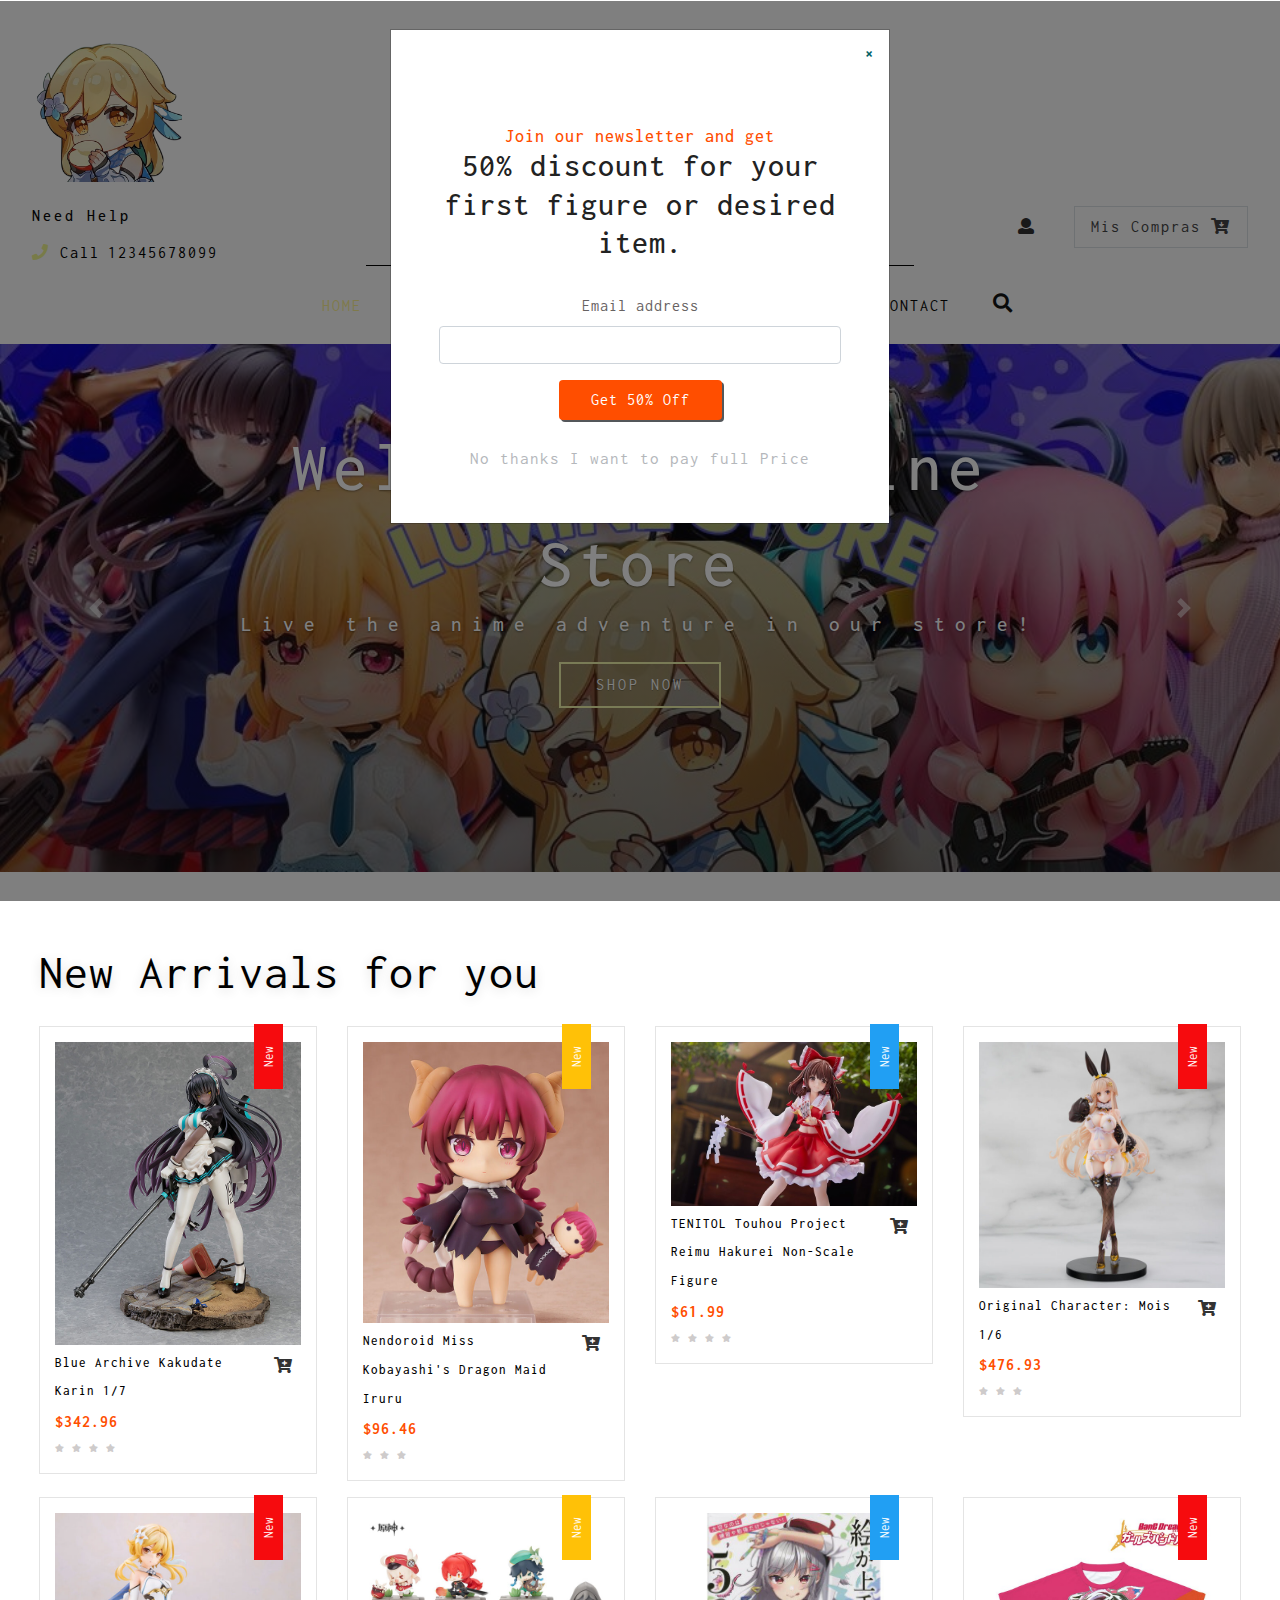
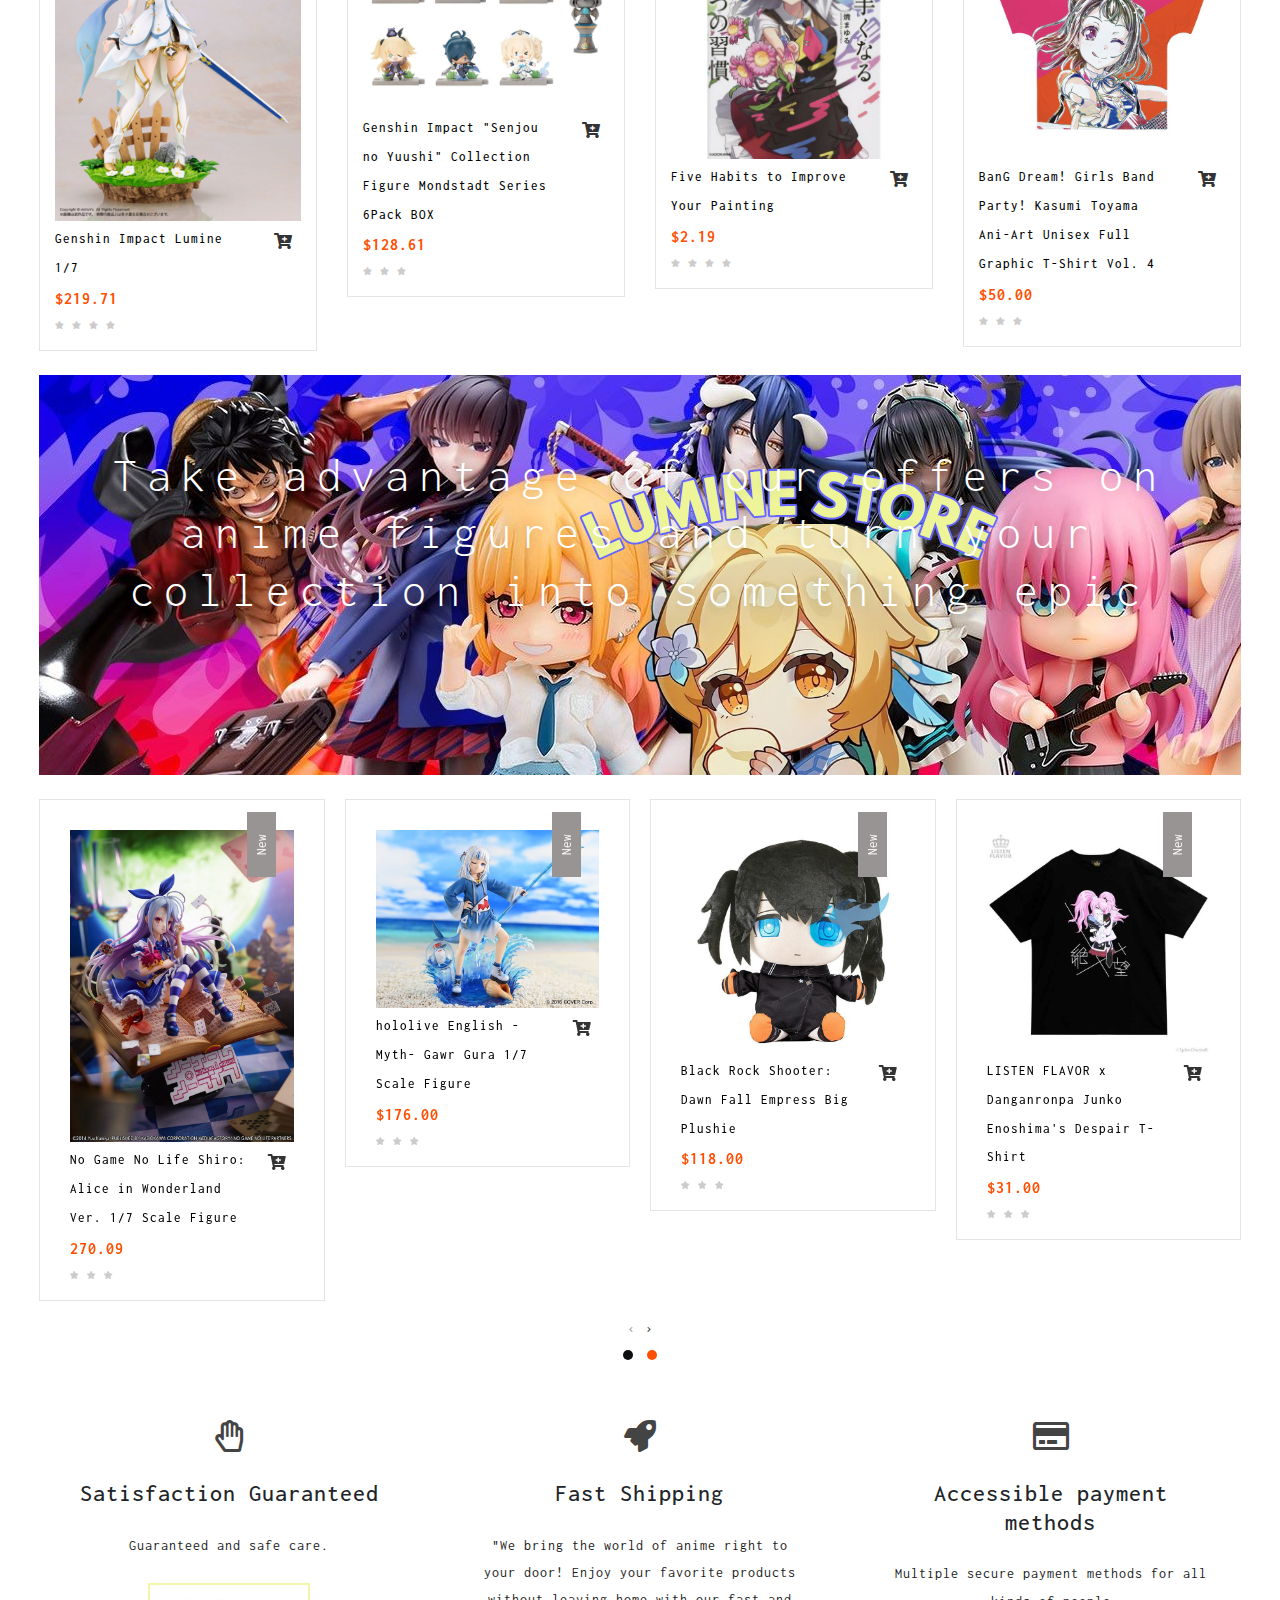
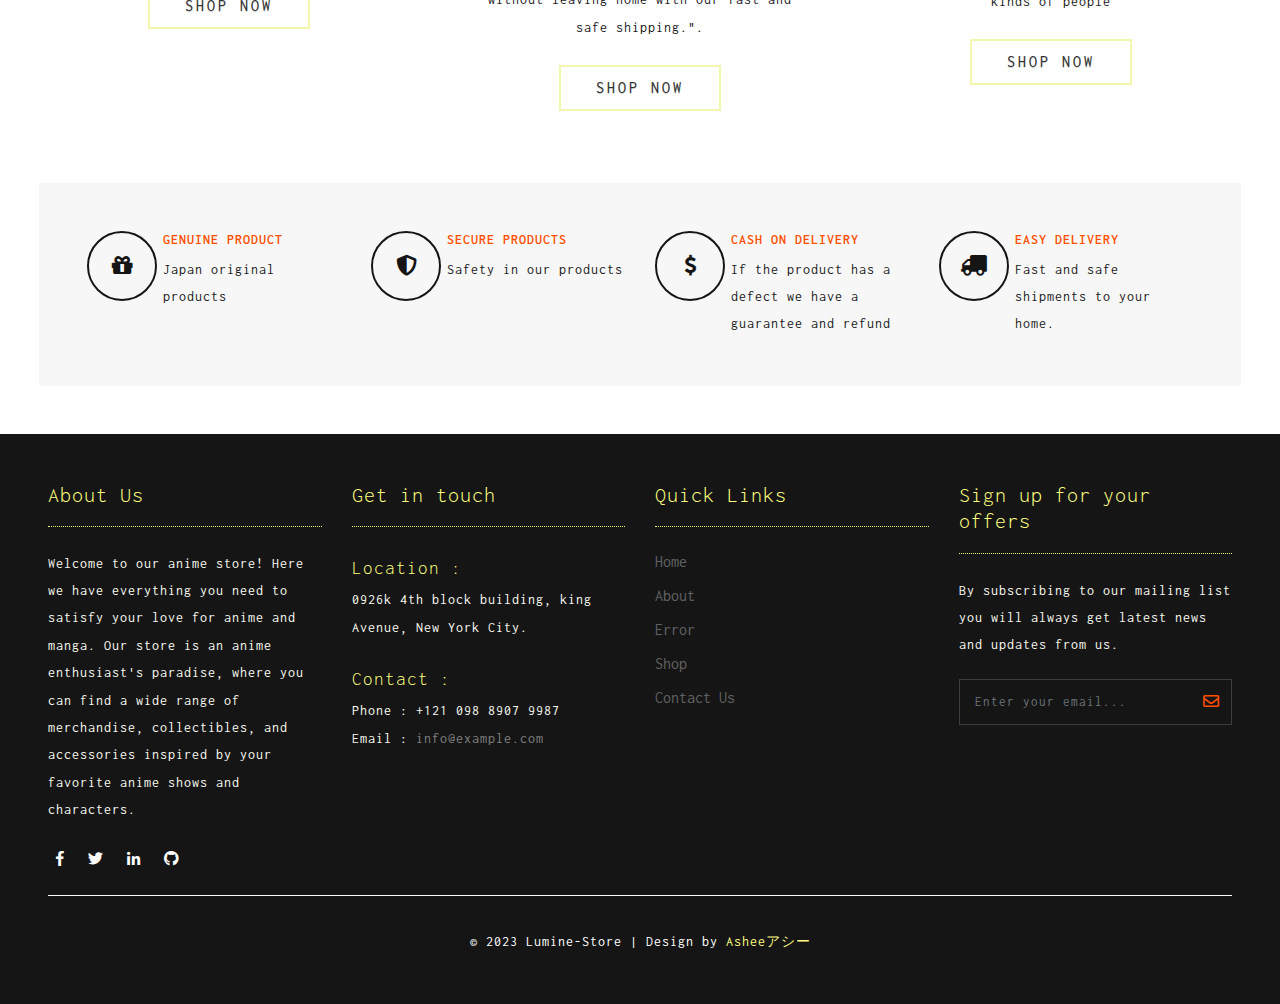
<file: index.html>
<!DOCTYPE html>
<html lang="en">

<head>
	<title>LUMINE STORE</title>
	<meta name="viewport" content="width=device-width, initial-scale=1">
	<meta charset="utf-8">
	<meta name="keywords" content="Lumine-Store a Responsive web template, Bootstrap Web Templates, Flat Web Templates, Android Compatible web template, 
Smartphone Compatible web template, free webdesigns for Nokia, Samsung, LG, SonyEricsson, Motorola web design" />
	<script>
		addEventListener("load", function () {
			setTimeout(hideURLbar, 0);
		}, false);

		function hideURLbar() {
			window.scrollTo(0, 1);
		}
	</script>
	<link href="css/bootstrap.css" rel='stylesheet' type='text/css' />
	<link href="css/login_overlay.css" rel='stylesheet' type='text/css' />
	<link href="css/style6.css" rel='stylesheet' type='text/css' />
	<link rel="stylesheet" href="css/shop.css" type="text/css" />
	<link rel="stylesheet" href="css/owl.carousel.css" type="text/css" media="all">
	<link rel="stylesheet" href="css/owl.theme.css" type="text/css" media="all">
	<link href="css/style.css" rel='stylesheet' type='text/css' />
	<link href="css/fontawesome-all.css" rel="stylesheet">
	<link href="//fonts.googleapis.com/css?family=Inconsolata:400,700" rel="stylesheet">
	<link href="//fonts.googleapis.com/css?family=Poppins:100,100i,200,200i,300,300i,400,400i,500,500i,600,600i,700,700i,800"
	    rel="stylesheet">
</head>

<body>
	<div class="banner-top container-fluid" id="home">
		<!-- header -->
		<header>
			<img class="header-logo" src="images/logo.png" alt="logo">
			<div class="row">
				<div class="col-md-3 top-info text-left mt-lg-4">
					<h6>Need Help</h6>
					<ul>
						<li>
							<i class="fas fa-phone"></i> Call
						</li>
						<li class="number-phone mt-3">12345678099</li>
					</ul>
				</div>
				<div class="col-md-6 logo-w3layouts text-center">
					<h1 class="logo-w3layouts">
						<a class="navbar-brand" href="index.html">
							LUMINE STORE </a>
					</h1>
				</div>

				<div class="col-md-3 top-info-cart text-right mt-lg-4">
					<ul class="cart-inner-info">
						<li class="button-log">
							<a class="btn-open" href="#">
								<span class="fa fa-user" aria-hidden="true"></span>
							</a>
						</li>
						<li class="galssescart galssescart2 cart cart box_1">
							<form action="#" method="post" class="last">
								<input type="hidden" name="cmd" value="_cart">
								<input type="hidden" name="display" value="1">
								<button class="top_googles_cart" type="submit" name="submit" value="">
									Mis Compras
									<i class="fas fa-cart-arrow-down"></i>
								</button>
							</form>
						</li>
					</ul>
					<!---->
					<div class="overlay-login text-left">
						<button type="button" class="overlay-close1">
							<i class="fa fa-times" aria-hidden="true"></i>
						</button>
						<div class="wrap">
							<h5 class="text-center mb-4">Login Now</h5>
							<div class="login p-5 bg-dark mx-auto mw-100">
								<form action="#" method="post">
									<div class="form-group">
										<label class="mb-2">Email address</label>
										<input type="email" class="form-control" id="exampleInputEmail1"
											aria-describedby="emailHelp" placeholder="" required="">
										<small id="emailHelp" class="form-text text-muted">We'll never share your email
											with anyone else.</small>
									</div>
									<div class="form-group">
										<label class="mb-2">Password</label>
										<input type="password" class="form-control" id="exampleInputPassword1"
											placeholder="" required="">
									</div>
									<div class="form-check mb-2">
										<input type="checkbox" class="form-check-input" id="exampleCheck1">
										<label class="form-check-label" for="exampleCheck1">Check me out</label>
									</div>
									<button type="submit" class="btn btn-primary submit mb-4">Sign In</button>

								</form>
							</div>
							<!---->
						</div>
					</div>
					<!---->
				</div>
			</div>
			<div class="search">
				<div class="mobile-nav-button">
					<button id="trigger-overlay" type="button">
						<i class="fas fa-search"></i>
					</button>
				</div>
				<!-- open/close -->
				<div class="overlay overlay-door">
					<button type="button" class="overlay-close">
						<i class="fa fa-times" aria-hidden="true"></i>
					</button>
					<form action="#" method="post" class="d-flex">
						<input class="form-control" type="search" placeholder="Search here..." required="">
						<button type="submit" class="btn btn-primary submit">
							<i class="fas fa-search"></i>
						</button>
					</form>

				</div>
				<!-- open/close -->
			</div>
			<label class="top-log mx-auto"></label>
			<nav class="navbar navbar-expand-lg navbar-light bg-light top-header mb-2">

				<button class="navbar-toggler mx-auto" type="button" data-toggle="collapse"
					data-target="#navbarSupportedContent" aria-controls="navbarSupportedContent" aria-expanded="false"
					aria-label="Toggle navigation">
					<span class="navbar-toggler-icon">

					</span>
				</button>
				<div class="collapse navbar-collapse" id="navbarSupportedContent">
					<ul class="navbar-nav nav-mega mx-auto">
						<li class="nav-item active">
							<a class="nav-link ml-lg-0" href="index.html">Home
								<span class="sr-only">(current)</span>
							</a>
						</li>
						<li class="nav-item">
							<a class="nav-link" href="about.html">About</a>
						</li>
						<li class="nav-item dropdown">
							<a class="nav-link dropdown-toggle" href="#" id="navbarDropdown" role="button"
								data-toggle="dropdown" aria-haspopup="true" aria-expanded="false">
								New releases
							</a>
							<ul class="dropdown-menu mega-menu ">
								<li>
									<div class="row">
										<div class="col-md-4 media-list span4 text-left">
											<h5 class="tittle-w3layouts-sub"> Presale </h5>
											<ul>
												<li class="media-mini mt-3">
													<a href="shop.html">Scale 1/7</a>
												</li>
												<li class="">
													<a href="shop.html"> Pop Up Parade</a>
												</li>
												<li>
													<a href="shop.html">Booster Service in Games</a>
												</li>
												<li class="mt-3">
													<h5>View more pages</h5>
												</li>
												<li class="mt-2">
													<a href="about.html">About</a>
												</li>
											</ul>
										</div>
										<div class="col-md-4 media-list span4 text-left">
											<h5 class="tittle-w3layouts-sub"> Presales </h5>
											<div class="media-mini mt-3">
												<a href="shop.html">
													<img src="images/g2.jpg" class="img-fluid" alt="">
												</a>
											</div>
										</div>
										<div class="col-md-4 media-list span4 text-left">
											<h5 class="tittle-w3layouts-sub"> Booster Service </h5>
											<div class="media-mini mt-3">
												<a href="shop.html">
													<img src="images/g3.gif" class="img-fluid" alt="">
												</a>
											</div>

										</div>
									</div>
									<hr>
								</li>
							</ul>
						</li>
						<li class="nav-item dropdown">
							<a class="nav-link dropdown-toggle" href="#" id="navbarDropdown1" role="button"
								data-toggle="dropdown" aria-haspopup="true" aria-expanded="false">
								Shop
							</a>
							<ul class="dropdown-menu mega-menu ">
								<li>
									<div class="row">
										<div class="col-md-4 media-list span4 text-left">
											<h5 class="tittle-w3layouts-sub"> Mangas & Light Novels </h5>
											<ul>
												<li>
													<a href="shop.html">Megami Magazine April 2023</a>
												</li>
												<li class="">
													<a href="shop.html"> -Eyes Only: Spy x Family Official Fan Book</a>
												</li>
												<li>
													<a href="shop.html">-Shirogane Noel & Houshou Marine 1st Photo Book: Futari Date</a>
												</li>
												<li>
													<a href="shop.html">-Kubo Won't Let Me Be Invisible Vol. 10</a>
												</li>
												<li>
													<a href="shop.html">-Spy x Family 2023 Calendar</a>
												</li>
												<li>
													<a href="shop.html">-Drawing with Digital Tools! How to Draw Clothing Wrinkles & Shadows</a>
												</li>
												<li>
													<a href="shop.html">-BanG Dream! Girls Band Party! Visual Book Vol. 4 & 5</a>
												</li>
											</ul>
										</div>
										<div class="col-md-4 media-list span4 text-left">
											<h5 class="tittle-w3layouts-sub"> Apparel & Cosplay </h5>
											<ul>
												<li class="media-mini mt-3">

													<a href="shop.html">-hololive Collaboration Shirakami Fubuki Model Glasses</a>
												</li>
												<li>
													<a href="shop.html">-hololive Presents VTubers Raving About Faves! Happiness World Full Graphic T-Shirt</a>
												</li>
												<li>
													<a href="shop.html">-LISTEN FLAVOR Kagamine Rin/Len Long Sleeve T-Shirt</a>
												</li>
												<li>
													<a href="shop.html">-Spice and Wolf EMooooN Backpack That Makes You Want to Go on a Journey with Holo</a>
												</li>
												<li>
													<a href="shop.html">-Hatsune Miku Creators Party Kagamine Len T-Shirt</a>
												</li>
											</ul>

										</div>
										<div class="col-md-4 media-list span4 text-left">
											<div class="media-mini mt-3">
												<a href="shop.html">
													<img src="images/g1.jpg" class="img-fluid" alt="">
												</a>
											</div>

										</div>
									</div>
									<hr>
								</li>
							</ul>
						</li>
						<li class="nav-item">
							<a class="nav-link" href="contact.html">Contact</a>
						</li>
					</ul>

				</div>
			</nav>
		</header>
		<!-- //header -->
		<!-- banner -->
		<div class="banner">
			<div id="carouselExampleIndicators" class="carousel slide" data-ride="carousel">
				<ol class="carousel-indicators">
					<li data-target="#carouselExampleIndicators" data-slide-to="0" class="active"></li>
					<li data-target="#carouselExampleIndicators" data-slide-to="1"></li>
					<li data-target="#carouselExampleIndicators" data-slide-to="2"></li>
					<li data-target="#carouselExampleIndicators" data-slide-to="3"></li>
				</ol>
				<div class="carousel-inner" role="listbox">
					<div class="carousel-item active">
						<div class="carousel-caption text-center">
							<h3> Welcome to Lumine Store
								<span>Live the anime adventure in our store!</span>
							</h3>
							<a href="shop.html" class="btn btn-sm animated-button gibson-three mt-4">Shop Now</a>
						</div>
					</div>
					<div class="carousel-item item2">
						<div class="carousel-caption text-center">
							<h3>
								<span>Look for the best of Japan in our store!</span>
							</h3>
							<a href="shop.html" class="btn btn-sm animated-button gibson-three mt-4">Shop Now</a>

						</div>
					</div>
					<div class="carousel-item item3">
						<div class="carousel-caption text-center">
							<h3>Figures Presale
								<span>最も忠実なオタク文化のために</span>
							</h3>
							<a href="shop.html" class="btn btn-sm animated-button gibson-three mt-4">Shop Now</a>

						</div>
					</div>
					<div class="carousel-item item4">
						<div class="carousel-caption text-center">
							<h3>Our Payment Methods
								<span>Choose your payment method, make your purchases without worry</span>
							</h3>
							<a href="shop.html" class="btn btn-sm animated-button gibson-three mt-4">Shop Now</a>
						</div>
					</div>
				</div>
				<a class="carousel-control-prev" href="#carouselExampleIndicators" role="button" data-slide="prev">
					<span class="carousel-control-prev-icon" aria-hidden="true"></span>
					<span class="sr-only">Previous</span>
				</a>
				<a class="carousel-control-next" href="#carouselExampleIndicators" role="button" data-slide="next">
					<span class="carousel-control-next-icon" aria-hidden="true"></span>
					<span class="sr-only">Next</span>
				</a>
			</div>
			<!--//banner -->
		</div>
	</div>
	<!--//banner-sec-->
	<section class="banner-bottom-wthreelayouts py-lg-5 py-3">
		<div class="container-fluid">
			<div class="inner-sec-shop px-lg-4 px-3">
				<h3 class="tittle-w3layouts my-lg-4 my-4">New Arrivals for you </h3>
				<div class="row">
					<!-- /womens -->
					<div class="col-md-3 product-men women_two">
						<div class="product-googles-info googles">
							<div class="men-pro-item">
								<div class="men-thumb-item">
									<img src="images/s1.jpg" class="img-fluid" alt="">
									<div class="men-cart-pro">
										<div class="inner-men-cart-pro">
											<a href="single.html" class="link-product-add-cart">Quick View</a>
										</div>
									</div>
									<span class="product-new-top">New</span>
								</div>
								<div class="item-info-product">
									<div class="info-product-price">
										<div class="grid_meta">
											<div class="product_price">
												<h4>
													<a #text-item  href="single.html">Blue Archive Kakudate Karin 1/7 </a>
												</h4>
												<div class="grid-price mt-2">
													<span class="money ">$342.96</span>
												</div>
											</div>
											<ul class="stars">
												<li>
													<a href="#">
														<i class="fa fa-star" aria-hidden="true"></i>
													</a>
												</li>
												<li>
													<a href="#">
														<i class="fa fa-star" aria-hidden="true"></i>
													</a>
												</li>
												<li>
													<a href="#">
														<i class="fa fa-star" aria-hidden="true"></i>
													</a>
												</li>
												<li>
													<a href="#">
														<i class="fa fa-star" aria-hidden="true"></i>
													</a>
												</li>
												<li>
													<a href="#">
														<i class="fa fa-star-half-o" aria-hidden="true"></i>
													</a>
												</li>
											</ul>
										</div>
										<div class="googles single-item hvr-outline-out">
											<form action="#" method="post">
												<input type="hidden" name="cmd" value="_cart">
												<input type="hidden" name="add" value="1">
												<input type="hidden" name="googles_item" value="Blue Archive Kakudate Karin 1/7">
												<input type="hidden" name="amount" value="342.00">
												<button type="submit" class="googles-cart pgoogles-cart">
													<i class="fas fa-cart-plus"></i>
												</button>


											</form>

										</div>
									</div>
									<div class="clearfix"></div>
								</div>
							</div>
						</div>
					</div>
					<div class="col-md-3 product-men women_two">
						<div class="product-googles-info googles">
							<div class="men-pro-item">
								<div class="men-thumb-item">
									<img src="images/s2.jpg" class="img-fluid" alt="">
									<div class="men-cart-pro">
										<div class="inner-men-cart-pro">
											<a href="single.html" class="link-product-add-cart">Quick View</a>
										</div>
									</div>
									<span class="product-new-top">New</span>
								</div>
								<div class="item-info-product">

									<div class="info-product-price">
										<div class="grid_meta">
											<div class="product_price">
												<h4>
													<a #text-item  href="single.html">Nendoroid Miss Kobayashi's Dragon Maid
														Iruru</a>
												</h4>
												<div class="grid-price mt-2">
													<span class="money ">$96.46</span>
												</div>
											</div>
											<ul class="stars">
												<li>
													<a href="#">
														<i class="fa fa-star" aria-hidden="true"></i>
													</a>
												</li>
												<li>
													<a href="#">
														<i class="fa fa-star" aria-hidden="true"></i>
													</a>
												</li>
												<li>
													<a href="#">
														<i class="fa fa-star" aria-hidden="true"></i>
													</a>
												</li>
												<li>
													<a href="#">
														<i class="fa fa-star-half-o" aria-hidden="true"></i>
													</a>
												</li>
												<li>
													<a href="#">
														<i class="fa fa-star-o" aria-hidden="true"></i>
													</a>
												</li>
											</ul>
										</div>
										<div class="googles single-item hvr-outline-out">
											<form action="#" method="post">
												<input type="hidden" name="cmd" value="_cart">
												<input type="hidden" name="add" value="1">
												<input type="hidden" name="googles_item" value="Nendoroid Miss Kobayashi's Dragon Maid
												Iruru">
												<input type="hidden" name="amount" value="96.00">
												<button type="submit" class="googles-cart pgoogles-cart">
													<i class="fas fa-cart-plus"></i>
												</button>


											</form>

										</div>
									</div>
									<div class="clearfix"></div>
								</div>
							</div>
						</div>
					</div>
					<div class="col-md-3 product-men women_two">
						<div class="product-googles-info googles">
							<div class="men-pro-item">
								<div class="men-thumb-item">
									<img src="images/s3.jpg" class="img-fluid" alt="">
									<div class="men-cart-pro">
										<div class="inner-men-cart-pro">
											<a href="single.html" class="link-product-add-cart">Quick View</a>
										</div>
									</div>
									<span class="product-new-top">New</span>
								</div>
								<div class="item-info-product">

									<div class="info-product-price">
										<div class="grid_meta">
											<div class="product_price">
												<h4>
													<a #text-item  href="single.html">TENITOL Touhou Project Reimu Hakurei Non-Scale
														Figure</a>
												</h4>
												<div class="grid-price mt-2">
													<span class="money ">$61.99</span>
												</div>
											</div>
											<ul class="stars">
												<li>
													<a href="#">
														<i class="fa fa-star" aria-hidden="true"></i>
													</a>
												</li>
												<li>
													<a href="#">
														<i class="fa fa-star" aria-hidden="true"></i>
													</a>
												</li>
												<li>
													<a href="#">
														<i class="fa fa-star" aria-hidden="true"></i>
													</a>
												</li>
												<li>
													<a href="#">
														<i class="fa fa-star" aria-hidden="true"></i>
													</a>
												</li>
												<li>
													<a href="#">
														<i class="fa fa-star-half-o" aria-hidden="true"></i>
													</a>
												</li>
											</ul>
										</div>
										<div class="googles single-item hvr-outline-out">
											<form action="#" method="post">
												<input type="hidden" name="cmd" value="_cart">
												<input type="hidden" name="add" value="1">
												<input type="hidden" name="googles_item" value="TENITOL Touhou Project Reimu Hakurei Non-Scale
												Figure">
												<input type="hidden" name="amount" value="61.99">
												<button type="submit" class="googles-cart pgoogles-cart">
													<i class="fas fa-cart-plus"></i>
												</button>

											</form>

										</div>
									</div>
									<div class="clearfix"></div>
								</div>
							</div>
						</div>
					</div>
					<div class="col-md-3 product-men women_two">
						<div class="product-googles-info googles">
							<div class="men-pro-item">
								<div class="men-thumb-item">
									<img src="images/s4.jpg" class="img-fluid" alt="">
									<div class="men-cart-pro">
										<div class="inner-men-cart-pro">
											<a href="single.html" class="link-product-add-cart">Quick View</a>
										</div>
									</div>
									<span class="product-new-top">New</span>
								</div>
								<div class="item-info-product">

									<div class="info-product-price">
										<div class="grid_meta">
											<div class="product_price">
												<h4>
													<a #text-item  href="single.html">
														Original Character: Mois 1/6
													</a>
												</h4>
												<div class="grid-price mt-2">
													<span class="money ">$476.93</span>
												</div>
											</div>
											<ul class="stars">
												<li>
													<a href="#">
														<i class="fa fa-star" aria-hidden="true"></i>
													</a>
												</li>
												<li>
													<a href="#">
														<i class="fa fa-star" aria-hidden="true"></i>
													</a>
												</li>
												<li>
													<a href="#">
														<i class="fa fa-star" aria-hidden="true"></i>
													</a>
												</li>
												<li>
													<a href="#">
														<i class="fa fa-star-half-o" aria-hidden="true"></i>
													</a>
												</li>
												<li>
													<a href="#">
														<i class="fa fa-star-o" aria-hidden="true"></i>
													</a>
												</li>
											</ul>
										</div>
										<div class="googles single-item hvr-outline-out">
											<form action="#" method="post">
												<input type="hidden" name="cmd" value="_cart">
												<input type="hidden" name="add" value="1">
												<input type="hidden" name="googles_item" value="Original Character: Mois 1/6">
												<input type="hidden" name="amount" value="325.00">
												<button type="submit" class="googles-cart pgoogles-cart">
													<i class="fas fa-cart-plus"></i>
												</button>


											</form>

										</div>
									</div>
									<div class="clearfix"></div>
								</div>
							</div>
						</div>
					</div>
				</div>
				<!-- //womens -->
				<!-- /mens -->
				<div class="row mt-lg-3 mt-0">
					<!-- /womens -->
					<div class="col-md-3 product-men women_two">
						<div class="product-googles-info googles">
							<div class="men-pro-item">
								<div class="men-thumb-item">
									<img src="images/m1.jpg" class="img-fluid" alt="">
									<div class="men-cart-pro">
										<div class="inner-men-cart-pro">
											<a href="single.html" class="link-product-add-cart">Quick View</a>
										</div>
									</div>
									<span class="product-new-top">New</span>
								</div>
								<div class="item-info-product">

									<div class="info-product-price">
										<div class="grid_meta">
											<div class="product_price">
												<h4>
													<a #text-item  href="single.html">Genshin Impact Lumine 1/7 </a>
												</h4>
												<div class="grid-price mt-2">
													<span class="money ">$219.71</span>
												</div>
											</div>
											<ul class="stars">
												<li>
													<a href="#">
														<i class="fa fa-star" aria-hidden="true"></i>
													</a>
												</li>
												<li>
													<a href="#">
														<i class="fa fa-star" aria-hidden="true"></i>
													</a>
												</li>
												<li>
													<a href="#">
														<i class="fa fa-star" aria-hidden="true"></i>
													</a>
												</li>
												<li>
													<a href="#">
														<i class="fa fa-star" aria-hidden="true"></i>
													</a>
												</li>
												<li>
													<a href="#">
														<i class="fa fa-star-half-o" aria-hidden="true"></i>
													</a>
												</li>
											</ul>
										</div>
										<div class="googles single-item hvr-outline-out">
											<form action="#" method="post">
												<input type="hidden" name="cmd" value="_cart">
												<input type="hidden" name="add" value="1">
												<input type="hidden" name="googles_item" value="Genshin Impact Lumine 1/7">
												<input type="hidden" name="amount" value="219.71">
												<button type="submit" class="googles-cart pgoogles-cart">
													<i class="fas fa-cart-plus"></i>
												</button>

											</form>

										</div>
									</div>
									<div class="clearfix"></div>
								</div>
							</div>
						</div>
					</div>
					<div class="col-md-3 product-men women_two">
						<div class="product-googles-info googles">
							<div class="men-pro-item">
								<div class="men-thumb-item">
									<img src="images/m2.jpg" class="img-fluid" alt="">
									<div class="men-cart-pro">
										<div class="inner-men-cart-pro">
											<a href="single.html" class="link-product-add-cart">Quick View</a>
										</div>
									</div>
									<span class="product-new-top">New</span>
								</div>
								<div class="item-info-product">

									<div class="info-product-price">
										<div class="grid_meta">
											<div class="product_price">
												<h4>
													<a #text-item  href="single.html">Genshin Impact "Senjou no Yuushi" Collection
														Figure Mondstadt Series 6Pack BOX </a>
												</h4>
												<div class="grid-price mt-2">
													<span class="money ">$128.61</span>
												</div>
											</div>
											<ul class="stars">
												<li>
													<a href="#">
														<i class="fa fa-star" aria-hidden="true"></i>
													</a>
												</li>
												<li>
													<a href="#">
														<i class="fa fa-star" aria-hidden="true"></i>
													</a>
												</li>
												<li>
													<a href="#">
														<i class="fa fa-star" aria-hidden="true"></i>
													</a>
												</li>
												<li>
													<a href="#">
														<i class="fa fa-star-half-o" aria-hidden="true"></i>
													</a>
												</li>
												<li>
													<a href="#">
														<i class="fa fa-star-o" aria-hidden="true"></i>
													</a>
												</li>
											</ul>
										</div>
										<div class="googles single-item hvr-outline-out">
											<form action="#" method="post">
												<input type="hidden" name="cmd" value="_cart">
												<input type="hidden" name="add" value="1">
												<input type="hidden" name="googles_item" value="Genshin Impact Senjou no Yuushi Collection
												Figure Mondstadt Series 6Pack BOX">
												<input type="hidden" name="amount" value="128.61">
												<button type="submit" class="googles-cart pgoogles-cart">
													<i class="fas fa-cart-plus"></i>
												</button>


											</form>
										</div>
									</div>
									<div class="clearfix"></div>
								</div>
							</div>
						</div>
					</div>
					<div class="col-md-3 product-men women_two">
						<div class="product-googles-info googles">
							<div class="men-pro-item">
								<div class="men-thumb-item">
									<img src="images/m3.jpg" class="img-fluid" alt="">
									<div class="men-cart-pro">
										<div class="inner-men-cart-pro">
											<a href="single.html" class="link-product-add-cart">Quick View</a>
										</div>
									</div>
									<span class="product-new-top">New</span>
								</div>
								<div class="item-info-product">

									<div class="info-product-price">
										<div class="grid_meta">
											<div class="product_price">
												<h4>
													<a #text-item  href="single.html">Five Habits to Improve Your Painting</a>
												</h4>
												<div class="grid-price mt-2">
													<span class="money ">$2.19</span>
												</div>
											</div>
											<ul class="stars">
												<li>
													<a href="#">
														<i class="fa fa-star" aria-hidden="true"></i>
													</a>
												</li>
												<li>
													<a href="#">
														<i class="fa fa-star" aria-hidden="true"></i>
													</a>
												</li>
												<li>
													<a href="#">
														<i class="fa fa-star" aria-hidden="true"></i>
													</a>
												</li>
												<li>
													<a href="#">
														<i class="fa fa-star" aria-hidden="true"></i>
													</a>
												</li>
												<li>
													<a href="#">
														<i class="fa fa-star-half-o" aria-hidden="true"></i>
													</a>
												</li>
											</ul>
										</div>
										<div class="googles single-item hvr-outline-out">
											<form action="#" method="post">
												<input type="hidden" name="cmd" value="_cart">
												<input type="hidden" name="add" value="1">
												<input type="hidden" name="googles_item" value="Five Habits to Improve Your Painting">
												<input type="hidden" name="amount" value="50.00">
												<button type="submit" class="googles-cart pgoogles-cart">
													<i class="fas fa-cart-plus"></i>
												</button>
											</form>
										</div>
									</div>
									<div class="clearfix"></div>
								</div>
							</div>
						</div>
					</div>
					<div class="col-md-3 product-men women_two">
						<div class="product-googles-info googles">
							<div class="men-pro-item">
								<div class="men-thumb-item">
									<img src="images/m4.jpg" class="img-fluid" alt="">
									<div class="men-cart-pro">
										<div class="inner-men-cart-pro">
											<a href="single.html" class="link-product-add-cart">Quick View</a>
										</div>
									</div>
									<span class="product-new-top">New</span>
								</div>
								<div class="item-info-product">

									<div class="info-product-price">
										<div class="grid_meta">
											<div class="product_price">
												<h4>
													<a #text-item  href="single.html">BanG Dream! Girls Band Party! Kasumi Toyama
														Ani-Art Unisex Full Graphic T-Shirt Vol. 4 </a>
												</h4>
												<div class="grid-price mt-2">
													<span class="money ">$50.00</span>
												</div>
											</div>
											<ul class="stars">
												<li>
													<a href="#">
														<i class="fa fa-star" aria-hidden="true"></i>
													</a>
												</li>
												<li>
													<a href="#">
														<i class="fa fa-star" aria-hidden="true"></i>
													</a>
												</li>
												<li>
													<a href="#">
														<i class="fa fa-star" aria-hidden="true"></i>
													</a>
												</li>
												<li>
													<a href="#">
														<i class="fa fa-star-half-o" aria-hidden="true"></i>
													</a>
												</li>
												<li>
													<a href="#">
														<i class="fa fa-star-o" aria-hidden="true"></i>
													</a>
												</li>
											</ul>
										</div>
										<div class="googles single-item hvr-outline-out">
											<form action="#" method="post">
												<input type="hidden" name="cmd" value="_cart">
												<input type="hidden" name="add" value="1">
												<input type="hidden" name="googles_item" value="BanG Dream! Girls Band Party! Kasumi Toyama
												Ani-Art Unisex Full Graphic T-Shirt Vol. 4">
												<input type="hidden" name="amount" value="50.00">
												<button type="submit" class="googles-cart pgoogles-cart">
													<i class="fas fa-cart-plus"></i>
												</button>
											</form>

										</div>
									</div>
									<div class="clearfix"></div>
								</div>
							</div>
						</div>
					</div>
					<!-- /mens -->
				</div>
				<!--//row-->
				<!--/meddle-->
				<div class="row">
					<div class="col-md-12 middle-slider my-4">
						<div class="middle-text-info ">

							<h3 class="tittle-w3layouts two text-center my-lg-4 mt-3">Take advantage of our offers on
								anime figures and turn your collection into something epic</h3>
							<div class="simply-countdown-custom" id="simply-countdown-custom"></div>

						</div>
					</div>
				</div>
				<!--//meddle-->
				<!--/slide-->
				<div class="slider-img mid-sec">
					<!--//banner-sec-->
					<div class="mid-slider">
						<div class="owl-carousel owl-theme row">
							<div class="item">
								<div class="gd-box-info text-center">
									<div class="product-men women_two bot-gd">
										<div class="product-googles-info slide-img googles">
											<div class="men-pro-item">
												<div class="men-thumb-item">
													<img src="images/s5.jpg" class="img-fluid" alt="">
													<div class="men-cart-pro">
														<div class="inner-men-cart-pro">
															<a href="single.html" class="link-product-add-cart">Quick
																View</a>
														</div>
													</div>
													<span class="product-new-top">New</span>
												</div>
												<div class="item-info-product" #text-item >

													<div class="info-product-price">
														<div class="grid_meta">
															<div class="product_price">
																<h4>
																	<a #text-item  href="single.html">No Game No Life Shiro: Alice
																		in Wonderland Ver. 1/7 Scale Figure</a>
																</h4>
																<div class="grid-price mt-2">
																	<span class="money ">270.09</span>
																</div>
															</div>
															<ul class="stars">
																<li>
																	<a href="#">
																		<i class="fa fa-star" aria-hidden="true"></i>
																	</a>
																</li>
																<li>
																	<a href="#">
																		<i class="fa fa-star" aria-hidden="true"></i>
																	</a>
																</li>
																<li>
																	<a href="#">
																		<i class="fa fa-star" aria-hidden="true"></i>
																	</a>
																</li>
																<li>
																	<a href="#">
																		<i class="fa fa-star-half-o"
																			aria-hidden="true"></i>
																	</a>
																</li>
																<li>
																	<a href="#">
																		<i class="fa fa-star-o" aria-hidden="true"></i>
																	</a>
																</li>
															</ul>
														</div>
														<div class="googles single-item hvr-outline-out">
															<form action="#" method="post">
																<input type="hidden" name="cmd" value="_cart">
																<input type="hidden" name="add" value="1">
																<input type="hidden" name="googles_item"
																	value="No Game No Life Shiro: Alice
																	in Wonderland Ver. 1/7 Scale Figure">
																<input type="hidden" name="amount" value="270.09">
																<button type="submit"
																	class="googles-cart pgoogles-cart">
																	<i class="fas fa-cart-plus"></i>
																</button>
															</form>

														</div>
													</div>

												</div>
											</div>
										</div>
									</div>
								</div>
							</div>
							<div class="item">
								<div class="gd-box-info text-center">
									<div class="product-men women_two bot-gd">
										<div class="product-googles-info slide-img googles">
											<div class="men-pro-item">
												<div class="men-thumb-item">
													<img src="images/s6.jpg" class="img-fluid" alt="">
													<div class="men-cart-pro">
														<div class="inner-men-cart-pro">
															<a href="single.html" class="link-product-add-cart">Quick
																View</a>
														</div>
													</div>
													<span class="product-new-top">New</span>
												</div>
												<div class="item-info-product">

													<div class="info-product-price">
														<div class="grid_meta">
															<div class="product_price">
																<h4>
																	<a #text-item  href="single.html">hololive English -Myth- Gawr
																		Gura 1/7 Scale Figure </a>
																</h4>
																<div class="grid-price mt-2">
																	<span class="money ">$176.00</span>
																</div>
															</div>
															<ul class="stars">
																<li>
																	<a href="#">
																		<i class="fa fa-star" aria-hidden="true"></i>
																	</a>
																</li>
																<li>
																	<a href="#">
																		<i class="fa fa-star" aria-hidden="true"></i>
																	</a>
																</li>
																<li>
																	<a href="#">
																		<i class="fa fa-star" aria-hidden="true"></i>
																	</a>
																</li>
																<li>
																	<a href="#">
																		<i class="fa fa-star-half-o"
																			aria-hidden="true"></i>
																	</a>
																</li>
																<li>
																	<a href="#">
																		<i class="fa fa-star-o" aria-hidden="true"></i>
																	</a>
																</li>
															</ul>
														</div>
														<div class="googles single-item hvr-outline-out">
															<form action="#" method="post">
																<input type="hidden" name="cmd" value="_cart">
																<input type="hidden" name="add" value="1">
																<input type="hidden" name="googles_item"
																	value="hololive English -Myth- Gawr
																	Gura 1/7 Scale Figure">
																<input type="hidden" name="amount" value="176.00">
																<button type="submit"
																	class="googles-cart pgoogles-cart">
																	<i class="fas fa-cart-plus"></i>
																</button>
															</form>

														</div>
													</div>

												</div>
											</div>
										</div>
									</div>
								</div>
							</div>
							<div class="item">
								<div class="gd-box-info text-center">
									<div class="product-men women_two bot-gd">
										<div class="product-googles-info slide-img googles">
											<div class="men-pro-item">
												<div class="men-thumb-item">
													<img src="images/s7.jpg" class="img-fluid" alt="">
													<div class="men-cart-pro">
														<div class="inner-men-cart-pro">
															<a href="single.html" class="link-product-add-cart">Quick
																View</a>
														</div>
													</div>
													<span class="product-new-top">New</span>
												</div>
												<div class="item-info-product">

													<div class="info-product-price">
														<div class="grid_meta">
															<div class="product_price">
																<h4>
																	<a #text-item  href="single.html">Black Rock Shooter: Dawn Fall
																		Empress Big Plushie </a>
																</h4>
																<div class="grid-price mt-2">
																	<span class="money ">$118.00</span>
																</div>
															</div>
															<ul class="stars">
																<li>
																	<a href="#">
																		<i class="fa fa-star" aria-hidden="true"></i>
																	</a>
																</li>
																<li>
																	<a href="#">
																		<i class="fa fa-star" aria-hidden="true"></i>
																	</a>
																</li>
																<li>
																	<a href="#">
																		<i class="fa fa-star" aria-hidden="true"></i>
																	</a>
																</li>
																<li>
																	<a href="#">
																		<i class="fa fa-star-half-o"
																			aria-hidden="true"></i>
																	</a>
																</li>
																<li>
																	<a href="#">
																		<i class="fa fa-star-o" aria-hidden="true"></i>
																	</a>
																</li>
															</ul>
														</div>
														<div class="googles single-item hvr-outline-out">
															<form action="#" method="post">
																<input type="hidden" name="cmd" value="_cart">
																<input type="hidden" name="add" value="1">
																<input type="hidden" name="googles_item"
																	value="Black Rock Shooter: Dawn Fall
																	Empress Big Plushie">
																<input type="hidden" name="amount" value="118.00">
																<button type="submit"
																	class="googles-cart pgoogles-cart">
																	<i class="fas fa-cart-plus"></i>
																</button>
															</form>

														</div>
													</div>

												</div>
											</div>
										</div>
									</div>
								</div>
							</div>
							<div class="item">
								<div class="gd-box-info text-center">
									<div class="product-men women_two bot-gd">
										<div class="product-googles-info slide-img googles">
											<div class="men-pro-item">
												<div class="men-thumb-item">
													<img src="images/s8.jpg" class="img-fluid" alt="">
													<div class="men-cart-pro">
														<div class="inner-men-cart-pro">
															<a href="single.html" class="link-product-add-cart">Quick
																View</a>
														</div>
													</div>
													<span class="product-new-top">New</span>
												</div>
												<div class="item-info-product">

													<div class="info-product-price">
														<div class="grid_meta">
															<div class="product_price">
																<h4>
																	<a #text-item  href="single.html">LISTEN FLAVOR x Danganronpa
																		Junko Enoshima's Despair T-Shirt </a>
																</h4>
																<div class="grid-price mt-2">
																	<span class="money ">$31.00</span>
																</div>
															</div>
															<ul class="stars">
																<li>
																	<a href="#">
																		<i class="fa fa-star" aria-hidden="true"></i>
																	</a>
																</li>
																<li>
																	<a href="#">
																		<i class="fa fa-star" aria-hidden="true"></i>
																	</a>
																</li>
																<li>
																	<a href="#">
																		<i class="fa fa-star" aria-hidden="true"></i>
																	</a>
																</li>
																<li>
																	<a href="#">
																		<i class="fa fa-star-half-o"
																			aria-hidden="true"></i>
																	</a>
																</li>
																<li>
																	<a href="#">
																		<i class="fa fa-star-o" aria-hidden="true"></i>
																	</a>
																</li>
															</ul>
														</div>
														<div class="googles single-item hvr-outline-out">
															<form action="#" method="post">
																<input type="hidden" name="cmd" value="_cart">
																<input type="hidden" name="add" value="1">
																<input type="hidden" name="googles_item"
																	value="LISTEN FLAVOR x Danganronpa
																	Junko Enoshima's Despair T-Shirt">
																<input type="hidden" name="amount" value="31.00">
																<button type="submit"
																	class="googles-cart pgoogles-cart">
																	<i class="fas fa-cart-plus"></i>
																</button>
															</form>

														</div>
													</div>

												</div>
											</div>
										</div>
									</div>
								</div>
							</div>
							<div class="item">
								<div class="gd-box-info text-center">
									<div class="product-men women_two bot-gd">
										<div class="product-googles-info slide-img googles">
											<div class="men-pro-item">
												<div class="men-thumb-item">
													<img src="images/s9.jpg" class="img-fluid" alt="">
													<div class="men-cart-pro">
														<div class="inner-men-cart-pro">
															<a href="single.html" class="link-product-add-cart">Quick
																View</a>
														</div>
													</div>
													<span class="product-new-top">New</span>
												</div>
												<div class="item-info-product">

													<div class="info-product-price">
														<div class="grid_meta">
															<div class="product_price">
																<h4>
																	<a #text-item  href="single.html">Piapro Characters Hatsune
																		Miku: Band Ver. Unisex Full Graphic T-Shirt </a>
																</h4>
																<div class="grid-price mt-2">
																	<span class="money ">$45.00</span>
																</div>
															</div>
															<ul class="stars">
																<li>
																	<a href="#">
																		<i class="fa fa-star" aria-hidden="true"></i>
																	</a>
																</li>
																<li>
																	<a href="#">
																		<i class="fa fa-star" aria-hidden="true"></i>
																	</a>
																</li>
																<li>
																	<a href="#">
																		<i class="fa fa-star" aria-hidden="true"></i>
																	</a>
																</li>
																<li>
																	<a href="#">
																		<i class="fa fa-star-half-o"
																			aria-hidden="true"></i>
																	</a>
																</li>
																<li>
																	<a href="#">
																		<i class="fa fa-star-o" aria-hidden="true"></i>
																	</a>
																</li>
															</ul>
														</div>
														<div class="googles single-item hvr-outline-out">
															<form action="#" method="post">
																<input type="hidden" name="cmd" value="_cart">
																<input type="hidden" name="add" value="1">
																<input type="hidden" name="googles_item"
																	value="Piapro Characters Hatsune
																	Miku: Band Ver. Unisex Full Graphic T-Shirt ">
																<input type="hidden" name="amount" value="45.00">
																<button type="submit"
																	class="googles-cart pgoogles-cart">
																	<i class="fas fa-cart-plus"></i>
																</button>
															</form>

														</div>
													</div>

												</div>
											</div>
										</div>
									</div>
								</div>
							</div>
							<div class="item">
								<div class="gd-box-info text-center">
									<div class="product-men women_two bot-gd">
										<div class="product-googles-info slide-img googles">
											<div class="men-pro-item">
												<div class="men-thumb-item">
													<img src="images/s10.jpg" class="img-fluid" alt="">
													<div class="men-cart-pro">
														<div class="inner-men-cart-pro">
															<a href="single.html" class="link-product-add-cart">Quick
																View</a>
														</div>
													</div>
													<span class="product-new-top">New</span>
												</div>
												<div class="item-info-product">

													<div class="info-product-price">
														<div class="grid_meta">
															<div class="product_price">
																<h4>
																	<a #text-item href="single.html">LISTEN FLAVOR Hatsune Miku
																		Jersey Hoodie</a>
																</h4>
																<div class="grid-price mt-2">
																	<span class="money ">$129.49</span>
																</div>
															</div>
															<ul class="stars">
																<li>
																	<a href="#">
																		<i class="fa fa-star" aria-hidden="true"></i>
																	</a>
																</li>
																<li>
																	<a href="#">
																		<i class="fa fa-star" aria-hidden="true"></i>
																	</a>
																</li>
																<li>
																	<a href="#">
																		<i class="fa fa-star" aria-hidden="true"></i>
																	</a>
																</li>
																<li>
																	<a href="#">
																		<i class="fa fa-star-half-o"
																			aria-hidden="true"></i>
																	</a>
																</li>
																<li>
																	<a href="#">
																		<i class="fa fa-star-o" aria-hidden="true"></i>
																	</a>
																</li>
															</ul>
														</div>
														<div class="googles single-item hvr-outline-out">
															<form action="#" method="post">
																<input type="hidden" name="cmd" value="_cart">
																<input type="hidden" name="add" value="1">
																<input type="hidden" name="googles_item"
																	value=">LISTEN FLAVOR Hatsune Miku
																		Jersey Hoodie">
																<input type="hidden" name="amount" value="129.49">
																<button type="submit"
																	class="googles-cart pgoogles-cart">
																	<i class="fas fa-cart-plus"></i>
																</button>
															</form>

														</div>
													</div>

												</div>
											</div>
										</div>
									</div>
								</div>
							</div>
						</div>
					</div>
				</div>
				<!-- /grids -->
				<div class="bottom-sub-grid-content py-lg-5 py-3">
					<div class="row">
						<div class="col-lg-4 bottom-sub-grid text-center">
							<div class="bt-icon">

								<span class="far fa-hand-paper"></span>
							</div>

							<h4 class="sub-tittle-w3layouts my-lg-4 my-3">Satisfaction Guaranteed</h4>
							<p>Guaranteed and safe care.</p>
							<p>
								<a href="shop.html" class="btn btn-sm animated-button gibson-three mt-4">Shop Now</a>
							</p>
						</div>
						<!-- /.col-lg-4 -->
						<div class="col-lg-4 bottom-sub-grid text-center">
							<div class="bt-icon">
								<span class="fas fa-rocket"></span>
							</div>

							<h4 class="sub-tittle-w3layouts my-lg-4 my-3">Fast Shipping</h4>
							<p>"We bring the world of anime right to your door! Enjoy your favorite products without
								leaving home with our fast and safe shipping.".</p>
							<p>
								<a href="shop.html" class="btn btn-sm animated-button gibson-three mt-4">Shop Now</a>
							</p>
						</div>
						<!-- /.col-lg-4 -->
						<div class="col-lg-4 bottom-sub-grid text-center">
							<div class="bt-icon">
								<span class="far fa-credit-card"></span>
							</div>

							<h4 class="sub-tittle-w3layouts my-lg-4 my-3">Accessible payment methods</h4>
							<p>Multiple secure payment methods for all kinds of people</p>
							<p>
								<a href="shop.html" class="btn btn-sm animated-button gibson-three mt-4">Shop Now</a>
							</p>
						</div>
						<!-- /.col-lg-4 -->
					</div>
				</div>
				<!-- //grids -->
				<!-- /clients-sec -->
				<div class="testimonials p-lg-5 p-3 mt-4">
					<div class="row last-section">
						<div class="col-lg-3 footer-top-w3layouts-grid-sec">
							<div class="mail-grid-icon text-center">
								<i class="fas fa-gift"></i>
							</div>
							<div class="mail-grid-text-info">
								<h3>Genuine Product</h3>
								<p>Japan original products</p>
							</div>
						</div>
						<div class="col-lg-3 footer-top-w3layouts-grid-sec">
							<div class="mail-grid-icon text-center">
								<i class="fas fa-shield-alt"></i>
							</div>
							<div class="mail-grid-text-info">
								<h3>Secure Products</h3>
								<p>Safety in our products</p>
							</div>
						</div>
						<div class="col-lg-3 footer-top-w3layouts-grid-sec">
							<div class="mail-grid-icon text-center">
								<i class="fas fa-dollar-sign"></i>
							</div>
							<div class="mail-grid-text-info">
								<h3>Cash on Delivery</h3>
								<p>If the product has a defect we have a guarantee and refund</p>
							</div>
						</div>
						<div class="col-lg-3 footer-top-w3layouts-grid-sec">
							<div class="mail-grid-icon text-center">
								<i class="fas fa-truck"></i>
							</div>
							<div class="mail-grid-text-info">
								<h3>Easy Delivery</h3>
								<p>Fast and safe shipments to your home.</p>
							</div>
						</div>
					</div>
				</div>
				<!-- //clients-sec -->
			</div>
		</div>
	</section>
	<!-- about -->
	<!--footer -->
	<footer class="py-lg-5 py-3">
		<div class="container-fluid px-lg-5 px-3">
			<div class="row footer-top-w3layouts">
				<div class="col-lg-3 footer-grid-w3ls">
					<div class="footer-title">
						<h3>About Us</h3>
					</div>
					<div class="footer-text">
						<p>Welcome to our anime store! Here we have everything you need to satisfy your love for anime
							and manga. Our store is an anime enthusiast's paradise, where you can find a wide range of
							merchandise, collectibles, and accessories inspired by your favorite anime shows and
							characters.</p>
						<ul class="footer-social text-left mt-lg-4 mt-3">

							<li class="mx-2">
								<a href="https://www.facebook.com/AsheeOF">
									<span class="fab fa-facebook-f"></span>
								</a>
							</li>
							<li class="mx-2">
								<a href="https://twitter.com/Ashee_OF">
									<span class="fab fa-twitter"></span>
								</a>
							</li>
							<li class="mx-2">
								<a href="https://www.linkedin.com/in/alejandro-soriano-guzm%C3%A1n/">
									<span class="fab fa-linkedin-in"></span>
								</a>
							</li>
							<li class="mx-2">
								<a href="https://github.com/AsheeOF">
									<span><i class='fab fa-github'></i>
									</span>
								</a>
							</li>
						</ul>
					</div>
				</div>
				<div class="col-lg-3 footer-grid-w3ls">
					<div class="footer-title">
						<h3>Get in touch</h3>
					</div>
					<div class="contact-info">
						<h4>Location :</h4>
						<p>0926k 4th block building, king Avenue, New York City.</p>
						<div class="phone">
							<h4>Contact :</h4>
							<p>Phone : +121 098 8907 9987</p>
							<p>Email :
								<a href="mailto:info@example.com">info@example.com</a>
							</p>
						</div>
					</div>
				</div>
				<div class="col-lg-3 footer-grid-w3ls">
					<div class="footer-title">
						<h3>Quick Links</h3>
					</div>
					<ul class="links">
						<li>
							<a href="index.html">Home</a>
						</li>
						<li>
							<a href="about.html">About</a>
						</li>
						<li>
							<a href="404.html">Error</a>
						</li>
						<li>
							<a href="shop.html">Shop</a>
						</li>
						<li>
							<a href="contact.html">Contact Us</a>
						</li>
					</ul>
				</div>
				<div class="col-lg-3 footer-grid-w3ls">
					<div class="footer-title">
						<h3>Sign up for your offers</h3>
					</div>
					<div class="footer-text">
						<p>By subscribing to our mailing list you will always get latest news and updates from us.</p>
						<form action="#" method="post">
							<input class="form-control" type="email" name="Email" placeholder="Enter your email..."
								required="">
							<button class="btn1">
								<i class="far fa-envelope" aria-hidden="true"></i>
							</button>
							<div class="clearfix"> </div>
						</form>
					</div>
				</div>
			</div>
			<div class="copyright-w3layouts mt-4">
				<p class="copy-right text-center ">&copy; 2023 Lumine-Store | Design by
					<a href="https://twitter.com/Ashee_OF"> Asheeアシー </a>
				</p>
			</div>
		</div>
	</footer>
	<!-- //footer -->

	<!--jQuery-->
	<script src="js/jquery-2.2.3.min.js"></script>
	<!-- newsletter modal -->
	<!-- Modal -->
	<!-- Modal -->
	<div class="modal fade" id="myModal" tabindex="-1" role="dialog" aria-hidden="true">
		<div class="modal-dialog" role="document">
			<div class="modal-content">
				<div class="modal-header">

					<button type="button" class="close" data-dismiss="modal" aria-label="Close">
						<span aria-hidden="true">&times;</span>
					</button>
				</div>
				<div class="modal-body text-center p-5 mx-auto mw-100">
					<h6>Join our newsletter and get</h6>
					<h3>50% discount for your first figure or desired item.</h3>
					<div class="login newsletter">
						<form action="#" method="post">
							<div class="form-group">
								<label class="mb-2">Email address</label>
								<input type="email" class="form-control" id="exampleInputEmail2"
									aria-describedby="emailHelp" placeholder="" required="">
							</div>
							<button type="submit" class="btn btn-primary submit mb-4">Get 50% Off</button>
						</form>
						<p class="text-center">
							<a href="#">No thanks I want to pay full Price</a>
						</p>
					</div>
				</div>

			</div>
		</div>
	</div>
	<script>
		$(document).ready(function () {
			$("#myModal").modal();
		});
	</script>
	<!-- // modal -->

	<!--search jQuery-->
	<script src="js/modernizr-2.6.2.min.js"></script>
	<script src="js/classie-search.js"></script>
	<script src="js/demo1-search.js"></script>
	<!--//search jQuery-->
	<!-- cart-js -->
	<script src="js/minicart.js"></script>
	<script>
		googles.render();

		googles.cart.on('googles_checkout', function (evt) {
			var items, len, i;

			if (this.subtotal() > 0) {
				items = this.items();

				for (i = 0, len = items.length; i < len; i++) { }
			}
		});
	</script>
	<!-- //cart-js -->
	<script>
		$(document).ready(function () {
			$(".button-log a").click(function () {
				$(".overlay-login").fadeToggle(200);
				$(this).toggleClass('btn-open').toggleClass('btn-close');
			});
		});
		$('.overlay-close1').on('click', function () {
			$(".overlay-login").fadeToggle(200);
			$(".button-log a").toggleClass('btn-open').toggleClass('btn-close');
			open = false;
		});
	</script>
	<!-- carousel -->
	<!-- Count-down -->
	<script src="js/simplyCountdown.js"></script>
	<link href="css/simplyCountdown.css" rel='stylesheet' type='text/css' />
	<script>
		var d = new Date();
		simplyCountdown('simply-countdown-custom', {
			year: d.getFullYear(),
			month: d.getMonth() + 2,
			day: 2
		});
	</script>
	<!--// Count-down -->
	<script src="js/owl.carousel.js"></script>
	<script>
		$(document).ready(function () {
			$('.owl-carousel').owlCarousel({
				loop: true,
				margin: 10,
				responsiveClass: true,
				responsive: {
					0: {
						items: 1,
						nav: true
					},
					600: {
						items: 2,
						nav: false
					},
					900: {
						items: 3,
						nav: false
					},
					1000: {
						items: 4,
						nav: true,
						loop: false,
						margin: 20
					}
				}
			})
		})
	</script>

	<!-- //end-smooth-scrolling -->


	<!-- dropdown nav -->
	<script>
		$(document).ready(function () {
			$(".dropdown").hover(
				function () {
					$('.dropdown-menu', this).stop(true, true).slideDown("fast");
					$(this).toggleClass('open');
				},
				function () {
					$('.dropdown-menu', this).stop(true, true).slideUp("fast");
					$(this).toggleClass('open');
				}
			);
		});
	</script>
	<!-- //dropdown nav -->
	<script src="js/move-top.js"></script>
	<script src="js/easing.js"></script>
	<script>
		jQuery(document).ready(function ($) {
			$(".scroll").click(function (event) {
				event.preventDefault();
				$('html,body').animate({
					scrollTop: $(this.hash).offset().top
				}, 900);
			});
		});
	</script>
	<script>
		$(document).ready(function () {
			/*
									var defaults = {
										  containerID: 'toTop', // fading element id
										containerHoverID: 'toTopHover', // fading element hover id
										scrollSpeed: 1200,
										easingType: 'linear' 
									 };
									*/

			$().UItoTop({
				easingType: 'easeOutQuart'
			});

		});
	</script>
	<!--// end-smoth-scrolling -->

	<script src="js/bootstrap.js"></script>
	<!-- js file -->
</body>

</html>
</file>
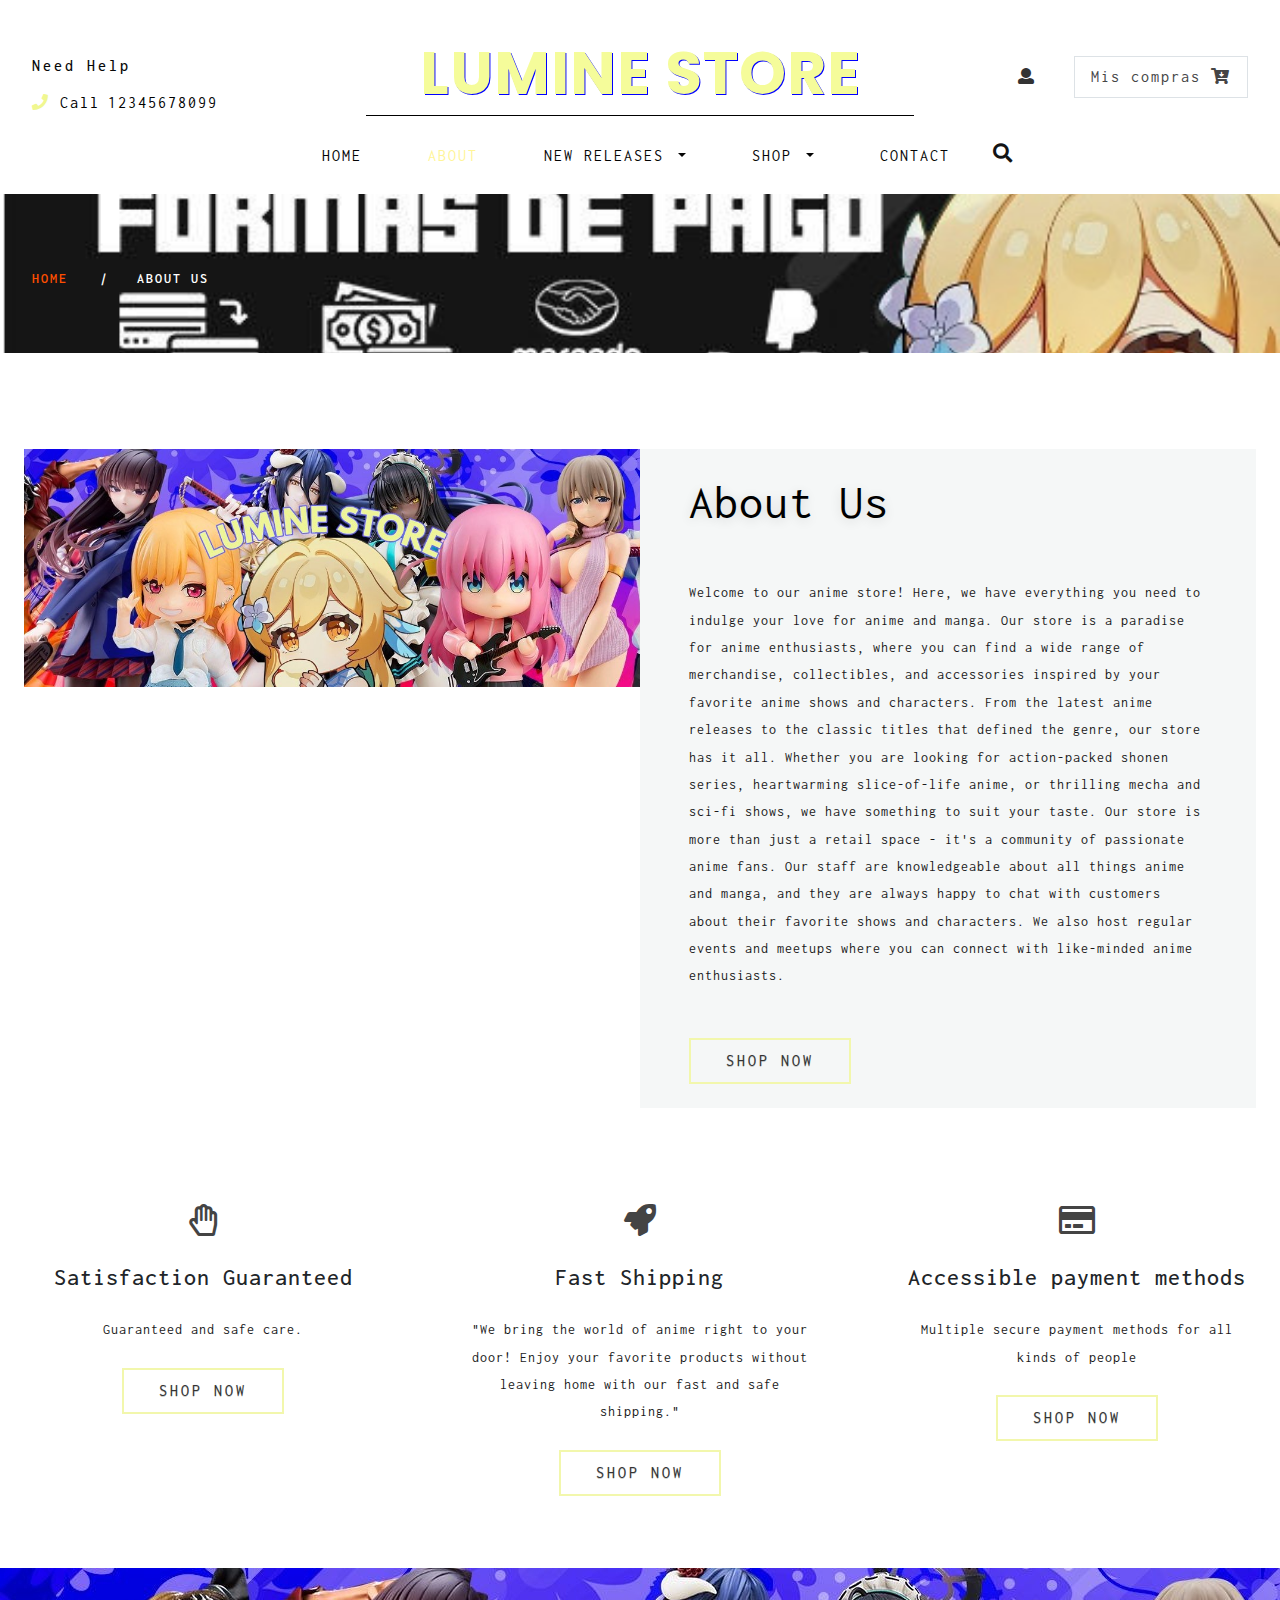
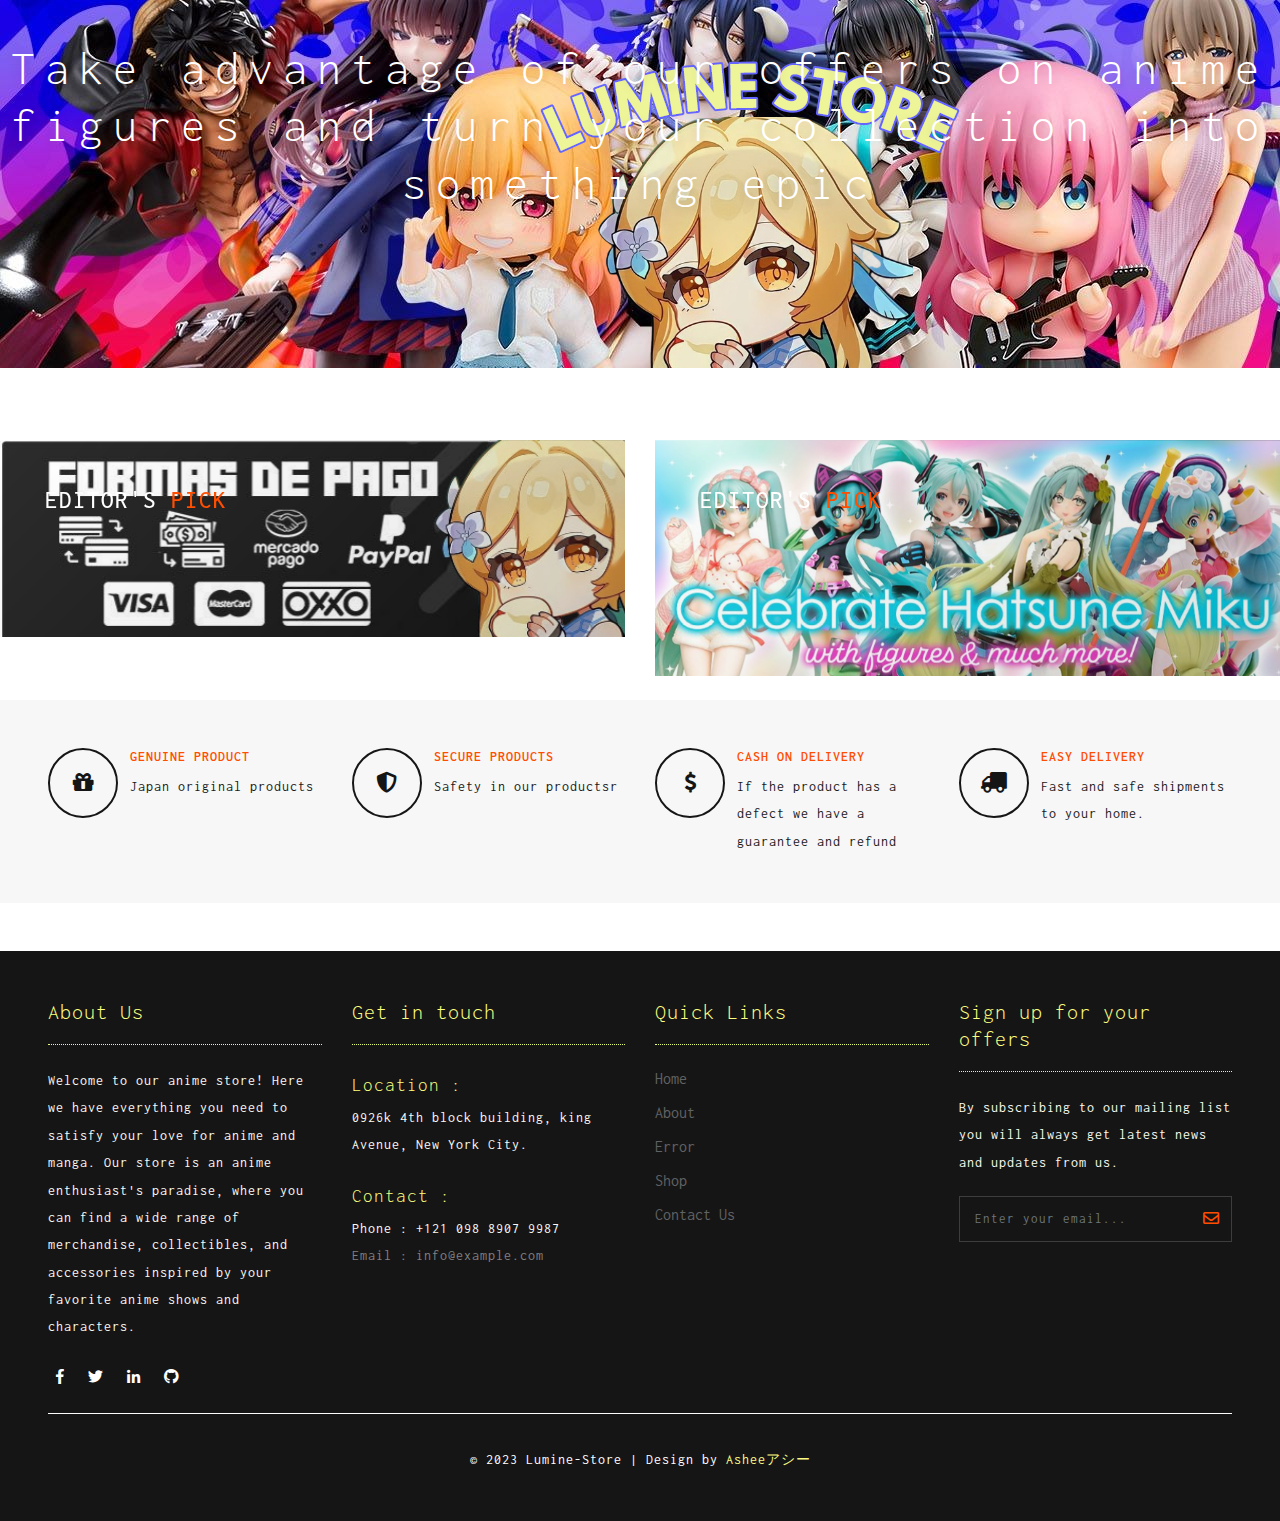
<file: about.html>
<!DOCTYPE html>
<html lang="en">

<head>
	<title>Lumine-Store / about</title>
	<meta name="viewport" content="width=device-width, initial-scale=1">
	<meta charset="utf-8">
	<meta name="keywords" content="Lumine-Store a Responsive web template, Bootstrap Web Templates, Flat Web Templates, Android Compatible web template, 
Smartphone Compatible web template, free webdesigns for Nokia, Samsung, LG, SonyEricsson, Motorola web design" />
	<script>
		addEventListener("load", function () {
			setTimeout(hideURLbar, 0);
		}, false);

		function hideURLbar() {
			window.scrollTo(0, 1);
		}
	</script>
	<link href="css/bootstrap.css" rel='stylesheet' type='text/css' />
	<link href="css/login_overlay.css" rel='stylesheet' type='text/css' />
	<link href="css/style6.css" rel='stylesheet' type='text/css' />
	<link rel="stylesheet" href="css/shop.css" type="text/css" />
	<link href="css/style.css" rel='stylesheet' type='text/css' />
	<link href="css/fontawesome-all.css" rel="stylesheet">
	<link href="//fonts.googleapis.com/css?family=Inconsolata:400,700" rel="stylesheet">
	<link
		href="//fonts.googleapis.com/css?family=Poppins:100,100i,200,200i,300,300i,400,400i,500,500i,600,600i,700,700i,800"
		rel="stylesheet">
</head>

<body>
	<div class="banner-top container-fluid" id="home">
		<!-- header -->
		<header>
			<div class="row">
				<div class="col-md-3 top-info text-left mt-lg-4">
					<h6>Need Help</h6>
					<ul>
						<li>
							<i class="fas fa-phone"></i> Call
						</li>
						<li class="number-phone mt-3">12345678099</li>
					</ul>
				</div>
				<div class="col-md-6 logo-w3layouts text-center">
					<h1 class="logo-w3layouts">
						<a class="navbar-brand" href="index.html">
							LUMINE STORE </a>
					</h1>
				</div>

				<div class="col-md-3 top-info-cart text-right mt-lg-4">
					<ul class="cart-inner-info">
						<li class="button-log">
							<a class="btn-open" href="#">
								<span class="fa fa-user" aria-hidden="true"></span>
							</a>
						</li>
						<li class="galssescart galssescart2 cart cart box_1">
							<form action="#" method="post" class="last">
								<input type="hidden" name="cmd" value="_cart">
								<input type="hidden" name="display" value="1">
								<button class="top_googles_cart" type="submit" name="submit" value="">
									Mis compras
									<i class="fas fa-cart-arrow-down"></i>
								</button>
							</form>
						</li>
					</ul>
					<!---->
					<div class="overlay-login text-left">
						<button type="button" class="overlay-close1">
							<i class="fa fa-times" aria-hidden="true"></i>
						</button>
						<div class="wrap">
							<h5 class="text-center mb-4">Login Now</h5>
							<div class="login p-5 bg-dark mx-auto mw-100">
								<form action="#" method="post">
									<div class="form-group">
										<label class="mb-2">Email address</label>
										<input type="email" class="form-control" id="exampleInputEmail1"
											aria-describedby="emailHelp" placeholder="" required="">
										<small id="emailHelp" class="form-text text-muted">We'll never share your email
											with anyone else.</small>
									</div>
									<div class="form-group">
										<label class="mb-2">Password</label>
										<input type="password" class="form-control" id="exampleInputPassword1"
											placeholder="" required="">
									</div>
									<div class="form-check mb-2">
										<input type="checkbox" class="form-check-input" id="exampleCheck1">
										<label class="form-check-label" for="exampleCheck1">Check me out</label>
									</div>
									<button type="submit" class="btn btn-primary submit mb-4">Sign In</button>

								</form>
							</div>
							<!---->
						</div>
					</div>
					<!---->
				</div>
			</div>
			<div class="search">
				<div class="mobile-nav-button">
					<button id="trigger-overlay" type="button">
						<i class="fas fa-search"></i>
					</button>
				</div>
				<!-- open/close -->
				<div class="overlay overlay-door">
					<button type="button" class="overlay-close">
						<i class="fa fa-times" aria-hidden="true"></i>
					</button>
					<form action="#" method="post" class="d-flex">
						<input class="form-control" type="search" placeholder="Search here..." required="">
						<button type="submit" class="btn btn-primary submit">
							<i class="fas fa-search"></i>
						</button>
					</form>

				</div>
				<!-- open/close -->
			</div>
			<label class="top-log mx-auto"></label>
			<nav class="navbar navbar-expand-lg navbar-light bg-light top-header mb-2">

				<button class="navbar-toggler mx-auto" type="button" data-toggle="collapse"
					data-target="#navbarSupportedContent" aria-controls="navbarSupportedContent" aria-expanded="false"
					aria-label="Toggle navigation">
					<span class="navbar-toggler-icon">

					</span>
				</button>
				<div class="collapse navbar-collapse" id="navbarSupportedContent">
					<ul class="navbar-nav nav-mega mx-auto">
						<li class="nav-item">
							<a class="nav-link ml-lg-0" href="index.html">Home
								<span class="sr-only">(current)</span>
							</a>
						</li>
						<li class="nav-item  active">
							<a class="nav-link" href="about.html">About</a>
						</li>
						<li class="nav-item dropdown">
							<a class="nav-link dropdown-toggle" href="#" id="navbarDropdown" role="button"
								data-toggle="dropdown" aria-haspopup="true" aria-expanded="false">
								New releases
							</a>
							<ul class="dropdown-menu mega-menu ">
								<li>
									<div class="row">
										<div class="col-md-4 media-list span4 text-left">
											<h5 class="tittle-w3layouts-sub"> Presale </h5>
											<ul>
												<li class="media-mini mt-3">
													<a href="shop.html">Scale 1/7</a>
												</li>
												<li class="">
													<a href="shop.html"> Pop Up Parade</a>
												</li>
												<li>
													<a href="shop.html">Booster Service in Games</a>
												</li>
												<li class="mt-3">
													<h5>View more pages</h5>
												</li>
												<li class="mt-2">
													<a href="about.html">About</a>
												</li>
											</ul>
										</div>
										<div class="col-md-4 media-list span4 text-left">
											<h5 class="tittle-w3layouts-sub"> Presales</h5>
											<div class="media-mini mt-3">
												<a href="shop.html">
													<img src="images/g2.jpg" class="img-fluid" alt="">
												</a>
											</div>
										</div>
										<div class="col-md-4 media-list span4 text-left">
											<h5 class="tittle-w3layouts-sub">Booster Service </h5>
											<div class="media-mini mt-3">
												<a href="shop.html">
													<img src="images/g3.gif" class="img-fluid" alt="">
												</a>
											</div>

										</div>
									</div>
									<hr>
								</li>
							</ul>
						</li>
						<li class="nav-item dropdown">
							<a class="nav-link dropdown-toggle" href="#" id="navbarDropdown1" role="button"
								data-toggle="dropdown" aria-haspopup="true" aria-expanded="false">
								Shop
							</a>
							<ul class="dropdown-menu mega-menu ">
								<li>
									<div class="row">
										<div class="col-md-4 media-list span4 text-left">
											<h5 class="tittle-w3layouts-sub"> Mangas & Light Novels </h5>
											<ul>
												<li class="media-mini mt-3">
													<a href="shop.html">Megami Magazine April 2023</a>
												</li>
												<li class="">
													<a href="shop.html"> -Eyes Only: Spy x Family Official Fan Book</a>
												</li>
												<li>
													<a href="shop.html">-Shirogane Noel & Houshou Marine 1st Photo Book: Futari Date</a>
												</li>
												<li>
													<a href="shop.html">-Kubo Won't Let Me Be Invisible Vol. 10</a>
												</li>
												<li>
													<a href="shop.html">-Spy x Family 2023 Calendar</a>
												</li>
												<li>
													<a href="shop.html">-Drawing with Digital Tools! How to Draw Clothing Wrinkles & Shadows</a>
												</li>
												<li>
													<a href="shop.html">-BanG Dream! Girls Band Party! Visual Book Vol. 4 & 5</a>
												</li>
											</ul>
										</div>
										<div class="col-md-4 media-list span4 text-left">
											<h5 class="tittle-w3layouts-sub"> Apparel & Cosplay </h5>
											<ul>
												<li class="media-mini mt-3">

													<a href="shop.html">-hololive Collaboration Shirakami Fubuki Model Glasses</a>
												</li>
												<li>
													<a href="shop.html">-hololive Presents VTubers Raving About Faves! Happiness World Full Graphic T-Shirt</a>
												</li>
												<li>
													<a href="shop.html">-LISTEN FLAVOR Kagamine Rin/Len Long Sleeve T-Shirt</a>
												</li>
												<li>
													<a href="shop.html">-Spice and Wolf EMooooN Backpack That Makes You Want to Go on a Journey with Holo</a>
												</li>
												<li>
													<a href="shop.html">-Hatsune Miku Creators Party Kagamine Len T-Shirt</a>
												</li>
											</ul>

										</div>
										<div class="col-md-4 media-list span4 text-left">
											<div class="media-mini mt-3">
												<a href="shop.html">
													<img src="images/g1.jpg" class="img-fluid" alt="">
												</a>
											</div>

										</div>
									</div>
									<hr>
								</li>
							</ul>
						</li>
						<li class="nav-item">
							<a class="nav-link" href="contact.html">Contact</a>
						</li>
					</ul>
				</div>
			</nav>
		</header>
		<!-- banner -->
		<div class="banner_inner">
			<div class="services-breadcrumb">
				<div class="inner_breadcrumb">

					<ul class="short">
						<li>
							<a href="index.html">Home</a>
							<i>|</i>
						</li>
						<li>About Us</li>
					</ul>
				</div>
			</div>

		</div>
		<!--//banner -->
	</div>
	<!--// header_top -->
	<!-- top Products -->
	<section class="banner-bottom-wthreelayouts py-lg-5 py-3">
		<div class="container-fluid">

			<div class="inner-sec-shop px-lg-4 px-3">
				<div class="about-content py-lg-5 py-3">
					<div class="row">

						<div class="col-lg-6 p-0">
							<img src="images/banner1.jpg" alt="Goggles" class="img-fluid">
						</div>
						<div class="col-lg-6 about-info">
							<h3 class="tittle-w3layouts text-left mb-lg-5 mb-3">About Us</h3>
							<p class="my-xl-4 my-lg-3 my-md-4 my-3">Welcome to our anime store! Here, we have everything
								you need to indulge your love for anime and manga. Our store is a paradise for anime
								enthusiasts, where you can find a wide range of merchandise, collectibles, and
								accessories inspired by your favorite anime shows and characters.

								From the latest anime releases to the classic titles that defined the genre, our store
								has it all. Whether you are looking for action-packed shonen series, heartwarming
								slice-of-life anime, or thrilling mecha and sci-fi shows, we have something to suit your
								taste.

								Our store is more than just a retail space - it's a community of passionate anime fans.
								Our staff are knowledgeable about all things anime and manga, and they are always happy
								to chat with customers about their favorite shows and characters. We also host regular
								events and meetups where you can connect with like-minded anime enthusiasts.
							</p>

							<a href="shop.html" class="btn btn-sm animated-button gibson-three mt-4">Shop Now</a>

						</div>
					</div>
				</div>
					</div>
				</div>
				<!-- /grids -->
				<div class="bottom-sub-grid-content py-lg-5 py-3">
					<div class="row">
						<div class="col-lg-4 bottom-sub-grid text-center">
							<div class="bt-icon">

								<span class="far fa-hand-paper"></span>
							</div>

							<h4 class="sub-tittle-w3layouts my-lg-4 my-3">Satisfaction Guaranteed</h4>
							<p>Guaranteed and safe care.</p>
							<p>
								<a href="shop.html" class="btn btn-sm animated-button gibson-three mt-4">Shop Now</a>
							</p>
						</div>
						<!-- /.col-lg-4 -->
						<div class="col-lg-4 bottom-sub-grid text-center">
							<div class="bt-icon">
								<span class="fas fa-rocket"></span>
							</div>

							<h4 class="sub-tittle-w3layouts my-lg-4 my-3">Fast Shipping</h4>
							<p>"We bring the world of anime right to your door! Enjoy your favorite products without
								leaving home with our fast and safe shipping."</p>
							<p>
								<a href="shop.html" class="btn btn-sm animated-button gibson-three mt-4">Shop Now</a>
							</p>
						</div>
						<!-- /.col-lg-4 -->
						<div class="col-lg-4 bottom-sub-grid text-center">
							<div class="bt-icon">
								<span class="far fa-credit-card"></span>
							</div>

							<h4 class="sub-tittle-w3layouts my-lg-4 my-3">Accessible payment methods</h4>
							<p>Multiple secure payment methods for all kinds of people</p>
							<p>
								<a href="shop.html" class="btn btn-sm animated-button gibson-three mt-4">Shop Now</a>
							</p>
						</div>
						<!-- /.col-lg-4 -->
					</div>
				</div>
				<!-- //grids -->
				<!--/meddle-->
				<div class="row">
					<div class="col-md-12 middle-slider my-4">
						<div class="middle-text-info ">

							<h3 class="tittle-w3layouts two text-center my-lg-4 mt-3">Take advantage of our offers on
								anime figures and turn your collection into something epic</h3>
							<div class="simply-countdown-custom" id="simply-countdown-custom"></div>

						</div>
					</div>
				</div>
				<!--//meddle-->

				<!-- //testimonials -->
				<div class="row galsses-grids pt-lg-5 pt-3">
					<div class="col-lg-6 galsses-grid-left">
						<figure class="effect-lexi">
							<img src="images/banner4.jpg" alt="" class="img-fluid">
							<figcaption>
								<h3>Editor's
									<span>Pick</span>
								</h3>
								<p> Express your style now.</p>
							</figcaption>
						</figure>
					</div>
					<div class="col-lg-6 galsses-grid-left">
						<figure class="effect-lexi">
							<img src="images/s20.jpg" alt="" class="img-fluid">
							<figcaption>
								<h3>Editor's
									<span>Pick</span>
								</h3>
								<p>Express your style now.</p>
							</figcaption>
						</figure>
					</div>
				</div>

				<!-- /clients-sec -->
				<div class="testimonials p-lg-5 p-3 mt-4">
					<div class="row last-section">
						<div class="col-lg-3 footer-top-w3layouts-grid-sec">
							<div class="mail-grid-icon text-center">
								<i class="fas fa-gift"></i>
							</div>
							<div class="mail-grid-text-info">
								<h3>Genuine Product</h3>
								<p>Japan original products</p>
							</div>
						</div>
						<div class="col-lg-3 footer-top-w3layouts-grid-sec">
							<div class="mail-grid-icon text-center">
								<i class="fas fa-shield-alt"></i>
							</div>
							<div class="mail-grid-text-info">
								<h3>Secure Products</h3>
								<p>Safety in our productsr</p>
							</div>
						</div>
						<div class="col-lg-3 footer-top-w3layouts-grid-sec">
							<div class="mail-grid-icon text-center">
								<i class="fas fa-dollar-sign"></i>
							</div>
							<div class="mail-grid-text-info">
								<h3>Cash on Delivery</h3>
								<p>If the product has a defect we have a guarantee and refund</p>
							</div>
						</div>
						<div class="col-lg-3 footer-top-w3layouts-grid-sec">
							<div class="mail-grid-icon text-center">
								<i class="fas fa-truck"></i>
							</div>
							<div class="mail-grid-text-info">
								<h3>Easy Delivery</h3>
								<p>Fast and safe shipments to your home.</p>
							</div>
						</div>
					</div>
				</div>
				<!-- //clients-sec -->

			</div>
		</div>
	</section>


	<!--footer -->
	<footer class="py-lg-5 py-3">
		<div class="container-fluid px-lg-5 px-3">
			<div class="row footer-top-w3layouts">
				<div class="col-lg-3 footer-grid-w3ls">
					<div class="footer-title">
						<h3>About Us</h3>
					</div>
					<div class="footer-text">
						<p>Welcome to our anime store! Here we have everything you need to satisfy your love for anime
							and manga. Our store is an anime enthusiast's paradise, where you can find a wide range of
							merchandise, collectibles, and accessories inspired by your favorite anime shows and
							characters.</p>
						<ul class="footer-social text-left mt-lg-4 mt-3">

							<li class="mx-2">
								<a href="https://www.facebook.com/AsheeOF">
									<span class="fab fa-facebook-f"></span>
								</a>
							</li>
							<li class="mx-2">
								<a href="https://twitter.com/Ashee_OF">
									<span class="fab fa-twitter"></span>
								</a>
							</li>
							<li class="mx-2">
								<a href="https://www.linkedin.com/in/alejandro-soriano-guzm%C3%A1n/">
									<span class="fab fa-linkedin-in"></span>
								</a>
							</li>
							<li class="mx-2">
								<a href="https://github.com/AsheeOF">
									<span><i class='fab fa-github'></i>
									</span>
						</ul>
					</div>
				</div>
				<div class="col-lg-3 footer-grid-w3ls">
					<div class="footer-title">
						<h3>Get in touch</h3>
					</div>
					<div class="contact-info">
						<h4>Location :</h4>
						<p>0926k 4th block building, king Avenue, New York City.</p>
						<div class="phone">
							<h4>Contact :</h4>
							<p>Phone : +121 098 8907 9987</p>
							<p>Email :
								<a href="mailto:info@example.com">info@example.com</a>
							</p>
						</div>
					</div>
				</div>
				<div class="col-lg-3 footer-grid-w3ls">
					<div class="footer-title">
						<h3>Quick Links</h3>
					</div>
					<ul class="links">
						<li>
							<a href="index.html">Home</a>
						</li>
						<li>
							<a href="about.html">About</a>
						</li>
						<li>
							<a href="404.html">Error</a>
						</li>
						<li>
							<a href="shop.html">Shop</a>
						</li>
						<li>
							<a href="contact.html">Contact Us</a>
						</li>
					</ul>
				</div>
				<div class="col-lg-3 footer-grid-w3ls">
					<div class="footer-title">
						<h3>Sign up for your offers</h3>
					</div>
					<div class="footer-text">
						<p>By subscribing to our mailing list you will always get latest news and updates from us.</p>
						<form action="#" method="post">
							<input class="form-control" type="email" name="Email" placeholder="Enter your email..."
								required="">
							<button class="btn1">
								<i class="far fa-envelope" aria-hidden="true"></i>
							</button>
							<div class="clearfix"> </div>
						</form>
					</div>
				</div>
			</div>
			<div class="copyright-w3layouts mt-4">
				<p class="copy-right text-center ">&copy; 2023 Lumine-Store | Design by
					<a href="https://twitter.com/Ashee_OF"> Asheeアシー </a>
				</p>
			</div>
		</div>
	</footer>
	<!-- //footer -->

	<!--jQuery-->
	<script src="js/jquery-2.2.3.min.js"></script>
	<!-- newsletter modal -->
	<!--search jQuery-->
	<script src="js/modernizr-2.6.2.min.js"></script>
	<script src="js/classie-search.js"></script>
	<script src="js/demo1-search.js"></script>
	<!--//search jQuery-->
	<!-- cart-js -->
	<script src="js/minicart.js"></script>
	<script>
		googles.render();

		googles.cart.on('googles_checkout', function (evt) {
			var items, len, i;

			if (this.subtotal() > 0) {
				items = this.items();

				for (i = 0, len = items.length; i < len; i++) { }
			}
		});
	</script>
	<!-- //cart-js -->
	<script>
		$(document).ready(function () {
			$(".button-log a").click(function () {
				$(".overlay-login").fadeToggle(200);
				$(this).toggleClass('btn-open').toggleClass('btn-close');
			});
		});
		$('.overlay-close1').on('click', function () {
			$(".overlay-login").fadeToggle(200);
			$(".button-log a").toggleClass('btn-open').toggleClass('btn-close');
			open = false;
		});
	</script>
	<!-- carousel -->
	<!-- dropdown nav -->
	<script>
		$(document).ready(function () {
			$(".dropdown").hover(
				function () {
					$('.dropdown-menu', this).stop(true, true).slideDown("fast");
					$(this).toggleClass('open');
				},
				function () {
					$('.dropdown-menu', this).stop(true, true).slideUp("fast");
					$(this).toggleClass('open');
				}
			);
		});
	</script>
	<!-- //dropdown nav -->
	<!-- Count-down -->
	<script src="js/simplyCountdown.js"></script>
	<link href="css/simplyCountdown.css" rel='stylesheet' type='text/css' />
	<script>
		var d = new Date();
		simplyCountdown('simply-countdown-custom', {
			year: d.getFullYear(),
			month: d.getMonth() + 2,
			day: 25
		});
	</script>
	<!--// Count-down -->
	<script src="js/move-top.js"></script>
	<script src="js/easing.js"></script>
	<script>
		jQuery(document).ready(function ($) {
			$(".scroll").click(function (event) {
				event.preventDefault();
				$('html,body').animate({
					scrollTop: $(this.hash).offset().top
				}, 900);
			});
		});
	</script>
	<script>
		$(document).ready(function () {
			/*
									var defaults = {
										  containerID: 'toTop', // fading element id
										containerHoverID: 'toTopHover', // fading element hover id
										scrollSpeed: 1200,
										easingType: 'linear' 
									 };
									*/

			$().UItoTop({
				easingType: 'easeOutQuart'
			});

		});
	</script>
	<!--// end-smoth-scrolling -->


	<script src="js/bootstrap.js"></script>
	<!-- js file -->
</body>

</html>
</file>
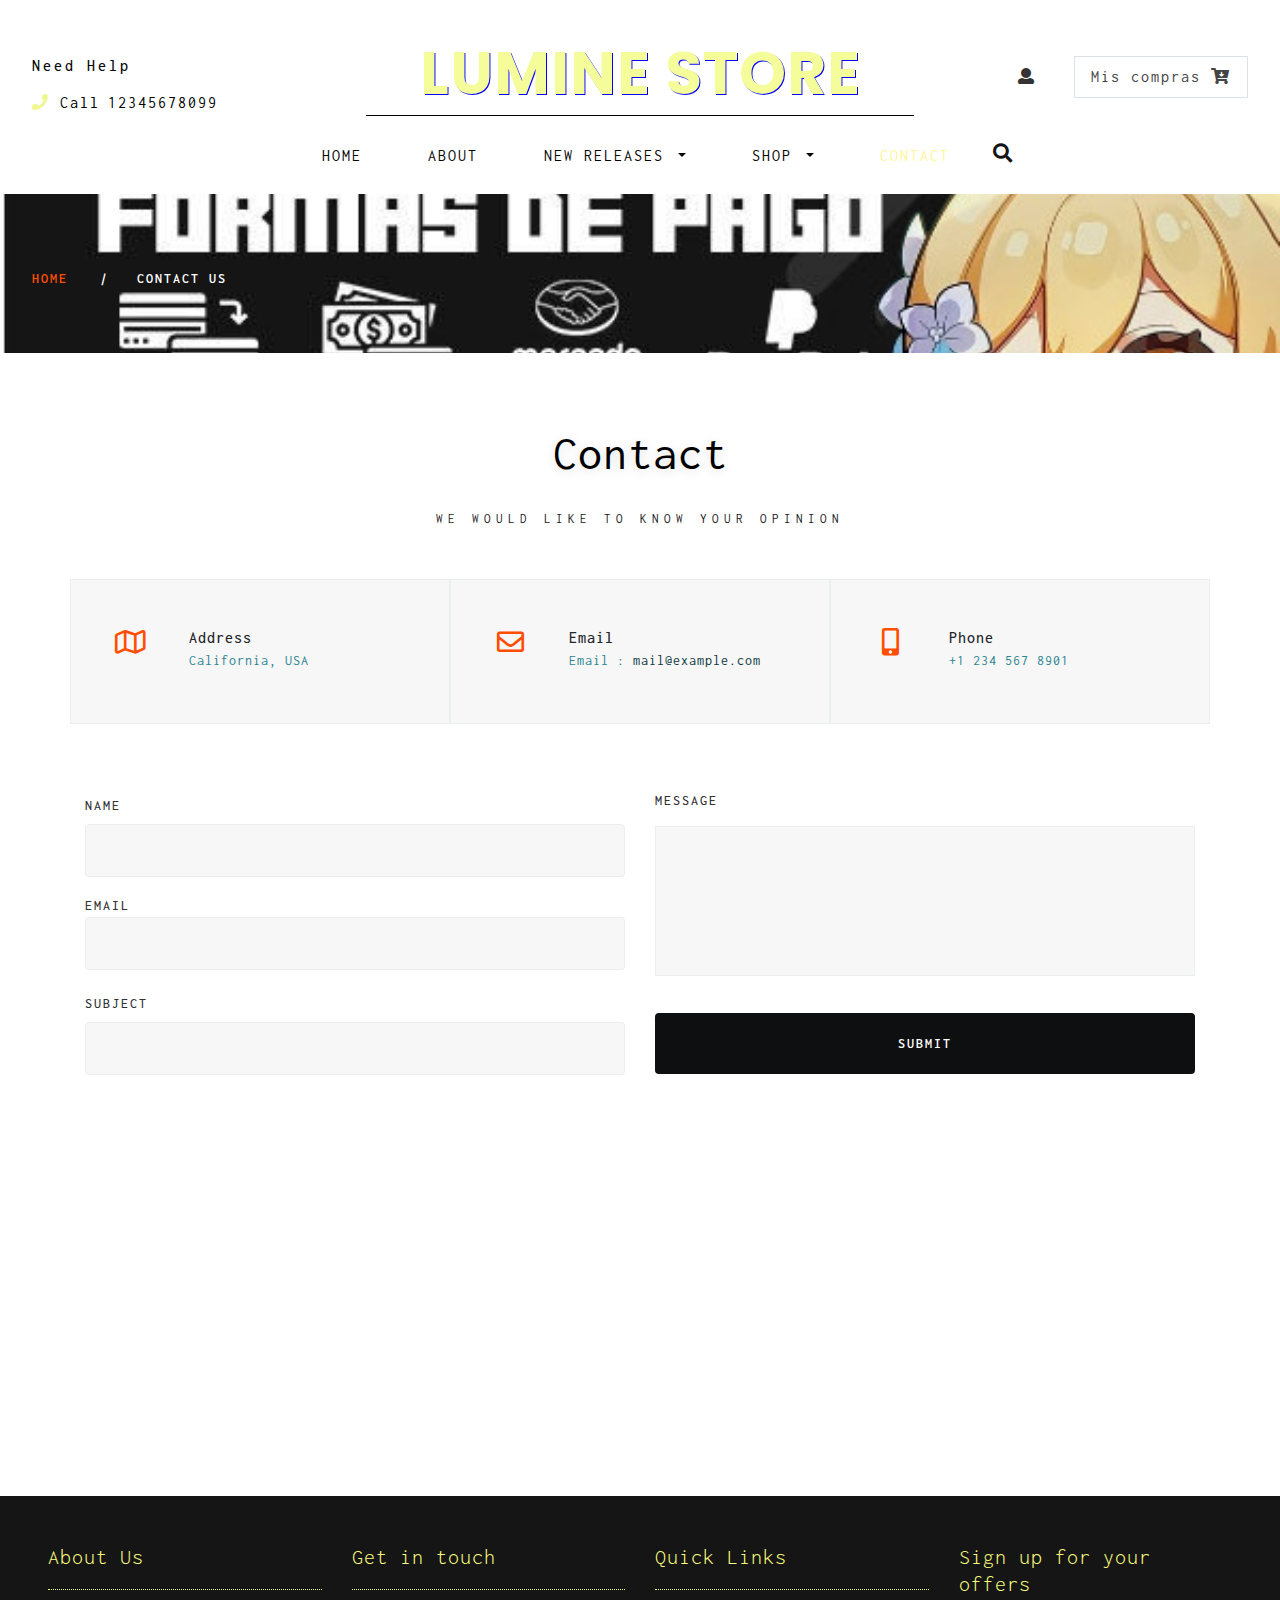
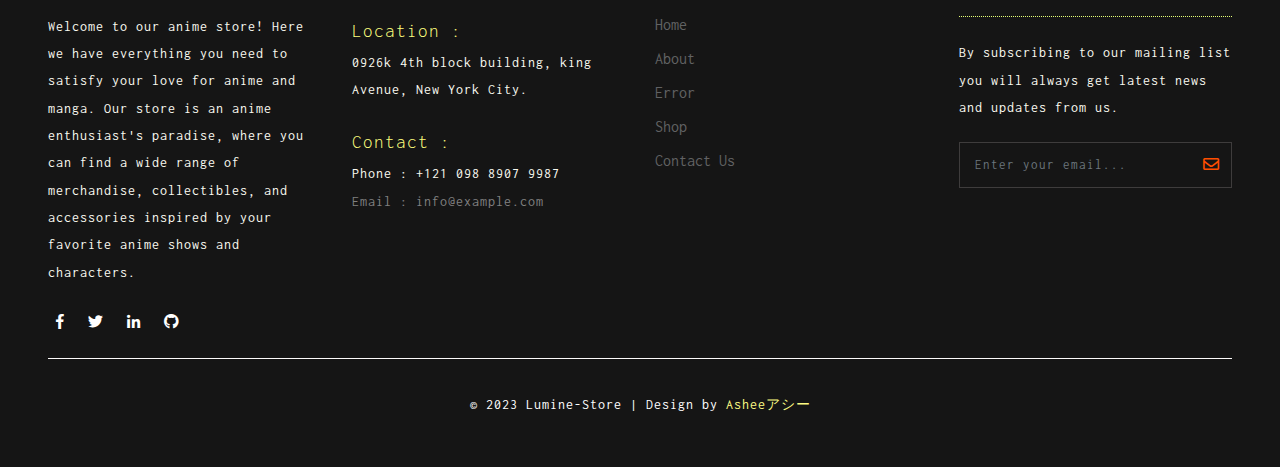
<file: contact.html>
<!DOCTYPE html>
<html lang="en">

<head>
	<title>Lumine-Store | Contact</title>
	<meta name="viewport" content="width=device-width, initial-scale=1">
	<meta charset="utf-8">
	<meta name="keywords" content="Goggles a Responsive web template, Bootstrap Web Templates, Flat Web Templates, Android Compatible web template, 
Smartphone Compatible web template, free webdesigns for Nokia, Samsung, LG, SonyEricsson, Motorola web design" />
	<script>
		addEventListener("load", function () {
			setTimeout(hideURLbar, 0);
		}, false);

		function hideURLbar() {
			window.scrollTo(0, 1);
		}
	</script>
	<link href="css/bootstrap.css" rel='stylesheet' type='text/css' />
	<link href="css/login_overlay.css" rel='stylesheet' type='text/css' />
	<link href="css/style6.css" rel='stylesheet' type='text/css' />
	<link rel="stylesheet" href="css/shop.css" type="text/css" />
	<link href="css/contact.css" rel='stylesheet' type='text/css' />
	<link href="css/style.css" rel='stylesheet' type='text/css' />
	<link href="css/fontawesome-all.css" rel="stylesheet">
	<link href="//fonts.googleapis.com/css?family=Inconsolata:400,700" rel="stylesheet">
	<link href="//fonts.googleapis.com/css?family=Poppins:100,100i,200,200i,300,300i,400,400i,500,500i,600,600i,700,700i,800"
	    rel="stylesheet">
</head>

<body>
	<div class="banner-top container-fluid" id="home">
		<!-- header -->
		<header>
			<div class="row">
				<div class="col-md-3 top-info text-left mt-lg-4">
					<h6>Need Help</h6>
					<ul>
						<li>
							<i class="fas fa-phone"></i> Call</li>
						<li class="number-phone mt-3">12345678099</li>
					</ul>
				</div>
				<div class="col-md-6 logo-w3layouts text-center">
					<h1 class="logo-w3layouts">
						<a class="navbar-brand" href="index.html">
							LUMINE STORE </a>
					</h1>
				</div>

				<div class="col-md-3 top-info-cart text-right mt-lg-4">
					<ul class="cart-inner-info">
						<li class="button-log">
							<a class="btn-open" href="#">
								<span class="fa fa-user" aria-hidden="true"></span>
							</a>
						</li>
						<li class="galssescart galssescart2 cart cart box_1">
							<form action="#" method="post" class="last">
								<input type="hidden" name="cmd" value="_cart">
								<input type="hidden" name="display" value="1">
								<button class="top_googles_cart" type="submit" name="submit" value="">
									Mis compras
									<i class="fas fa-cart-arrow-down"></i>
								</button>
							</form>
						</li>
					</ul>
					<!---->
					<div class="overlay-login text-left">
						<button type="button" class="overlay-close1">
							<i class="fa fa-times" aria-hidden="true"></i>
						</button>
						<div class="wrap">
							<h5 class="text-center mb-4">Login Now</h5>
							<div class="login p-5 bg-dark mx-auto mw-100">
								<form action="#" method="post">
									<div class="form-group">
										<label class="mb-2">Email address</label>
										<input type="email" class="form-control" id="exampleInputEmail1" aria-describedby="emailHelp" placeholder="" required="">
										<small id="emailHelp" class="form-text text-muted">We'll never share your email with anyone else.</small>
									</div>
									<div class="form-group">
										<label class="mb-2">Password</label>
										<input type="password" class="form-control" id="exampleInputPassword1" placeholder="" required="">
									</div>
									<div class="form-check mb-2">
										<input type="checkbox" class="form-check-input" id="exampleCheck1">
										<label class="form-check-label" for="exampleCheck1">Check me out</label>
									</div>
									<button type="submit" class="btn btn-primary submit mb-4">Sign In</button>

								</form>
							</div>
							<!---->
						</div>
					</div>
					<!---->
				</div>
			</div>
			<div class="search">
				<div class="mobile-nav-button">
					<button id="trigger-overlay" type="button">
						<i class="fas fa-search"></i>
					</button>
				</div>
				<!-- open/close -->
				<div class="overlay overlay-door">
					<button type="button" class="overlay-close">
						<i class="fa fa-times" aria-hidden="true"></i>
					</button>
					<form action="#" method="post" class="d-flex">
						<input class="form-control" type="search" placeholder="Search here..." required="">
						<button type="submit" class="btn btn-primary submit">
							<i class="fas fa-search"></i>
						</button>
					</form>

				</div>
				<!-- open/close -->
			</div>
			<label class="top-log mx-auto"></label>
			<nav class="navbar navbar-expand-lg navbar-light bg-light top-header mb-2">

				<button class="navbar-toggler mx-auto" type="button" data-toggle="collapse" data-target="#navbarSupportedContent" aria-controls="navbarSupportedContent"
				    aria-expanded="false" aria-label="Toggle navigation">
					<span class="navbar-toggler-icon">
						
					</span>
				</button>
				<div class="collapse navbar-collapse" id="navbarSupportedContent">
					<ul class="navbar-nav nav-mega mx-auto">
						<li class="nav-item">
							<a class="nav-link ml-lg-0" href="index.html">Home
								<span class="sr-only">(current)</span>
							</a>
						</li>
						<li class="nav-item">
							<a class="nav-link" href="about.html">About</a>
						</li>
						<li class="nav-item dropdown">
							<a class="nav-link dropdown-toggle" href="#" id="navbarDropdown" role="button" data-toggle="dropdown" aria-haspopup="true"
							    aria-expanded="false">
								New releases
							</a>
							<ul class="dropdown-menu mega-menu ">
								<li>
									<div class="row">
										<div class="col-md-4 media-list span4 text-left">
											<h5 class="tittle-w3layouts-sub"> Presale</h5>
											<ul>
												<li class="media-mini mt-3">
													<a href="shop.html">Scale 1/7</a>
												</li>
												<li class="">
													<a href="shop.html"> Pop Up Parade</a>
												</li>
												<li>
													<a href="shop.html">Booster Service in Games</a>
												</li>
												<li class="mt-3">
													<h5>View more pages</h5>
												</li>
												<li class="mt-2">
													<a href="about.html">About</a>
												</li>
											</ul>
										</div>
										<div class="col-md-4 media-list span4 text-left">
											<h5 class="tittle-w3layouts-sub"> Presales </h5>
											<div class="media-mini mt-3">
												<a href="shop.html">
													<img src="images/g2.jpg" class="img-fluid" alt="">
												</a>
											</div>
										</div>
										<div class="col-md-4 media-list span4 text-left">
											<h5 class="tittle-w3layouts-sub">Booster Service</h5>
											<div class="media-mini mt-3">
												<a href="shop.html">
													<img src="/images/g3.gif" class="img-fluid" alt="">
												</a>
											</div>

										</div>
									</div>
									<hr>
								</li>
							</ul>
						</li>
						<li class="nav-item dropdown">
							<a class="nav-link dropdown-toggle" href="#" id="navbarDropdown1" role="button" data-toggle="dropdown" aria-haspopup="true"
							    aria-expanded="false">
								Shop
							</a>
							<ul class="dropdown-menu mega-menu ">
								<li>
									<div class="row">
										<div class="col-md-4 media-list span4 text-left">
											<h5 class="tittle-w3layouts-sub"> Mangas &  Light Novels</h5>
											<ul>
												<li class="media-mini mt-3">
													<a href="shop.html">Megami Magazine April 2023</a>
												</li>
												<li class="">
													<a href="shop.html"> -Eyes Only: Spy x Family Official Fan Book</a>
												</li>
												<li>
													<a href="shop.html">-Shirogane Noel & Houshou Marine 1st Photo Book: Futari Date</a>
												</li>
												<li>
													<a href="shop.html">-Kubo Won't Let Me Be Invisible Vol. 10</a>
												</li>
												<li>
													<a href="shop.html">-Spy x Family 2023 Calendar</a>
												</li>
												<li>
													<a href="shop.html">-Drawing with Digital Tools! How to Draw Clothing Wrinkles & Shadows</a>
												</li>
												<li>
													<a href="shop.html">-BanG Dream! Girls Band Party! Visual Book Vol. 4 & 5</a>
												</li>
											</ul>
										</div>
										<div class="col-md-4 media-list span4 text-left">
											<h5 class="tittle-w3layouts-sub"> Apparel & Cosplay </h5>
											<ul>
												<<li class="media-mini mt-3">

													<a href="shop.html">-hololive Collaboration Shirakami Fubuki Model Glasses</a>
												</li>
												<li>
													<a href="shop.html">-hololive Presents VTubers Raving About Faves! Happiness World Full Graphic T-Shirt</a>
												</li>
												<li>
													<a href="shop.html">-LISTEN FLAVOR Kagamine Rin/Len Long Sleeve T-Shirt</a>
												</li>
												<li>
													<a href="shop.html">-Spice and Wolf EMooooN Backpack That Makes You Want to Go on a Journey with Holo</a>
												</li>
												<li>
													<a href="shop.html">-Hatsune Miku Creators Party Kagamine Len T-Shirt</a>
												</li>
											</ul>

										</div>
										<div class="col-md-4 media-list span4 text-left">
											<div class="media-mini mt-3">
												<a href="shop.html">
													<img src="images/g1.jpg" class="img-fluid" alt="">
												</a>
											</div>

										</div>
									</div>
									<hr>
								</li>
							</ul>


						</li>
						<li class="nav-item active">
							<a class="nav-link" href="contact.html">Contact</a>
						</li>

					</ul>

				</div>
			</nav>
		</header>
		<!-- banner -->
		<div class="banner_inner">
			<div class="services-breadcrumb">
				<div class="inner_breadcrumb">

					<ul class="short">
						<li>
							<a href="index.html">Home</a>
							<i>|</i>
						</li>
						<li>Contact Us</li>
					</ul>
				</div>
			</div>

		</div>
		<!--//banner -->
	</div>
	<!--// header_top -->
	<!-- top Products -->
	<section class="banner-bottom-wthreelayouts py-lg-5 py-3">
		<div class="container">
			<h3 class="tittle-w3layouts text-center my-lg-4 my-4">Contact</h3>
			<div class="inner_sec">
				<p class="sub text-center mb-lg-5 mb-3">We would like to know your opinion</p>
				<div class="address row">

					<div class="col-lg-4 address-grid">
						<div class="row address-info">
							<div class="col-md-3 address-left text-center">
								<i class="far fa-map"></i>
							</div>
							<div class="col-md-9 address-right text-left">
								<h6>Address</h6>
								<p> California, USA

								</p>
							</div>
						</div>

					</div>
					<div class="col-lg-4 address-grid">
						<div class="row address-info">
							<div class="col-md-3 address-left text-center">
								<i class="far fa-envelope"></i>
							</div>
							<div class="col-md-9 address-right text-left">
								<h6>Email</h6>
								<p>Email :
									<a href="mailto:example@email.com"> mail@example.com</a>

								</p>
							</div>

						</div>
					</div>
					<div class="col-lg-4 address-grid">
						<div class="row address-info">
							<div class="col-md-3 address-left text-center">
								<i class="fas fa-mobile-alt"></i>
							</div>
							<div class="col-md-9 address-right text-left">
								<h6>Phone</h6>
								<p>+1 234 567 8901</p>

							</div>

						</div>
					</div>
				</div>
				<div class="contact_grid_right">
					<form action="#" method="post">
						<div class="row contact_left_grid">
							<div class="col-md-6 con-left">
								<div class="form-group">
									<label class="my-2">Name</label>
									<input class="form-control" type="text" name="Name" placeholder="" required="">
								</div>
								<div class="form-group">
									<label>Email</label>
									<input class="form-control" type="email" name="Email" placeholder="" required="">
								</div>
								<div class="form-group">
									<label class="my-2">Subject</label>
									<input class="form-control" type="text" name="Subject" placeholder="" required="">
								</div>
							</div>
							<div class="col-md-6 con-right">
								<div class="form-group">
									<label>Message</label>
									<textarea id="textarea" placeholder="" required=""></textarea>
								</div>
								<input class="form-control" type="submit" value="Submit">

							</div>
						</div>
					</form>
				</div>
			</div>
		</div>
	</section>
	<div class="contact-map">

		<iframe src="https://www.google.com/maps/embed?pb=!1m18!1m12!1m3!1d100949.24429313939!2d-122.44206553967531!3d37.75102885910819!2m3!1f0!2f0!3f0!3m2!1i1024!2i768!4f13.1!3m3!1m2!1s0x80859a6d00690021%3A0x4a501367f076adff!2sSan+Francisco%2C+CA%2C+USA!5e0!3m2!1sen!2sin!4v1472190196783"
		    class="map" style="border:0" allowfullscreen=""></iframe>
	</div>

	<!--footer -->
	<footer class="py-lg-5 py-3">
		<div class="container-fluid px-lg-5 px-3">
			<div class="row footer-top-w3layouts">
				<div class="col-lg-3 footer-grid-w3ls">
					<div class="footer-title">
						<h3>About Us</h3>
					</div>
					<div class="footer-text">
						<p>Welcome to our anime store! Here we have everything you need to satisfy your love for anime and manga. Our store is an anime enthusiast's paradise, where you can find a wide range of merchandise, collectibles, and accessories inspired by your favorite anime shows and characters.</p>
						<ul class="footer-social text-left mt-lg-4 mt-3">

							<li class="mx-2">
								<a href="https://www.facebook.com/AsheeOF">
									<span class="fab fa-facebook-f"></span>
								</a>
							</li>
							<li class="mx-2">
								<a href="https://twitter.com/Ashee_OF">
									<span class="fab fa-twitter"></span>
								</a>
							</li>
							<li class="mx-2">
								<a href="https://www.linkedin.com/in/alejandro-soriano-guzm%C3%A1n/">
									<span class="fab fa-linkedin-in"></span>
								</a>
							</li>
							<li class="mx-2">
								<a href="https://github.com/AsheeOF">
									<span><i class='fab fa-github'></i>
									</span>
						</ul>
					</div>
				</div>
				<div class="col-lg-3 footer-grid-w3ls">
					<div class="footer-title">
						<h3>Get in touch</h3>
					</div>
					<div class="contact-info">
						<h4>Location :</h4>
						<p>0926k 4th block building, king Avenue, New York City.</p>
						<div class="phone">
							<h4>Contact :</h4>
							<p>Phone : +121 098 8907 9987</p>
							<p>Email :
								<a href="mailto:info@example.com">info@example.com</a>
							</p>
						</div>
					</div>
				</div>
				<div class="col-lg-3 footer-grid-w3ls">
					<div class="footer-title">
						<h3>Quick Links</h3>
					</div>
					<ul class="links">
						<li>
							<a href="index.html">Home</a>
						</li>
						<li>
							<a href="about.html">About</a>
						</li>
						<li>
							<a href="404.html">Error</a>
						</li>
						<li>
							<a href="shop.html">Shop</a>
						</li>
						<li>
							<a href="contact.html">Contact Us</a>
						</li>
					</ul>
				</div>
				<div class="col-lg-3 footer-grid-w3ls">
					<div class="footer-title">
						<h3>Sign up for your offers</h3>
					</div>
					<div class="footer-text">
						<p>By subscribing to our mailing list you will always get latest news and updates from us.</p>
						<form action="#" method="post">
							<input class="form-control" type="email" name="Email" placeholder="Enter your email..." required="">
							<button class="btn1">
								<i class="far fa-envelope" aria-hidden="true"></i>
							</button>
							<div class="clearfix"> </div>
						</form>
					</div>
				</div>
			</div>
			<div class="copyright-w3layouts mt-4">
				<p class="copy-right text-center ">&copy; 2023 Lumine-Store | Design by 
					<a href="https://twitter.com/Ashee_OF"> Asheeアシー </a>
				</p>
			</div>
		</div>
	</footer>
	<!-- //footer -->

	<!--jQuery-->
	<script src="js/jquery-2.2.3.min.js"></script>
	<!-- newsletter modal -->
	<!--search jQuery-->
	<script src="js/modernizr-2.6.2.min.js"></script>
	<script src="js/classie-search.js"></script>
	<script src="js/demo1-search.js"></script>
	<!--//search jQuery-->
	<!-- cart-js -->
	<script src="js/minicart.js"></script>
	<script>
		googles.render();

		googles.cart.on('googles_checkout', function (evt) {
			var items, len, i;

			if (this.subtotal() > 0) {
				items = this.items();

				for (i = 0, len = items.length; i < len; i++) {}
			}
		});
	</script>
	<!-- //cart-js -->
	<script>
		$(document).ready(function () {
			$(".button-log a").click(function () {
				$(".overlay-login").fadeToggle(200);
				$(this).toggleClass('btn-open').toggleClass('btn-close');
			});
		});
		$('.overlay-close1').on('click', function () {
			$(".overlay-login").fadeToggle(200);
			$(".button-log a").toggleClass('btn-open').toggleClass('btn-close');
			open = false;
		});
	</script>
	<!-- carousel -->
	<!-- dropdown nav -->
	<script>
		$(document).ready(function () {
			$(".dropdown").hover(
				function () {
					$('.dropdown-menu', this).stop(true, true).slideDown("fast");
					$(this).toggleClass('open');
				},
				function () {
					$('.dropdown-menu', this).stop(true, true).slideUp("fast");
					$(this).toggleClass('open');
				}
			);
		});
	</script>
	<!-- //dropdown nav -->
	<script src="js/move-top.js"></script>
    <script src="js/easing.js"></script>
    <script>
        jQuery(document).ready(function($) {
            $(".scroll").click(function(event) {
                event.preventDefault();
                $('html,body').animate({
                    scrollTop: $(this.hash).offset().top
                }, 900);
            });
        });
    </script>
    <script>
        $(document).ready(function() {
            /*
            						var defaults = {
            							  containerID: 'toTop', // fading element id
            							containerHoverID: 'toTopHover', // fading element hover id
            							scrollSpeed: 1200,
            							easingType: 'linear' 
            						 };
            						*/

            $().UItoTop({
                easingType: 'easeOutQuart'
            });

        });
    </script>
    <!--// end-smoth-scrolling -->


	<script src="js/bootstrap.js"></script>
	<!-- js file -->
</body>

</html>
</file>
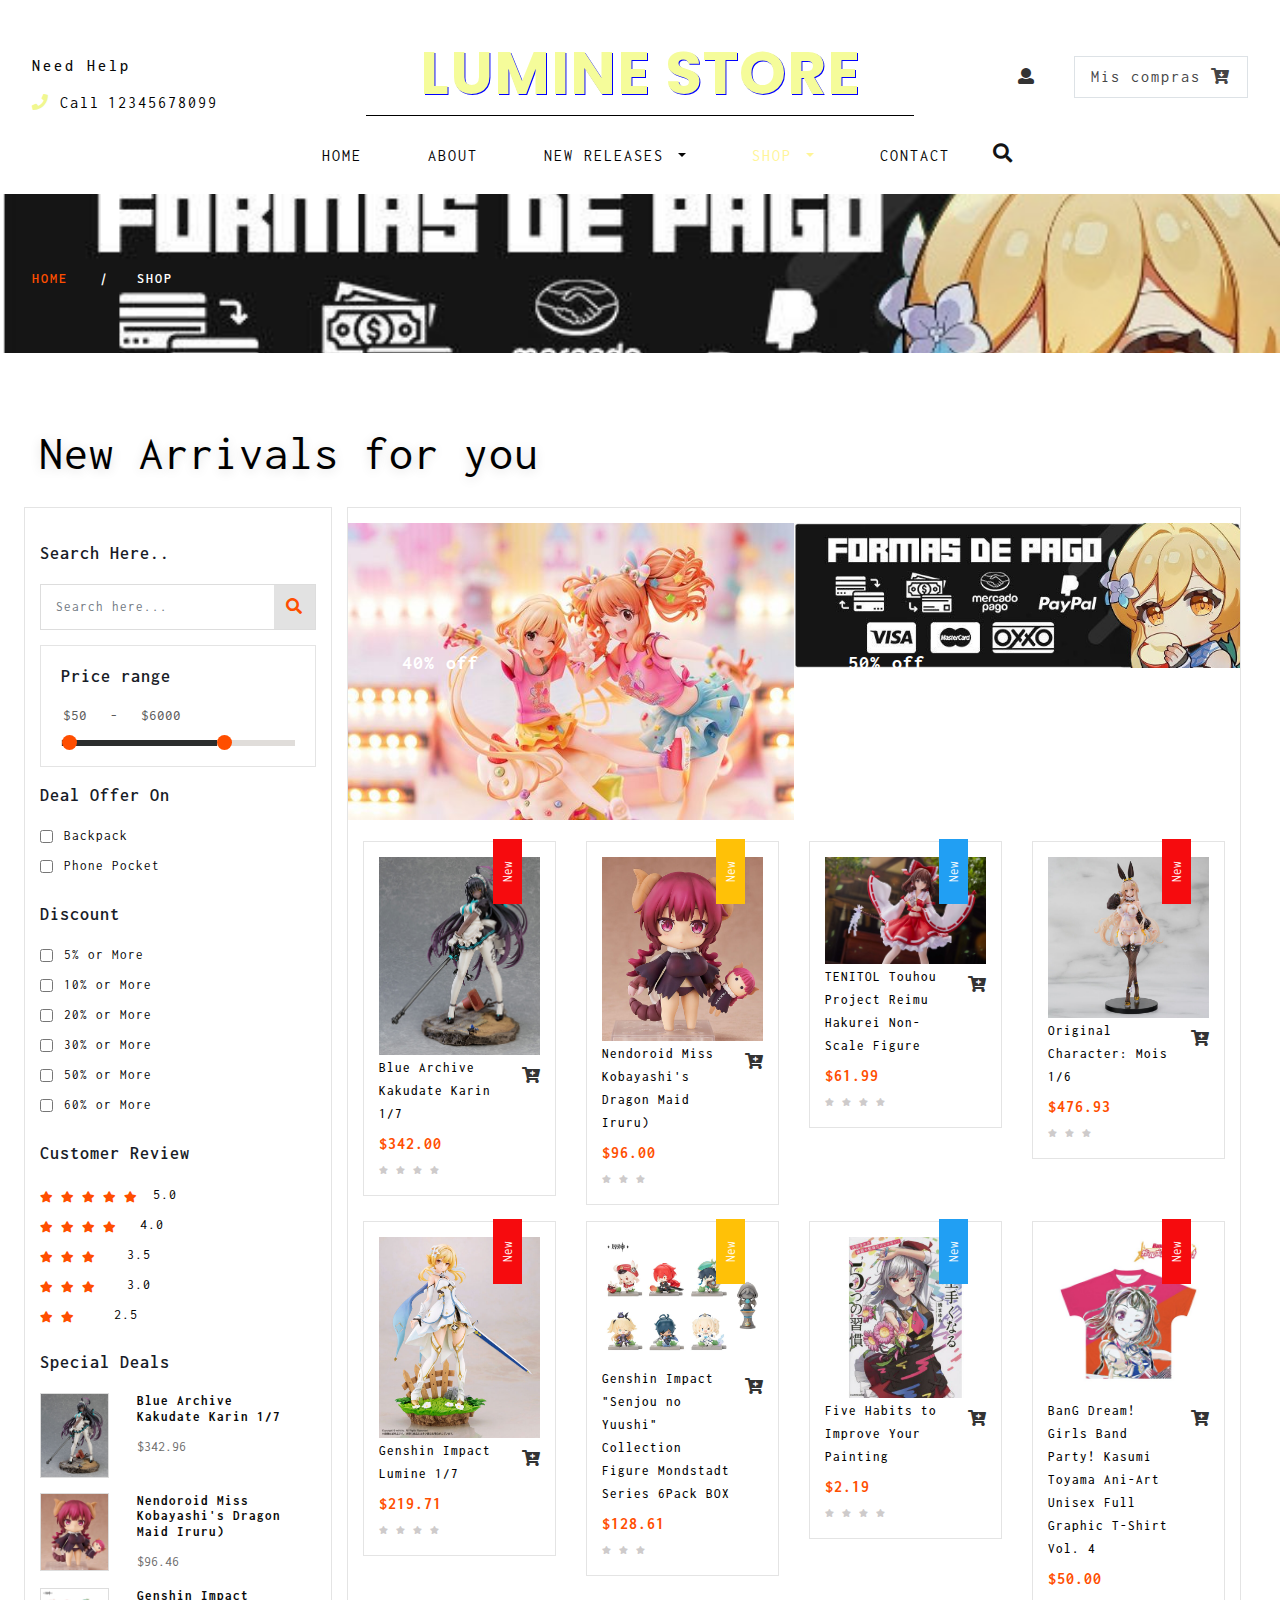
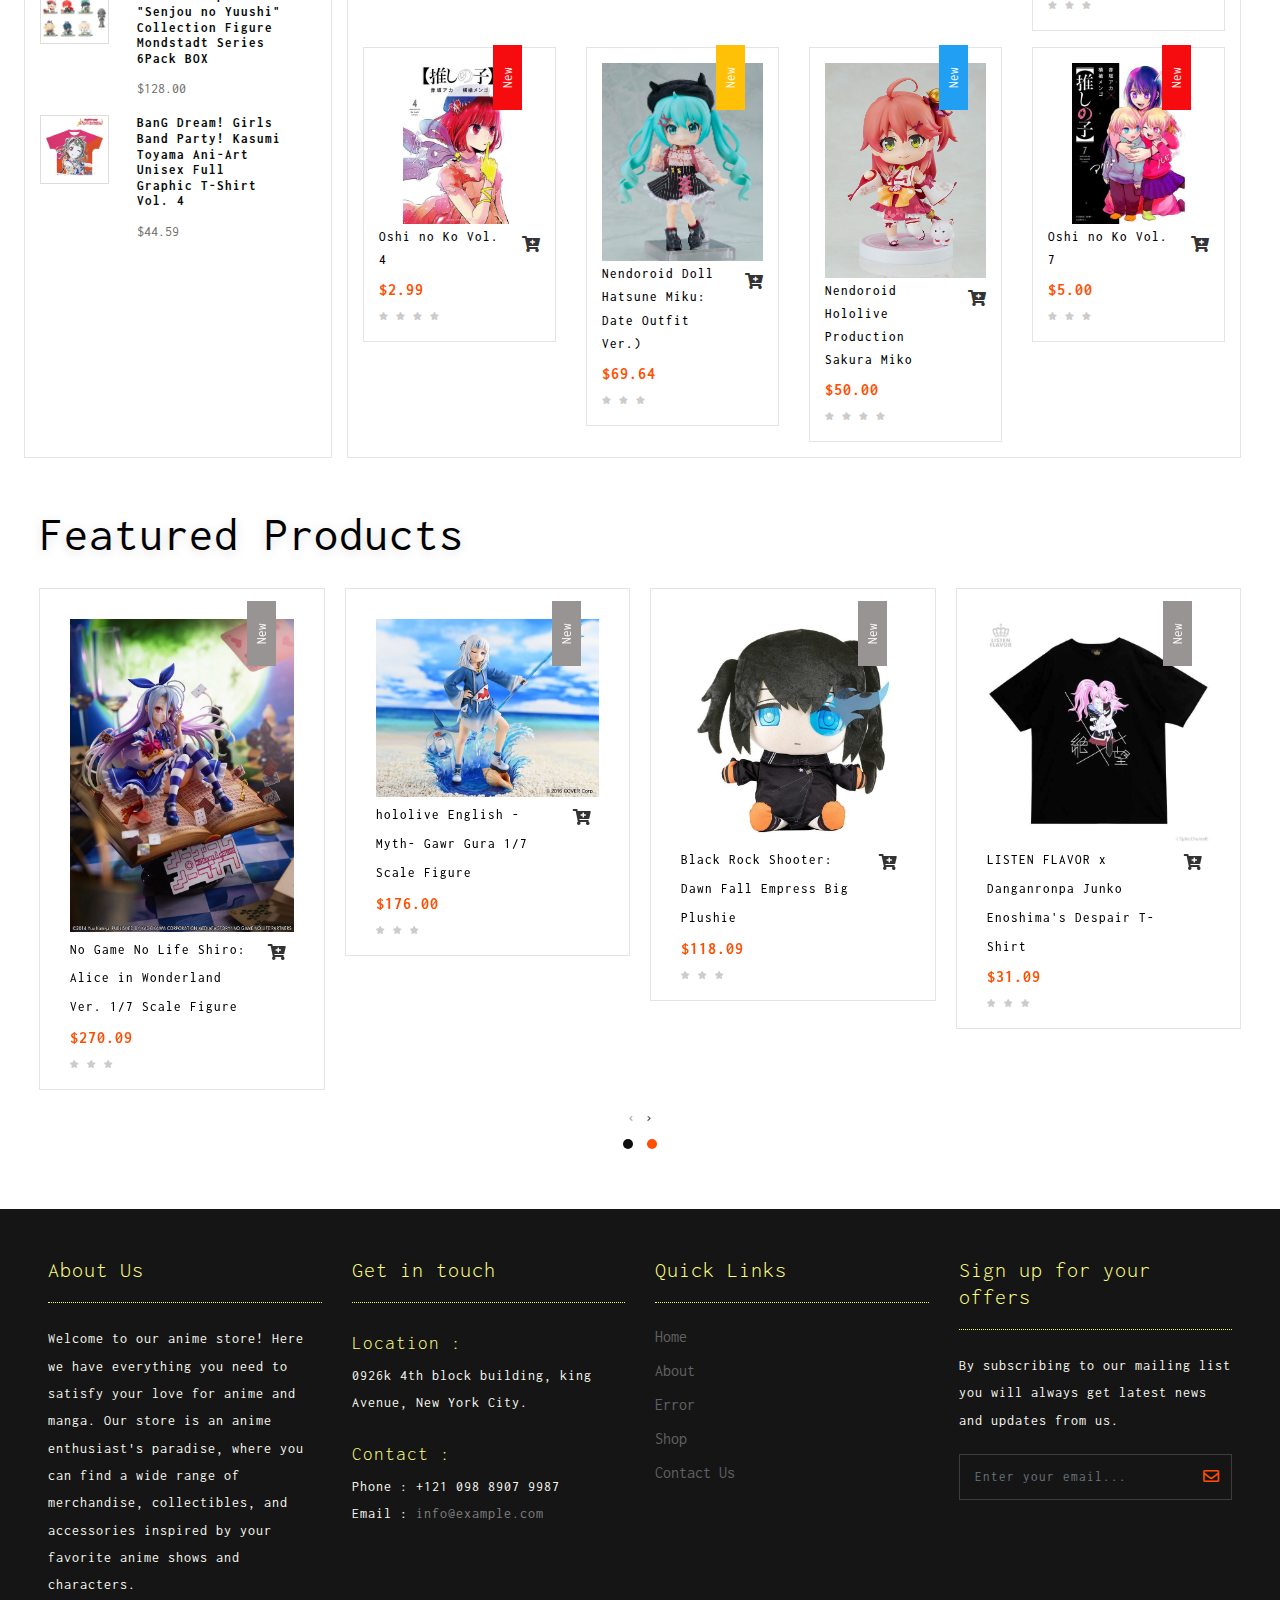
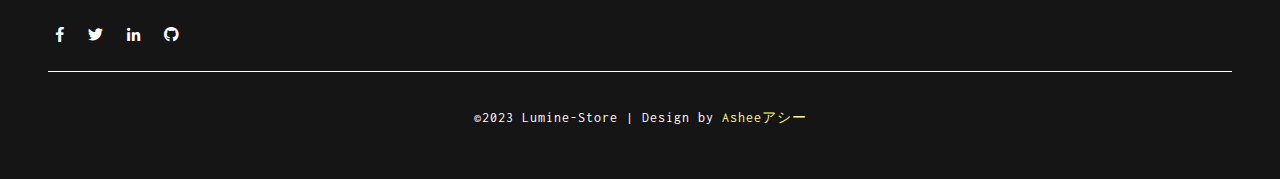
<file: shop.html>
<!DOCTYPE html>
<html lang="en">

<head>
	<title>Lumine-Store</title>
	<meta name="viewport" content="width=device-width, initial-scale=1">
	<meta charset="utf-8">
	<meta name="keywords" content="Goggles a Responsive web template, Bootstrap Web Templates, Flat Web Templates, Android Compatible web template, 
Smartphone Compatible web template, free webdesigns for Nokia, Samsung, LG, SonyEricsson, Motorola web design" />
	<script>
		addEventListener("load", function () {
			setTimeout(hideURLbar, 0);
		}, false);

		function hideURLbar() {
			window.scrollTo(0, 1);
		}
	</script>
	<link href="css/bootstrap.css" rel='stylesheet' type='text/css' />
	<link href="css/login_overlay.css" rel='stylesheet' type='text/css' />
	<link href="css/style6.css" rel='stylesheet' type='text/css' />
	<link rel="stylesheet" href="css/shop.css" type="text/css" />
	<link rel="stylesheet" href="css/owl.carousel.css" type="text/css" media="all">
	<link rel="stylesheet" href="css/owl.theme.css" type="text/css" media="all">
	<link rel="stylesheet" type="text/css" href="css/jquery-ui1.css">
	<link href="css/style.css" rel='stylesheet' type='text/css' />
	<link href="css/fontawesome-all.css" rel="stylesheet">
	<link href="//fonts.googleapis.com/css?family=Inconsolata:400,700" rel="stylesheet">
	<link href="//fonts.googleapis.com/css?family=Poppins:100,100i,200,200i,300,300i,400,400i,500,500i,600,600i,700,700i,800"
	    rel="stylesheet">
</head>

<body>
	<div class="banner-top container-fluid" id="home">
		<!-- header -->
		<header>
			<div class="row">
				<div class="col-md-3 top-info text-left mt-lg-4">
					<h6>Need Help</h6>
					<ul>
						<li>
							<i class="fas fa-phone"></i> Call</li>
						<li class="number-phone mt-3">12345678099</li>
					</ul>
				</div>
				<div class="col-md-6 logo-w3layouts text-center">
					<h1 class="logo-w3layouts">
						<a class="navbar-brand" href="index.html">
							LUMINE STORE </a>
					</h1>
				</div>

				<div class="col-md-3 top-info-cart text-right mt-lg-4">
					<ul class="cart-inner-info">
						<li class="button-log">
							<a class="btn-open" href="#">
								<span class="fa fa-user" aria-hidden="true"></span>
							</a>
						</li>
						<li class="galssescart galssescart2 cart cart box_1">
							<form action="#" method="post" class="last">
								<input type="hidden" name="cmd" value="_cart">
								<input type="hidden" name="display" value="1">
								<button class="top_googles_cart" type="submit" name="submit" value="">
									Mis compras
									<i class="fas fa-cart-arrow-down"></i>
								</button>
							</form>
						</li>
					</ul>
					<!---->
					<div class="overlay-login text-left">
						<button type="button" class="overlay-close1">
							<i class="fa fa-times" aria-hidden="true"></i>
						</button>
						<div class="wrap">
							<h5 class="text-center mb-4">Login Now</h5>
							<div class="login p-5 bg-dark mx-auto mw-100">
								<form action="#" method="post">
									<div class="form-group">
										<label class="mb-2">Email address</label>
										<input type="email" class="form-control" id="exampleInputEmail1" aria-describedby="emailHelp" placeholder="" required="">
										<small id="emailHelp" class="form-text text-muted">We'll never share your email with anyone else.</small>
									</div>
									<div class="form-group">
										<label class="mb-2">Password</label>
										<input type="password" class="form-control" id="exampleInputPassword1" placeholder="" required="">
									</div>
									<div class="form-check mb-2">
										<input type="checkbox" class="form-check-input" id="exampleCheck1">
										<label class="form-check-label" for="exampleCheck1">Check me out</label>
									</div>
									<button type="submit" class="btn btn-primary submit mb-4">Sign In</button>

								</form>
							</div>
							<!---->
						</div>
					</div>
					<!---->
				</div>
			</div>
			<div class="search">
				<div class="mobile-nav-button">
					<button id="trigger-overlay" type="button">
						<i class="fas fa-search"></i>
					</button>
				</div>
				<!-- open/close -->
				<div class="overlay overlay-door">
					<button type="button" class="overlay-close">
						<i class="fa fa-times" aria-hidden="true"></i>
					</button>
					<form action="#" method="post" class="d-flex">
						<input class="form-control" type="search" placeholder="Search here..." required="">
						<button type="submit" class="btn btn-primary submit">
							<i class="fas fa-search"></i>
						</button>
					</form>

				</div>
				<!-- open/close -->
			</div>
			<label class="top-log mx-auto"></label>
			<nav class="navbar navbar-expand-lg navbar-light bg-light top-header mb-2">

				<button class="navbar-toggler mx-auto" type="button" data-toggle="collapse" data-target="#navbarSupportedContent" aria-controls="navbarSupportedContent"
				    aria-expanded="false" aria-label="Toggle navigation">
					<span class="navbar-toggler-icon">
						
					</span>
				</button>
				<div class="collapse navbar-collapse" id="navbarSupportedContent">
					<ul class="navbar-nav nav-mega mx-auto">
						<li class="nav-item">
							<a class="nav-link ml-lg-0" href="index.html">Home
								<span class="sr-only">(current)</span>
							</a>
						</li>
						<li class="nav-item">
							<a class="nav-link" href="about.html">About</a>
						</li>
						<li class="nav-item dropdown">
							<a class="nav-link dropdown-toggle" href="#" id="navbarDropdown" role="button" data-toggle="dropdown" aria-haspopup="true"
							    aria-expanded="false">
								New releases
							</a>
							<ul class="dropdown-menu mega-menu ">
								<li>
									<div class="row">
										<div class="col-md-4 media-list span4 text-left">
											<h5 class="tittle-w3layouts-sub"> Presales </h5>
											<ul>
												<li class="media-mini mt-3">
													<a href="shop.html">Scale 1/7</a>
												</li>
												<li class="">
													<a href="shop.html"> Pop Up Parade</a>
												</li>
												<li>
													<a href="shop.html">Booster Service in Games</a>
												</li>
												<li class="mt-3">
													<h5>View more pages</h5>
												</li>
												<li class="mt-2">
													<a href="about.html">About</a>
												</li>
											</ul>
										</div>
										<div class="col-md-4 media-list span4 text-left">
											<h5 class="tittle-w3layouts-sub"> Presales </h5>
											<div class="media-mini mt-3">
												<a href="shop.html">
													<img src="images/g2.jpg" class="img-fluid" alt="">
												</a>
											</div>
										</div>
										<div class="col-md-4 media-list span4 text-left">
											<h5 class="tittle-w3layouts-sub">Booster Service </h5>
											<div class="media-mini mt-3">
												<a href="shop.html">
													<img src="/images/g3.gif" class="img-fluid" alt="">
												</a>
											</div>

										</div>
									</div>
									<hr>
								</li>
							</ul>
						</li>
						<li class="nav-item dropdown active">
							<a class="nav-link dropdown-toggle" href="#" id="navbarDropdown1" role="button" data-toggle="dropdown" aria-haspopup="true"
							    aria-expanded="false">
								Shop
							</a>
							<ul class="dropdown-menu mega-menu ">
								<li>
									<div class="row">
										<div class="col-md-4 media-list span4 text-left">
											<h5 class="tittle-w3layouts-sub"> Tittle goes here </h5>
											<ul>
												<li class="media-mini mt-3">
													<a href="shop.html">Megami Magazine April 2023</a>
												</li>
												<li class="">
													<a href="shop.html"> -Eyes Only: Spy x Family Official Fan Book</a>
												</li>
												<li>
													<a href="shop.html">-Shirogane Noel & Houshou Marine 1st Photo Book: Futari Date</a>
												</li>
												<li>
													<a href="shop.html">-Kubo Won't Let Me Be Invisible Vol. 10</a>
												</li>
												<li>
													<a href="shop.html">-Spy x Family 2023 Calendar</a>
												</li>
												<li>
													<a href="shop.html">-Drawing with Digital Tools! How to Draw Clothing Wrinkles & Shadows</a>
												</li>
												<li>
													<a href="shop.html">-BanG Dream! Girls Band Party! Visual Book Vol. 4 & 5</a>
												</li>
											</ul>
										</div>
										<div class="col-md-4 media-list span4 text-left">
											<h5 class="tittle-w3layouts-sub"> Tittle goes here </h5>
											<ul>
												<li class="media-mini mt-3">

													<a href="shop.html">-hololive Collaboration Shirakami Fubuki Model Glasses</a>
												</li>
												<li>
													<a href="shop.html">-hololive Presents VTubers Raving About Faves! Happiness World Full Graphic T-Shirt</a>
												</li>
												<li>
													<a href="shop.html">-LISTEN FLAVOR Kagamine Rin/Len Long Sleeve T-Shirt</a>
												</li>
												<li>
													<a href="shop.html">-Spice and Wolf EMooooN Backpack That Makes You Want to Go on a Journey with Holo</a>
												</li>
												<li>
													<a href="shop.html">-Hatsune Miku Creators Party Kagamine Len T-Shirt</a>
												</li>
											</ul>

										</div>
										<div class="col-md-4 media-list span4 text-left">

											<h5 class="tittle-w3layouts-sub-nav">Tittle goes here </h5>
											<div class="media-mini mt-3">
												<a href="shop.html">
													<img src="images/g1.jpg" class="img-fluid" alt="">
												</a>
											</div>

										</div>
									</div>
									<hr>
								</li>
							</ul>


						</li>
						<li class="nav-item">
							<a class="nav-link" href="contact.html">Contact</a>
						</li>

					</ul>

				</div>
			</nav>
		</header>
    </div>
		<!-- banner -->
		<div class="banner_inner">
			<div class="services-breadcrumb">
				<div class="inner_breadcrumb">

					<ul class="short">
						<li>
							<a href="index.html">Home</a>
							<i>|</i>
						</li>
						<li>Shop</li>
					</ul>
				</div>
			</div>

		</div>
		<!--//banner -->
		<!--/shop-->
		<section class="banner-bottom-wthreelayouts py-lg-5 py-3">
			<div class="container-fluid">
				<div class="inner-sec-shop px-lg-4 px-3">
					<h3 class="tittle-w3layouts my-lg-4 mt-3">New Arrivals for you </h3>
					<div class="row">
						<!-- product left -->
						<div class="side-bar col-lg-3">
							<div class="search-hotel">
								<h3 class="agileits-sear-head">Search Here..</h3>
								<form action="#" method="post">
										<input class="form-control" type="search" name="search" placeholder="Search here..." required="">
										<button class="btn1">
												<i class="fas fa-search"></i>
										</button>
										<div class="clearfix"> </div>
									</form>
							</div>
							<!-- price range -->
							<div class="range">
								<h3 class="agileits-sear-head">Price range</h3>
								<ul class="dropdown-menu6">
									<li>

										<div id="slider-range"></div>
										<input type="text" id="amount" style="border: 0; color: #ffffff; font-weight: normal;" />
									</li>
								</ul>
							</div>
							<!-- //price range -->
							<!--preference -->
							<div class="left-side">
								<h3 class="agileits-sear-head">Deal Offer On</h3>
								<ul>
									<li>
										<input type="checkbox" class="checked">
										<span class="span">Backpack</span>
									</li>
									<li>
										<input type="checkbox" class="checked">
										<span class="span">Phone Pocket</span>
									</li>

								</ul>
							</div>
							<!-- // preference -->
							<!-- discounts -->
							<div class="left-side">
								<h3 class="agileits-sear-head">Discount</h3>
								<ul>
									<li>
										<input type="checkbox" class="checked">
										<span class="span">5% or More</span>
									</li>
									<li>
										<input type="checkbox" class="checked">
										<span class="span">10% or More</span>
									</li>
									<li>
										<input type="checkbox" class="checked">
										<span class="span">20% or More</span>
									</li>
									<li>
										<input type="checkbox" class="checked">
										<span class="span">30% or More</span>
									</li>
									<li>
										<input type="checkbox" class="checked">
										<span class="span">50% or More</span>
									</li>
									<li>
										<input type="checkbox" class="checked">
										<span class="span">60% or More</span>
									</li>
								</ul>
							</div>
							<!-- //discounts -->
							<!-- reviews -->
							<div class="customer-rev left-side">
								<h3 class="agileits-sear-head">Customer Review</h3>
								<ul>
									<li>
										<a href="#">
											<i class="fa fa-star" aria-hidden="true"></i>
											<i class="fa fa-star" aria-hidden="true"></i>
											<i class="fa fa-star" aria-hidden="true"></i>
											<i class="fa fa-star" aria-hidden="true"></i>
											<i class="fa fa-star" aria-hidden="true"></i>
											<span>5.0</span>
										</a>
									</li>
									<li>
										<a href="#">
											<i class="fa fa-star" aria-hidden="true"></i>
											<i class="fa fa-star" aria-hidden="true"></i>
											<i class="fa fa-star" aria-hidden="true"></i>
											<i class="fa fa-star" aria-hidden="true"></i>
											<i class="fa fa-star-o" aria-hidden="true"></i>
											<span>4.0</span>
										</a>
									</li>
									<li>
										<a href="#">
											<i class="fa fa-star" aria-hidden="true"></i>
											<i class="fa fa-star" aria-hidden="true"></i>
											<i class="fa fa-star" aria-hidden="true"></i>
											<i class="fa fa-star-half-o" aria-hidden="true"></i>
											<i class="fa fa-star-o" aria-hidden="true"></i>
											<span>3.5</span>
										</a>
									</li>
									<li>
										<a href="#">
											<i class="fa fa-star" aria-hidden="true"></i>
											<i class="fa fa-star" aria-hidden="true"></i>
											<i class="fa fa-star" aria-hidden="true"></i>
											<i class="fa fa-star-o" aria-hidden="true"></i>
											<i class="fa fa-star-o" aria-hidden="true"></i>
											<span>3.0</span>
										</a>
									</li>
									<li>
										<a href="#">
											<i class="fa fa-star" aria-hidden="true"></i>
											<i class="fa fa-star" aria-hidden="true"></i>
											<i class="fa fa-star-half-o" aria-hidden="true"></i>
											<i class="fa fa-star-o" aria-hidden="true"></i>
											<i class="fa fa-star-o" aria-hidden="true"></i>
											<span>2.5</span>
										</a>
									</li>
								</ul>
							</div>
							<!-- //reviews -->
							<!-- deals -->
							<div class="deal-leftmk left-side">
								<h3 class="agileits-sear-head">Special Deals</h3>
								<div class="special-sec1">
									<div class="img-deals">
										<img src="images/s1.jpg" alt="">
									</div>
									<div class="img-deal1">
										<h3>Blue Archive Kakudate Karin 1/7</h3>
										<a href="single.html">$342.96</a>
									</div>
									<div class="clearfix"></div>
								</div>
								<div class="special-sec1">
									<div class="col-xs-4 img-deals">
										<img src="images/s2.jpg" alt="">
									</div>
									<div class="col-xs-8 img-deal1">
										<h3>Nendoroid Miss Kobayashi's Dragon Maid Iruru)</h3>
										<a href="single.html">$96.46</a>
									</div>
									<div class="clearfix"></div>
								</div>
								<div class="special-sec1">
										<div class="col-xs-4 img-deals">
											<img src="images/m2.jpg" alt="">
										</div>
										<div class="col-xs-8 img-deal1">
											<h3>Genshin Impact "Senjou no Yuushi" Collection Figure Mondstadt Series 6Pack BOX</h3>
											<a href="single.html">$128.00</a>
										</div>
										<div class="clearfix"></div>
									</div>
									<div class="special-sec1">
											<div class="col-xs-4 img-deals">
												<img src="images/m4.jpg" alt="">
											</div>
											<div class="col-xs-8 img-deal1">
												<h3>BanG Dream! Girls Band Party! Kasumi Toyama Ani-Art Unisex Full Graphic T-Shirt Vol. 4</h3>
												<a href="single.html">$44.59</a>
											</div>
											<div class="clearfix"></div>
										</div>
							</div>
							<!-- //deals -->
						</div>
						<!-- //product left -->
						<!--/product right-->
						<div class="left-ads-display col-lg-9">
							<div class="wrapper_top_shop">
								<div class="row">
										<div class="col-md-6 shop_left">
												<img src="images/banner3.jpg" alt="">
												<h6>40% off</h6>
											</div>
											<div class="col-md-6 shop_right">
												<img src="images/banner4.jpg" alt="">
												<h6>50% off</h6>
											</div>
						
								</div>
								<div class="row">
									<!-- /womens -->
									<div class="col-md-3 product-men women_two shop-gd">
										<div class="product-googles-info googles">
											<div class="men-pro-item">
												<div class="men-thumb-item">
													<img src="images/s1.jpg" class="img-fluid" alt="">
													<div class="men-cart-pro">
														<div class="inner-men-cart-pro">
															<a href="single.html" class="link-product-add-cart">Quick View</a>
														</div>
													</div>
													<span class="product-new-top">New</span>
												</div>
												<div class="item-info-product">
													<div class="info-product-price">
														<div class="grid_meta">
															<div class="product_price">
																<h4>
																	<a href="single.html">Blue Archive Kakudate Karin 1/7</a>
																</h4>
																<div class="grid-price mt-2">
																	<span class="money ">$342.00</span>
																</div>
															</div>
															<ul class="stars">
																<li>
																	<a href="#">
																		<i class="fa fa-star" aria-hidden="true"></i>
																	</a>
																</li>
																<li>
																	<a href="#">
																		<i class="fa fa-star" aria-hidden="true"></i>
																	</a>
																</li>
																<li>
																	<a href="#">
																		<i class="fa fa-star" aria-hidden="true"></i>
																	</a>
																</li>
																<li>
																	<a href="#">
																		<i class="fa fa-star" aria-hidden="true"></i>
																	</a>
																</li>
																<li>
																	<a href="#">
																		<i class="fa fa-star-half-o" aria-hidden="true"></i>
																	</a>
																</li>
															</ul>
														</div>
														<div class="googles single-item hvr-outline-out">
															<form action="#" method="post">
																<input type="hidden" name="cmd" value="_cart">
																<input type="hidden" name="add" value="1">
																<input type="hidden" name="googles_item" value="Blue Archive Kakudate Karin 1/7">
																<input type="hidden" name="amount" value="342.00">
																<button type="submit" class="googles-cart pgoogles-cart">
																	<i class="fas fa-cart-plus"></i>
																</button>
															</form>

														</div>
													</div>
													<div class="clearfix"></div>
												</div>
											</div>
										</div>
									</div>
									<div class="col-md-3 product-men women_two shop-gd">
										<div class="product-googles-info googles">
											<div class="men-pro-item">
												<div class="men-thumb-item">
													<img src="images/s2.jpg" class="img-fluid" alt="">
													<div class="men-cart-pro">
														<div class="inner-men-cart-pro">
															<a href="single.html" class="link-product-add-cart">Quick View</a>
														</div>
													</div>
													<span class="product-new-top">New</span>
												</div>
												<div class="item-info-product">

													<div class="info-product-price">
														<div class="grid_meta">
															<div class="product_price">
																<h4>
																	<a href="single.html">Nendoroid Miss Kobayashi's Dragon Maid Iruru)</a>
																</h4>
																<div class="grid-price mt-2">
																	<span class="money ">$96.00</span>
																</div>
															</div>
															<ul class="stars">
																<li>
																	<a href="#">
																		<i class="fa fa-star" aria-hidden="true"></i>
																	</a>
																</li>
																<li>
																	<a href="#">
																		<i class="fa fa-star" aria-hidden="true"></i>
																	</a>
																</li>
																<li>
																	<a href="#">
																		<i class="fa fa-star" aria-hidden="true"></i>
																	</a>
																</li>
																<li>
																	<a href="#">
																		<i class="fa fa-star-half-o" aria-hidden="true"></i>
																	</a>
																</li>
																<li>
																	<a href="#">
																		<i class="fa fa-star-o" aria-hidden="true"></i>
																	</a>
																</li>
															</ul>
														</div>
														<div class="googles single-item hvr-outline-out">
															<form action="#" method="post">
																<input type="hidden" name="cmd" value="_cart">
																<input type="hidden" name="add" value="1">
																<input type="hidden" name="googles_item" value="Nendoroid Miss Kobayashi's Dragon Maid Iruru">
																<input type="hidden" name="amount" value="96.00">
																<button type="submit" class="googles-cart pgoogles-cart">
																	<i class="fas fa-cart-plus"></i>
																</button>

															</form>

														</div>
													</div>
													<div class="clearfix"></div>
												</div>
											</div>
										</div>
									</div>
									<div class="col-md-3 product-men women_two shop-gd">
										<div class="product-googles-info googles">
											<div class="men-pro-item">
												<div class="men-thumb-item">
													<img src="images/s3.jpg" class="img-fluid" alt="">
													<div class="men-cart-pro">
														<div class="inner-men-cart-pro">
															<a href="single.html" class="link-product-add-cart">Quick View</a>
														</div>
													</div>
													<span class="product-new-top">New</span>
												</div>
												<div class="item-info-product">

													<div class="info-product-price">
														<div class="grid_meta">
															<div class="product_price">
																<h4>
																	<a href="single.html">
																		TENITOL Touhou Project Reimu Hakurei Non-Scale Figure
																		</a>
																</h4>
																<div class="grid-price mt-2">
																	<span class="money ">$61.99</span>
																</div>
															</div>
															<ul class="stars">
																<li>
																	<a href="#">
																		<i class="fa fa-star" aria-hidden="true"></i>
																	</a>
																</li>
																<li>
																	<a href="#">
																		<i class="fa fa-star" aria-hidden="true"></i>
																	</a>
																</li>
																<li>
																	<a href="#">
																		<i class="fa fa-star" aria-hidden="true"></i>
																	</a>
																</li>
																<li>
																	<a href="#">
																		<i class="fa fa-star" aria-hidden="true"></i>
																	</a>
																</li>
																<li>
																	<a href="#">
																		<i class="fa fa-star-half-o" aria-hidden="true"></i>
																	</a>
																</li>
															</ul>
														</div>
														<div class="googles single-item hvr-outline-out">
															<form action="#" method="post">
																<input type="hidden" name="cmd" value="_cart">
																<input type="hidden" name="add" value="1">
																<input type="hidden" name="googles_item" value="TENITOL Touhou Project Reimu Hakurei Non-Scale Figure">
																<input type="hidden" name="amount" value="61.99">
																<button type="submit" class="googles-cart pgoogles-cart">
																	<i class="fas fa-cart-plus"></i>
																</button>
															</form>

														</div>
													</div>
													<div class="clearfix"></div>
												</div>
											</div>
										</div>
									</div>
									<div class="col-md-3 product-men women_two shop-gd">
										<div class="product-googles-info googles">
											<div class="men-pro-item">
												<div class="men-thumb-item">
													<img src="images/s4.jpg" class="img-fluid" alt="">
													<div class="men-cart-pro">
														<div class="inner-men-cart-pro">
															<a href="single.html" class="link-product-add-cart">Quick View</a>
														</div>
													</div>
													<span class="product-new-top">New</span>
												</div>
												<div class="item-info-product">

													<div class="info-product-price">
														<div class="grid_meta">
															<div class="product_price">
																<h4>
																	<a href="single.html">Original Character: Mois 1/6 </a>
																</h4>
																<div class="grid-price mt-2">
																	<span class="money ">$476.93</span>
																</div>
															</div>
															<ul class="stars">
																<li>
																	<a href="#">
																		<i class="fa fa-star" aria-hidden="true"></i>
																	</a>
																</li>
																<li>
																	<a href="#">
																		<i class="fa fa-star" aria-hidden="true"></i>
																	</a>
																</li>
																<li>
																	<a href="#">
																		<i class="fa fa-star" aria-hidden="true"></i>
																	</a>
																</li>
																<li>
																	<a href="#">
																		<i class="fa fa-star-half-o" aria-hidden="true"></i>
																	</a>
																</li>
																<li>
																	<a href="#">
																		<i class="fa fa-star-o" aria-hidden="true"></i>
																	</a>
																</li>
															</ul>
														</div>
														<div class="googles single-item hvr-outline-out">
															<form action="#" method="post">
																<input type="hidden" name="cmd" value="_cart">
																<input type="hidden" name="add" value="1">
																<input type="hidden" name="googles_item" value="Original Character: Mois 1/6">
																<input type="hidden" name="amount" value="476.93	">
																<button type="submit" class="googles-cart pgoogles-cart">
																	<i class="fas fa-cart-plus"></i>
																</button>
															</form>

														</div>
													</div>
													<div class="clearfix"></div>
												</div>
											</div>
										</div>
									</div>
								</div>
								<div class="row my-lg-3 my-0">
										<!-- /womens -->
										<div class="col-md-3 product-men women_two shop-gd">
											<div class="product-googles-info googles">
												<div class="men-pro-item">
													<div class="men-thumb-item">
														<img src="images/m1.jpg" class="img-fluid" alt="">
														<div class="men-cart-pro">
															<div class="inner-men-cart-pro">
																<a href="single.html" class="link-product-add-cart">Quick View</a>
															</div>
														</div>
														<span class="product-new-top">New</span>
													</div>
													<div class="item-info-product">
					
														<div class="info-product-price">
															<div class="grid_meta">
																<div class="product_price">
																	<h4>
																		<a href="single.html">
																			Genshin Impact Lumine 1/7
																			 </a>
																	</h4>
																	<div class="grid-price mt-2">
																		<span class="money ">$219.71</span>
																	</div>
																</div>
																<ul class="stars">
																	<li>
																		<a href="#">
																			<i class="fa fa-star" aria-hidden="true"></i>
																		</a>
																	</li>
																	<li>
																		<a href="#">
																			<i class="fa fa-star" aria-hidden="true"></i>
																		</a>
																	</li>
																	<li>
																		<a href="#">
																			<i class="fa fa-star" aria-hidden="true"></i>
																		</a>
																	</li>
																	<li>
																		<a href="#">
																			<i class="fa fa-star" aria-hidden="true"></i>
																		</a>
																	</li>
																	<li>
																		<a href="#">
																			<i class="fa fa-star-half-o" aria-hidden="true"></i>
																		</a>
																	</li>
																</ul>
															</div>
															<div class="googles single-item hvr-outline-out">
																<form action="#" method="post">
																	<input type="hidden" name="cmd" value="_cart">
																	<input type="hidden" name="add" value="1">
																	<input type="hidden" name="googles_item" value="Genshin Impact Lumine 1/7">
																	<input type="hidden" name="amount" value="219.71">
																	<button type="submit" class="googles-cart pgoogles-cart">
																		<i class="fas fa-cart-plus"></i>
																	</button>
																</form>
					
															</div>
														</div>
														<div class="clearfix"></div>
													</div>
												</div>
											</div>
										</div>
										<div class="col-md-3 product-men women_two shop-gd">
											<div class="product-googles-info googles">
												<div class="men-pro-item">
													<div class="men-thumb-item">
														<img src="images/m2.jpg" class="img-fluid" alt="">
														<div class="men-cart-pro">
															<div class="inner-men-cart-pro">
																<a href="single.html" class="link-product-add-cart">Quick View</a>
															</div>
														</div>
														<span class="product-new-top">New</span>
													</div>
													<div class="item-info-product">
					
														<div class="info-product-price">
															<div class="grid_meta">
																<div class="product_price">
																	<h4>
																		<a href="single.html">
																			Genshin Impact "Senjou no Yuushi" Collection Figure Mondstadt Series 6Pack BOX
																			 </a>
																	</h4>
																	<div class="grid-price mt-2">
																		<span class="money ">$128.61</span>
																	</div>
																</div>
																<ul class="stars">
																	<li>
																		<a href="#">
																			<i class="fa fa-star" aria-hidden="true"></i>
																		</a>
																	</li>
																	<li>
																		<a href="#">
																			<i class="fa fa-star" aria-hidden="true"></i>
																		</a>
																	</li>
																	<li>
																		<a href="#">
																			<i class="fa fa-star" aria-hidden="true"></i>
																		</a>
																	</li>
																	<li>
																		<a href="#">
																			<i class="fa fa-star-half-o" aria-hidden="true"></i>
																		</a>
																	</li>
																	<li>
																		<a href="#">
																			<i class="fa fa-star-o" aria-hidden="true"></i>
																		</a>
																	</li>
																</ul>
															</div>
															<div class="googles single-item hvr-outline-out">
																<form action="#" method="post">
																	<input type="hidden" name="cmd" value="_cart">
																	<input type="hidden" name="add" value="1">
																	<input type="hidden" name="googles_item" value="Genshin Impact Senjou no Yuushi Collection Figure Mondstadt Series 6Pack BOX">
																	<input type="hidden" name="amount" value="128.61">
																	<button type="submit" class="googles-cart pgoogles-cart">
																		<i class="fas fa-cart-plus"></i>
																	</button>
																</form>
															</div>
														</div>
														<div class="clearfix"></div>
													</div>
												</div>
											</div>
										</div>
										<div class="col-md-3 product-men women_two shop-gd">
											<div class="product-googles-info googles">
												<div class="men-pro-item">
													<div class="men-thumb-item">
														<img src="images/m3.jpg" class="img-fluid" alt="">
														<div class="men-cart-pro">
															<div class="inner-men-cart-pro">
																<a href="single.html" class="link-product-add-cart">Quick View</a>
															</div>
														</div>
														<span class="product-new-top">New</span>
													</div>
													<div class="item-info-product">
					
														<div class="info-product-price">
															<div class="grid_meta">
																<div class="product_price">
																	<h4>
																		<a href="single.html">Five Habits to Improve Your Painting</a>
																	</h4>
																	<div class="grid-price mt-2">
																		<span class="money ">$2.19</span>
																	</div>
																</div>
																<ul class="stars">
																	<li>
																		<a href="#">
																			<i class="fa fa-star" aria-hidden="true"></i>
																		</a>
																	</li>
																	<li>
																		<a href="#">
																			<i class="fa fa-star" aria-hidden="true"></i>
																		</a>
																	</li>
																	<li>
																		<a href="#">
																			<i class="fa fa-star" aria-hidden="true"></i>
																		</a>
																	</li>
																	<li>
																		<a href="#">
																			<i class="fa fa-star" aria-hidden="true"></i>
																		</a>
																	</li>
																	<li>
																		<a href="#">
																			<i class="fa fa-star-half-o" aria-hidden="true"></i>
																		</a>
																	</li>
																</ul>
															</div>
															<div class="googles single-item hvr-outline-out">
																<form action="#" method="post">
																	<input type="hidden" name="cmd" value="_cart">
																	<input type="hidden" name="add" value="1">
																	<input type="hidden" name="googles_item" value="Five Habits to Improve Your Painting">
																	<input type="hidden" name="amount" value="2.19">
																	<button type="submit" class="googles-cart pgoogles-cart">
																		<i class="fas fa-cart-plus"></i>
																	</button>
																</form>
					
															</div>
														</div>
														<div class="clearfix"></div>
													</div>
												</div>
											</div>
										</div>
										<div class="col-md-3 product-men women_two shop-gd">
											<div class="product-googles-info googles">
												<div class="men-pro-item">
													<div class="men-thumb-item">
														<img src="images/m4.jpg" class="img-fluid" alt="">
														<div class="men-cart-pro">
															<div class="inner-men-cart-pro">
																<a href="single.html" class="link-product-add-cart">Quick View</a>
															</div>
														</div>
														<span class="product-new-top">New</span>
													</div>
													<div class="item-info-product">
					
														<div class="info-product-price">
															<div class="grid_meta">
																<div class="product_price">
																	<h4>
																		<a href="single.html">BanG Dream! Girls Band Party! Kasumi Toyama
																			Ani-Art Unisex Full Graphic T-Shirt Vol. 4 </a>
																	</h4>
																	<div class="grid-price mt-2">
																		<span class="money ">$50.00</span>
																	</div>
																</div>
																<ul class="stars">
																	<li>
																		<a href="#">
																			<i class="fa fa-star" aria-hidden="true"></i>
																		</a>
																	</li>
																	<li>
																		<a href="#">
																			<i class="fa fa-star" aria-hidden="true"></i>
																		</a>
																	</li>
																	<li>
																		<a href="#">
																			<i class="fa fa-star" aria-hidden="true"></i>
																		</a>
																	</li>
																	<li>
																		<a href="#">
																			<i class="fa fa-star-half-o" aria-hidden="true"></i>
																		</a>
																	</li>
																	<li>
																		<a href="#">
																			<i class="fa fa-star-o" aria-hidden="true"></i>
																		</a>
																	</li>
																</ul>
															</div>
															<div class="googles single-item hvr-outline-out">
																<form action="#" method="post">
																	<input type="hidden" name="cmd" value="_cart">
																	<input type="hidden" name="add" value="1">
																	<input type="hidden" name="googles_item" value="BanG Dream! Girls Band Party! Kasumi Toyama
																	Ani-Art Unisex Full Graphic T-Shirt Vol. 4">
																	<input type="hidden" name="amount" value="50.00">
																	<button type="submit" class="googles-cart pgoogles-cart">
																		<i class="fas fa-cart-plus"></i>
																	</button>
																</form>
					
															</div>
														</div>
														<div class="clearfix"></div>
													</div>
												</div>
											</div>
										</div>
										<!-- /mens -->
									</div>
									<div class="row">
											<!-- /womens -->
											<div class="col-md-3 product-men women_two shop-gd">
												<div class="product-googles-info googles">
													<div class="men-pro-item">
														<div class="men-thumb-item">
															<img src="images/s11.jpg" class="img-fluid" alt="">
															<div class="men-cart-pro">
																<div class="inner-men-cart-pro">
																	<a href="single.html" class="link-product-add-cart">Quick View</a>
																</div>
															</div>
															<span class="product-new-top">New</span>
														</div>
														<div class="item-info-product">
															<div class="info-product-price">
																<div class="grid_meta">
																	<div class="product_price">
																		<h4>
																			<a href="single.html">Oshi no Ko Vol. 4</a>
																		</h4>
																		<div class="grid-price mt-2">
																			<span class="money ">$2.99</span>
																		</div>
																	</div>
																	<ul class="stars">
																		<li>
																			<a href="#">
																				<i class="fa fa-star" aria-hidden="true"></i>
																			</a>
																		</li>
																		<li>
																			<a href="#">
																				<i class="fa fa-star" aria-hidden="true"></i>
																			</a>
																		</li>
																		<li>
																			<a href="#">
																				<i class="fa fa-star" aria-hidden="true"></i>
																			</a>
																		</li>
																		<li>
																			<a href="#">
																				<i class="fa fa-star" aria-hidden="true"></i>
																			</a>
																		</li>
																		<li>
																			<a href="#">
																				<i class="fa fa-star-half-o" aria-hidden="true"></i>
																			</a>
																		</li>
																	</ul>
																</div>
																<div class="googles single-item hvr-outline-out">
																	<form action="#" method="post">
																		<input type="hidden" name="cmd" value="_cart">
																		<input type="hidden" name="add" value="1">
																		<input type="hidden" name="googles_item" value="Oshi no Ko Vol. 4">
																		<input type="hidden" name="amount" value="2.99">
																		<button type="submit" class="googles-cart pgoogles-cart">
																			<i class="fas fa-cart-plus"></i>
																		</button>
																	</form>
		
																</div>
															</div>
															<div class="clearfix"></div>
														</div>
													</div>
												</div>
											</div>
											<div class="col-md-3 product-men women_two shop-gd">
												<div class="product-googles-info googles">
													<div class="men-pro-item">
														<div class="men-thumb-item">
															<img src="images/s12.jpg" class="img-fluid" alt="">
															<div class="men-cart-pro">
																<div class="inner-men-cart-pro">
																	<a href="single.html" class="link-product-add-cart">Quick View</a>
																</div>
															</div>
															<span class="product-new-top">New</span>
														</div>
														<div class="item-info-product">
		
															<div class="info-product-price">
																<div class="grid_meta">
																	<div class="product_price">
																		<h4>
																			<a href="single.html">Nendoroid Doll Hatsune Miku: Date Outfit Ver.)</a>
																		</h4>
																		<div class="grid-price mt-2">
																			<span class="money ">$69.64</span>
																		</div>
																	</div>
																	<ul class="stars">
																		<li>
																			<a href="#">
																				<i class="fa fa-star" aria-hidden="true"></i>
																			</a>
																		</li>
																		<li>
																			<a href="#">
																				<i class="fa fa-star" aria-hidden="true"></i>
																			</a>
																		</li>
																		<li>
																			<a href="#">
																				<i class="fa fa-star" aria-hidden="true"></i>
																			</a>
																		</li>
																		<li>
																			<a href="#">
																				<i class="fa fa-star-half-o" aria-hidden="true"></i>
																			</a>
																		</li>
																		<li>
																			<a href="#">
																				<i class="fa fa-star-o" aria-hidden="true"></i>
																			</a>
																		</li>
																	</ul>
																</div>
																<div class="googles single-item hvr-outline-out">
																	<form action="#" method="post">
																		<input type="hidden" name="cmd" value="_cart">
																		<input type="hidden" name="add" value="1">
																		<input type="hidden" name="googles_item" value="Nendoroid Doll Hatsune Miku: Date Outfit Ver">
																		<input type="hidden" name="amount" value="69.64">
																		<button type="submit" class="googles-cart pgoogles-cart">
																			<i class="fas fa-cart-plus"></i>
																		</button>
																	</form>
		
																</div>
															</div>
															<div class="clearfix"></div>
														</div>
													</div>
												</div>
											</div>
											<div class="col-md-3 product-men women_two shop-gd">
												<div class="product-googles-info googles">
													<div class="men-pro-item">
														<div class="men-thumb-item">
															<img src="images/s13.jpg" class="img-fluid" alt="">
															<div class="men-cart-pro">
																<div class="inner-men-cart-pro">
																	<a href="single.html" class="link-product-add-cart">Quick View</a>
																</div>
															</div>
															<span class="product-new-top">New</span>
														</div>
														<div class="item-info-product">
		
															<div class="info-product-price">
																<div class="grid_meta">
																	<div class="product_price">
																		<h4>
																			<a href="single.html">
																				Nendoroid Hololive Production Sakura Miko
																				</a>
																		</h4>
																		<div class="grid-price mt-2">
																			<span class="money ">$50.00</span>
																		</div>
																	</div>
																	<ul class="stars">
																		<li>
																			<a href="#">
																				<i class="fa fa-star" aria-hidden="true"></i>
																			</a>
																		</li>
																		<li>
																			<a href="#">
																				<i class="fa fa-star" aria-hidden="true"></i>
																			</a>
																		</li>
																		<li>
																			<a href="#">
																				<i class="fa fa-star" aria-hidden="true"></i>
																			</a>
																		</li>
																		<li>
																			<a href="#">
																				<i class="fa fa-star" aria-hidden="true"></i>
																			</a>
																		</li>
																		<li>
																			<a href="#">
																				<i class="fa fa-star-half-o" aria-hidden="true"></i>
																			</a>
																		</li>
																	</ul>
																</div>
																<div class="googles single-item hvr-outline-out">
																	<form action="#" method="post">
																		<input type="hidden" name="cmd" value="_cart">
																		<input type="hidden" name="add" value="1">
																		<input type="hidden" name="googles_item" value="Nendoroid Hololive Production Sakura Miko">
																		<input type="hidden" name="amount" value="50.00">
																		<button type="submit" class="googles-cart pgoogles-cart">
																			<i class="fas fa-cart-plus"></i>
																		</button>
																	</form>
		
																</div>
															</div>
															<div class="clearfix"></div>
														</div>
													</div>
												</div>
											</div>
											<div class="col-md-3 product-men women_two shop-gd">
												<div class="product-googles-info googles">
													<div class="men-pro-item">
														<div class="men-thumb-item">
															<img src="images/s14.jpg" class="img-fluid" alt="">
															<div class="men-cart-pro">
																<div class="inner-men-cart-pro">
																	<a href="single.html" class="link-product-add-cart">Quick View</a>
																</div>
															</div>
															<span class="product-new-top">New</span>
														</div>
														<div class="item-info-product">
		
															<div class="info-product-price">
																<div class="grid_meta">
																	<div class="product_price">
																		<h4>
																			<a href="single.html">Oshi no Ko Vol. 7 </a>
																		</h4>
																		<div class="grid-price mt-2">
																			<span class="money ">$5.00</span>
																		</div>
																	</div>
																	<ul class="stars">
																		<li>
																			<a href="#">
																				<i class="fa fa-star" aria-hidden="true"></i>
																			</a>
																		</li>
																		<li>
																			<a href="#">
																				<i class="fa fa-star" aria-hidden="true"></i>
																			</a>
																		</li>
																		<li>
																			<a href="#">
																				<i class="fa fa-star" aria-hidden="true"></i>
																			</a>
																		</li>
																		<li>
																			<a href="#">
																				<i class="fa fa-star-half-o" aria-hidden="true"></i>
																			</a>
																		</li>
																		<li>
																			<a href="#">
																				<i class="fa fa-star-o" aria-hidden="true"></i>
																			</a>
																		</li>
																	</ul>
																</div>
																<div class="googles single-item hvr-outline-out">
																	<form action="#" method="post">
																		<input type="hidden" name="cmd" value="_cart">
																		<input type="hidden" name="add" value="1">
																		<input type="hidden" name="googles_item" value="Oshi no Ko Vol. 7">
																		<input type="hidden" name="amount" value="5.00">
																		<button type="submit" class="googles-cart pgoogles-cart">
																			<i class="fas fa-cart-plus"></i>
																		</button>
																	</form>
		
																</div>
															</div>
															<div class="clearfix"></div>
														</div>
													</div>
												</div>
											</div>
										</div>
							</div>
						</div>
						<!--//product right-->
					</div>
					<!--/slide-->
				<div class="slider-img mid-sec mt-lg-5 mt-2">
						<!--//banner-sec-->
						<h3 class="tittle-w3layouts text-left my-lg-4 my-3">Featured Products</h3>
						<div class="mid-slider">
							<div class="owl-carousel owl-theme row">
								<div class="item">
									<div class="gd-box-info text-center">
										<div class="product-men women_two bot-gd">
											<div class="product-googles-info slide-img googles">
												<div class="men-pro-item">
													<div class="men-thumb-item">
														<img src="images/s5.jpg" class="img-fluid" alt="">
														<div class="men-cart-pro">
															<div class="inner-men-cart-pro">
																<a href="single.html" class="link-product-add-cart">Quick View</a>
															</div>
														</div>
														<span class="product-new-top">New</span>
													</div>
													<div class="item-info-product">
	
														<div class="info-product-price">
															<div class="grid_meta">
																<div class="product_price">
																	<h4>
																		<a href="single.html">No Game No Life Shiro: Alice in Wonderland Ver. 1/7 Scale Figure </a>
																	</h4>
																	<div class="grid-price mt-2">
																		<span class="money ">$270.09</span>
																	</div>
																</div>
																<ul class="stars">
																	<li>
																		<a href="#">
																			<i class="fa fa-star" aria-hidden="true"></i>
																		</a>
																	</li>
																	<li>
																		<a href="#">
																			<i class="fa fa-star" aria-hidden="true"></i>
																		</a>
																	</li>
																	<li>
																		<a href="#">
																			<i class="fa fa-star" aria-hidden="true"></i>
																		</a>
																	</li>
																	<li>
																		<a href="#">
																			<i class="fa fa-star-half-o" aria-hidden="true"></i>
																		</a>
																	</li>
																	<li>
																		<a href="#">
																			<i class="fa fa-star-o" aria-hidden="true"></i>
																		</a>
																	</li>
																</ul>
															</div>
															<div class="googles single-item hvr-outline-out">
																<form action="#" method="post">
																	<input type="hidden" name="cmd" value="_cart">
																	<input type="hidden" name="add" value="1">
																	<input type="hidden" name="googles_item" value="No Game No Life Shiro: Alice in Wonderland Ver. 1/7 Scale Figure ">
																	<input type="hidden" name="amount" value="270.09">
																	<button type="submit" class="googles-cart pgoogles-cart">
																		<i class="fas fa-cart-plus"></i>
																	</button>

																</form>
	
															</div>
														</div>
	
													</div>
												</div>
											</div>
										</div>
									</div>
								</div>
								<div class="item">
									<div class="gd-box-info text-center">
										<div class="product-men women_two bot-gd">
											<div class="product-googles-info slide-img googles">
												<div class="men-pro-item">
													<div class="men-thumb-item">
														<img src="images/s6.jpg" class="img-fluid" alt="">
														<div class="men-cart-pro">
															<div class="inner-men-cart-pro">
																<a href="single.html" class="link-product-add-cart">Quick View</a>
															</div>
														</div>
														<span class="product-new-top">New</span>
													</div>
													<div class="item-info-product">
	
														<div class="info-product-price">
															<div class="grid_meta">
																<div class="product_price">
																	<h4>
																		<a href="single.html"> hololive English -Myth- Gawr Gura 1/7 Scale Figure</a>
																	</h4>
																	<div class="grid-price mt-2">
																		<span class="money ">$176.00</span>
																	</div>
																</div>
																<ul class="stars">
																	<li>
																		<a href="#">
																			<i class="fa fa-star" aria-hidden="true"></i>
																		</a>
																	</li>
																	<li>
																		<a href="#">
																			<i class="fa fa-star" aria-hidden="true"></i>
																		</a>
																	</li>
																	<li>
																		<a href="#">
																			<i class="fa fa-star" aria-hidden="true"></i>
																		</a>
																	</li>
																	<li>
																		<a href="#">
																			<i class="fa fa-star-half-o" aria-hidden="true"></i>
																		</a>
																	</li>
																	<li>
																		<a href="#">
																			<i class="fa fa-star-o" aria-hidden="true"></i>
																		</a>
																	</li>
																</ul>
															</div>
															<div class="googles single-item hvr-outline-out">
																<form action="#" method="post">
																	<input type="hidden" name="cmd" value="_cart">
																	<input type="hidden" name="add" value="1">
																	<input type="hidden" name="googles_item" value="hololive English -Myth- Gawr Gura 1/7 Scale Figurer">
																	<input type="hidden" name="amount" value="176.00">
																	<button type="submit" class="googles-cart pgoogles-cart">
																		<i class="fas fa-cart-plus"></i>
																	</button>
																</form>
	
															</div>
														</div>
	
													</div>
												</div>
											</div>
										</div>
									</div>
								</div>
								<div class="item">
									<div class="gd-box-info text-center">
										<div class="product-men women_two bot-gd">
											<div class="product-googles-info slide-img googles">
												<div class="men-pro-item">
													<div class="men-thumb-item">
														<img src="images/s7.jpg" class="img-fluid" alt="">
														<div class="men-cart-pro">
															<div class="inner-men-cart-pro">
																<a href="single.html" class="link-product-add-cart">Quick View</a>
															</div>
														</div>
														<span class="product-new-top">New</span>
													</div>
													<div class="item-info-product">
	
														<div class="info-product-price">
															<div class="grid_meta">
																<div class="product_price">
																	<h4>
																		<a href="single.html">Black Rock Shooter: Dawn Fall Empress Big Plushie </a>
																	</h4>
																	<div class="grid-price mt-2">
																		<span class="money ">$118.09</span>
																	</div>
																</div>
																<ul class="stars">
																	<li>
																		<a href="#">
																			<i class="fa fa-star" aria-hidden="true"></i>
																		</a>
																	</li>
																	<li>
																		<a href="#">
																			<i class="fa fa-star" aria-hidden="true"></i>
																		</a>
																	</li>
																	<li>
																		<a href="#">
																			<i class="fa fa-star" aria-hidden="true"></i>
																		</a>
																	</li>
																	<li>
																		<a href="#">
																			<i class="fa fa-star-half-o" aria-hidden="true"></i>
																		</a>
																	</li>
																	<li>
																		<a href="#">
																			<i class="fa fa-star-o" aria-hidden="true"></i>
																		</a>
																	</li>
																</ul>
															</div>
															<div class="googles single-item hvr-outline-out">
																<form action="#" method="post">
																	<input type="hidden" name="cmd" value="_cart">
																	<input type="hidden" name="add" value="1">
																	<input type="hidden" name="googles_item" value="Black Rock Shooter: Dawn Fall Empress Big Plushie">
																	<input type="hidden" name="amount" value="118.09">
																	<button type="submit" class="googles-cart pgoogles-cart">
																		<i class="fas fa-cart-plus"></i>
																	</button>
																</form>
	
															</div>
														</div>
	
													</div>
												</div>
											</div>
										</div>
									</div>
								</div>
								<div class="item">
									<div class="gd-box-info text-center">
										<div class="product-men women_two bot-gd">
											<div class="product-googles-info slide-img googles">
												<div class="men-pro-item">
													<div class="men-thumb-item">
														<img src="images/s8.jpg" class="img-fluid" alt="">
														<div class="men-cart-pro">
															<div class="inner-men-cart-pro">
																<a href="single.html" class="link-product-add-cart">Quick View</a>
															</div>
														</div>
														<span class="product-new-top">New</span>
													</div>
													<div class="item-info-product">
	
														<div class="info-product-price">
															<div class="grid_meta">
																<div class="product_price">
																	<h4>
																		<a href="single.html">LISTEN FLAVOR x Danganronpa Junko Enoshima's Despair T-Shirt </a>
																	</h4>
																	<div class="grid-price mt-2">
																		<span class="money ">$31.09</span>
																	</div>
																</div>
																<ul class="stars">
																	<li>
																		<a href="#">
																			<i class="fa fa-star" aria-hidden="true"></i>
																		</a>
																	</li>
																	<li>
																		<a href="#">
																			<i class="fa fa-star" aria-hidden="true"></i>
																		</a>
																	</li>
																	<li>
																		<a href="#">
																			<i class="fa fa-star" aria-hidden="true"></i>
																		</a>
																	</li>
																	<li>
																		<a href="#">
																			<i class="fa fa-star-half-o" aria-hidden="true"></i>
																		</a>
																	</li>
																	<li>
																		<a href="#">
																			<i class="fa fa-star-o" aria-hidden="true"></i>
																		</a>
																	</li>
																</ul>
															</div>
															<div class="googles single-item hvr-outline-out">
																<form action="#" method="post">
																	<input type="hidden" name="cmd" value="_cart">
																	<input type="hidden" name="add" value="1">
																	<input type="hidden" name="googles_item" value="LISTEN FLAVOR x Danganronpa Junko Enoshima's Despair T-Shirt">
																	<input type="hidden" name="amount" value="31.09">
																	<button type="submit" class="googles-cart pgoogles-cart">
																		<i class="fas fa-cart-plus"></i>
																	</button>
																</form>
	
															</div>
														</div>
	
													</div>
												</div>
											</div>
										</div>
									</div>
								</div>
								<div class="item">
									<div class="gd-box-info text-center">
										<div class="product-men women_two bot-gd">
											<div class="product-googles-info slide-img googles">
												<div class="men-pro-item">
													<div class="men-thumb-item">
														<img src="images/s9.jpg" class="img-fluid" alt="">
														<div class="men-cart-pro">
															<div class="inner-men-cart-pro">
																<a href="single.html" class="link-product-add-cart">Quick View</a>
															</div>
														</div>
														<span class="product-new-top">New</span>
													</div>
													<div class="item-info-product">
	
														<div class="info-product-price">
															<div class="grid_meta">
																<div class="product_price">
																	<h4>
																		<a href="single.html">Piapro Characters Hatsune Miku: Band Ver. Unisex Full Graphic T-Shirt </a>
																	</h4>
																	<div class="grid-price mt-2">
																		<span class="money ">$48.74</span>
																	</div>
																</div>
																<ul class="stars">
																	<li>
																		<a href="#">
																			<i class="fa fa-star" aria-hidden="true"></i>
																		</a>
																	</li>
																	<li>
																		<a href="#">
																			<i class="fa fa-star" aria-hidden="true"></i>
																		</a>
																	</li>
																	<li>
																		<a href="#">
																			<i class="fa fa-star" aria-hidden="true"></i>
																		</a>
																	</li>
																	<li>
																		<a href="#">
																			<i class="fa fa-star-half-o" aria-hidden="true"></i>
																		</a>
																	</li>
																	<li>
																		<a href="#">
																			<i class="fa fa-star-o" aria-hidden="true"></i>
																		</a>
																	</li>
																</ul>
															</div>
															<div class="googles single-item hvr-outline-out">
																<form action="#" method="post">
																	<input type="hidden" name="cmd" value="_cart">
																	<input type="hidden" name="add" value="1">
																	<input type="hidden" name="googles_item" value="Piapro Characters Hatsune Miku: Band Ver. Unisex Full Graphic T-Shirt ">
																	<input type="hidden" name="amount" value="48.74">
																	<button type="submit" class="googles-cart pgoogles-cart">
																		<i class="fas fa-cart-plus"></i>
																	</button>
																</form>
	
															</div>
														</div>
	
													</div>
												</div>
											</div>
										</div>
									</div>
								</div>
								<div class="item">
									<div class="gd-box-info text-center">
										<div class="product-men women_two bot-gd">
											<div class="product-googles-info slide-img googles">
												<div class="men-pro-item">
													<div class="men-thumb-item">
														<img src="images/s10.jpg" class="img-fluid" alt="">
														<div class="men-cart-pro">
															<div class="inner-men-cart-pro">
																<a href="single.html" class="link-product-add-cart">Quick View</a>
															</div>
														</div>
														<span class="product-new-top">New</span>
													</div>
													<div class="item-info-product">
	
														<div class="info-product-price">
															<div class="grid_meta">
																<div class="product_price">
																	<h4>
																		<a href="single.html">LISTEN FLAVOR Hatsune Miku Jersey Hoodie </a>
																	</h4>
																	<div class="grid-price mt-2">
																		<span class="money ">$129.49</span>
																	</div>
																</div>
																<ul class="stars">
																	<li>
																		<a href="#">
																			<i class="fa fa-star" aria-hidden="true"></i>
																		</a>
																	</li>
																	<li>
																		<a href="#">
																			<i class="fa fa-star" aria-hidden="true"></i>
																		</a>
																	</li>
																	<li>
																		<a href="#">
																			<i class="fa fa-star" aria-hidden="true"></i>
																		</a>
																	</li>
																	<li>
																		<a href="#">
																			<i class="fa fa-star-half-o" aria-hidden="true"></i>
																		</a>
																	</li>
																	<li>
																		<a href="#">
																			<i class="fa fa-star-o" aria-hidden="true"></i>
																		</a>
																	</li>
																</ul>
															</div>
															<div class="googles single-item hvr-outline-out">
																<form action="#" method="post">
																	<input type="hidden" name="cmd" value="_cart">
																	<input type="hidden" name="add" value="1">
																	<input type="hidden" name="googles_item" value="LISTEN FLAVOR Hatsune Miku Jersey Hoodie">
																	<input type="hidden" name="amount" value="129.49">
																	<button type="submit" class="googles-cart pgoogles-cart">
																		<i class="fas fa-cart-plus"></i>
																	</button>
																</form>
	
															</div>
														</div>
	
													</div>
												</div>
											</div>
										</div>
									</div>
								</div>
							</div>
						</div>
					</div>
					<!--//slider-->
				</div>
			</div>
		</section>
		<!--footer -->
		<footer class="py-lg-5 py-3">
			<div class="container-fluid px-lg-5 px-3">
				<div class="row footer-top-w3layouts">
					<div class="col-lg-3 footer-grid-w3ls">
						<div class="footer-title">
							<h3>About Us</h3>
						</div>
						<div class="footer-text">
							<p>Welcome to our anime store! Here we have everything you need to satisfy your love for anime
								and manga. Our store is an anime enthusiast's paradise, where you can find a wide range of
								merchandise, collectibles, and accessories inspired by your favorite anime shows and
								characters.</p>
							<ul class="footer-social text-left mt-lg-4 mt-3">

								<li class="mx-2">
									<a href="https://www.facebook.com/AsheeOF">
										<span class="fab fa-facebook-f"></span>
									</a>
								</li>
								<li class="mx-2">
									<a href="https://twitter.com/Ashee_OF">
										<span class="fab fa-twitter"></span>
									</a>
								</li>
								<li class="mx-2">
									<a href="https://www.linkedin.com/in/alejandro-soriano-guzm%C3%A1n/">
										<span class="fab fa-linkedin-in"></span>
									</a>
								</li>
								<li class="mx-2">
									<a href="https://github.com/AsheeOF">
										<span><i class='fab fa-github'></i>
										</span>
									</a>
								</li>
							</ul>
						</div>
					</div>
					<div class="col-lg-3 footer-grid-w3ls">
						<div class="footer-title">
							<h3>Get in touch</h3>
						</div>
						<div class="contact-info">
							<h4>Location :</h4>
							<p>0926k 4th block building, king Avenue, New York City.</p>
							<div class="phone">
								<h4>Contact :</h4>
								<p>Phone : +121 098 8907 9987</p>
								<p>Email :
									<a href="mailto:info@example.com">info@example.com</a>
								</p>
							</div>
						</div>
					</div>
					<div class="col-lg-3 footer-grid-w3ls">
						<div class="footer-title">
							<h3>Quick Links</h3>
						</div>
						<ul class="links">
							<li>
								<a href="index.html">Home</a>
							</li>
							<li>
								<a href="about.html">About</a>
							</li>
							<li>
								<a href="404.html">Error</a>
							</li>
							<li>
								<a href="shop.html">Shop</a>
							</li>
							<li>
								<a href="contact.html">Contact Us</a>
							</li>
						</ul>
					</div>
					<div class="col-lg-3 footer-grid-w3ls">
						<div class="footer-title">
							<h3>Sign up for your offers</h3>
						</div>
						<div class="footer-text">
							<p>By subscribing to our mailing list you will always get latest news and updates from us.</p>
							<form action="#" method="post">
								<input class="form-control" type="email" name="Email" placeholder="Enter your email..." required="">
								<button class="btn1">
									<i class="far fa-envelope" aria-hidden="true"></i>
								</button>
								<div class="clearfix"> </div>
							</form>
						</div>
					</div>
				</div>
				<div class="copyright-w3layouts mt-4">
					<p class="copy-right text-center ">&copy;2023 Lumine-Store | Design by
						<a href="https://twitter.com/Ashee_OF"> Asheeアシー </a>
					</p>
				</div>
			</div>
		</footer>
		<!-- //footer -->

		<!--jQuery-->
		<script src="js/jquery-2.2.3.min.js"></script>
		<!-- newsletter modal -->
		<!--search jQuery-->
		<script src="js/modernizr-2.6.2.min.js"></script>
		<script src="js/classie-search.js"></script>
		<script src="js/demo1-search.js"></script>
		<!--//search jQuery-->
		<!-- cart-js -->
		<script src="js/minicart.js"></script>
		<script>
			googles.render();

			googles.cart.on('googles_checkout', function (evt) {
				var items, len, i;

				if (this.subtotal() > 0) {
					items = this.items();

					for (i = 0, len = items.length; i < len; i++) {}
				}
			});
		</script>
		<!-- //cart-js -->
		<script>
			$(document).ready(function () {
				$(".button-log a").click(function () {
					$(".overlay-login").fadeToggle(200);
					$(this).toggleClass('btn-open').toggleClass('btn-close');
				});
			});
			$('.overlay-close1').on('click', function () {
				$(".overlay-login").fadeToggle(200);
				$(".button-log a").toggleClass('btn-open').toggleClass('btn-close');
				open = false;
			});
		</script>
		<!-- carousel -->
		<!-- price range (top products) -->
		<script src="js/jquery-ui.js"></script>
		<script>
			//<![CDATA[ 
			$(window).load(function () {
				$("#slider-range").slider({
					range: true,
					min: 0,
					max: 9000,
					values: [50, 6000],
					slide: function (event, ui) {
						$("#amount").val("$" + ui.values[0] + " - $" + ui.values[1]);
					}
				});
				$("#amount").val("$" + $("#slider-range").slider("values", 0) + " - $" + $("#slider-range").slider("values", 1));

			}); //]]>
		</script>
		<!-- //price range (top products) -->

		<script src="js/owl.carousel.js"></script>
		<script>
			$(document).ready(function () {
				$('.owl-carousel').owlCarousel({
					loop: true,
					margin: 10,
					responsiveClass: true,
					responsive: {
						0: {
							items: 1,
							nav: true
						},
						600: {
							items: 2,
							nav: false
						},
						900: {
							items: 3,
							nav: false
						},
						1000: {
							items: 4,
							nav: true,
							loop: false,
							margin: 20
						}
					}
				})
			})
		</script>

		<!-- //end-smooth-scrolling -->


		<!-- dropdown nav -->
		<script>
			$(document).ready(function () {
				$(".dropdown").hover(
					function () {
						$('.dropdown-menu', this).stop(true, true).slideDown("fast");
						$(this).toggleClass('open');
					},
					function () {
						$('.dropdown-menu', this).stop(true, true).slideUp("fast");
						$(this).toggleClass('open');
					}
				);
			});
		</script>
		<!-- //dropdown nav -->
		<script src="js/move-top.js"></script>
    <script src="js/easing.js"></script>
    <script>
        jQuery(document).ready(function($) {
            $(".scroll").click(function(event) {
                event.preventDefault();
                $('html,body').animate({
                    scrollTop: $(this.hash).offset().top
                }, 900);
            });
        });
    </script>
    <script>
        $(document).ready(function() {
            /*
            						var defaults = {
            							  containerID: 'toTop', // fading element id
            							containerHoverID: 'toTopHover', // fading element hover id
            							scrollSpeed: 1200,
            							easingType: 'linear' 
            						 };
            						*/

            $().UItoTop({
                easingType: 'easeOutQuart'
            });

        });
    </script>
    <!--// end-smoth-scrolling -->

		<script src="js/bootstrap.js"></script>
		<!-- js file -->
</body>

</html>
</file>
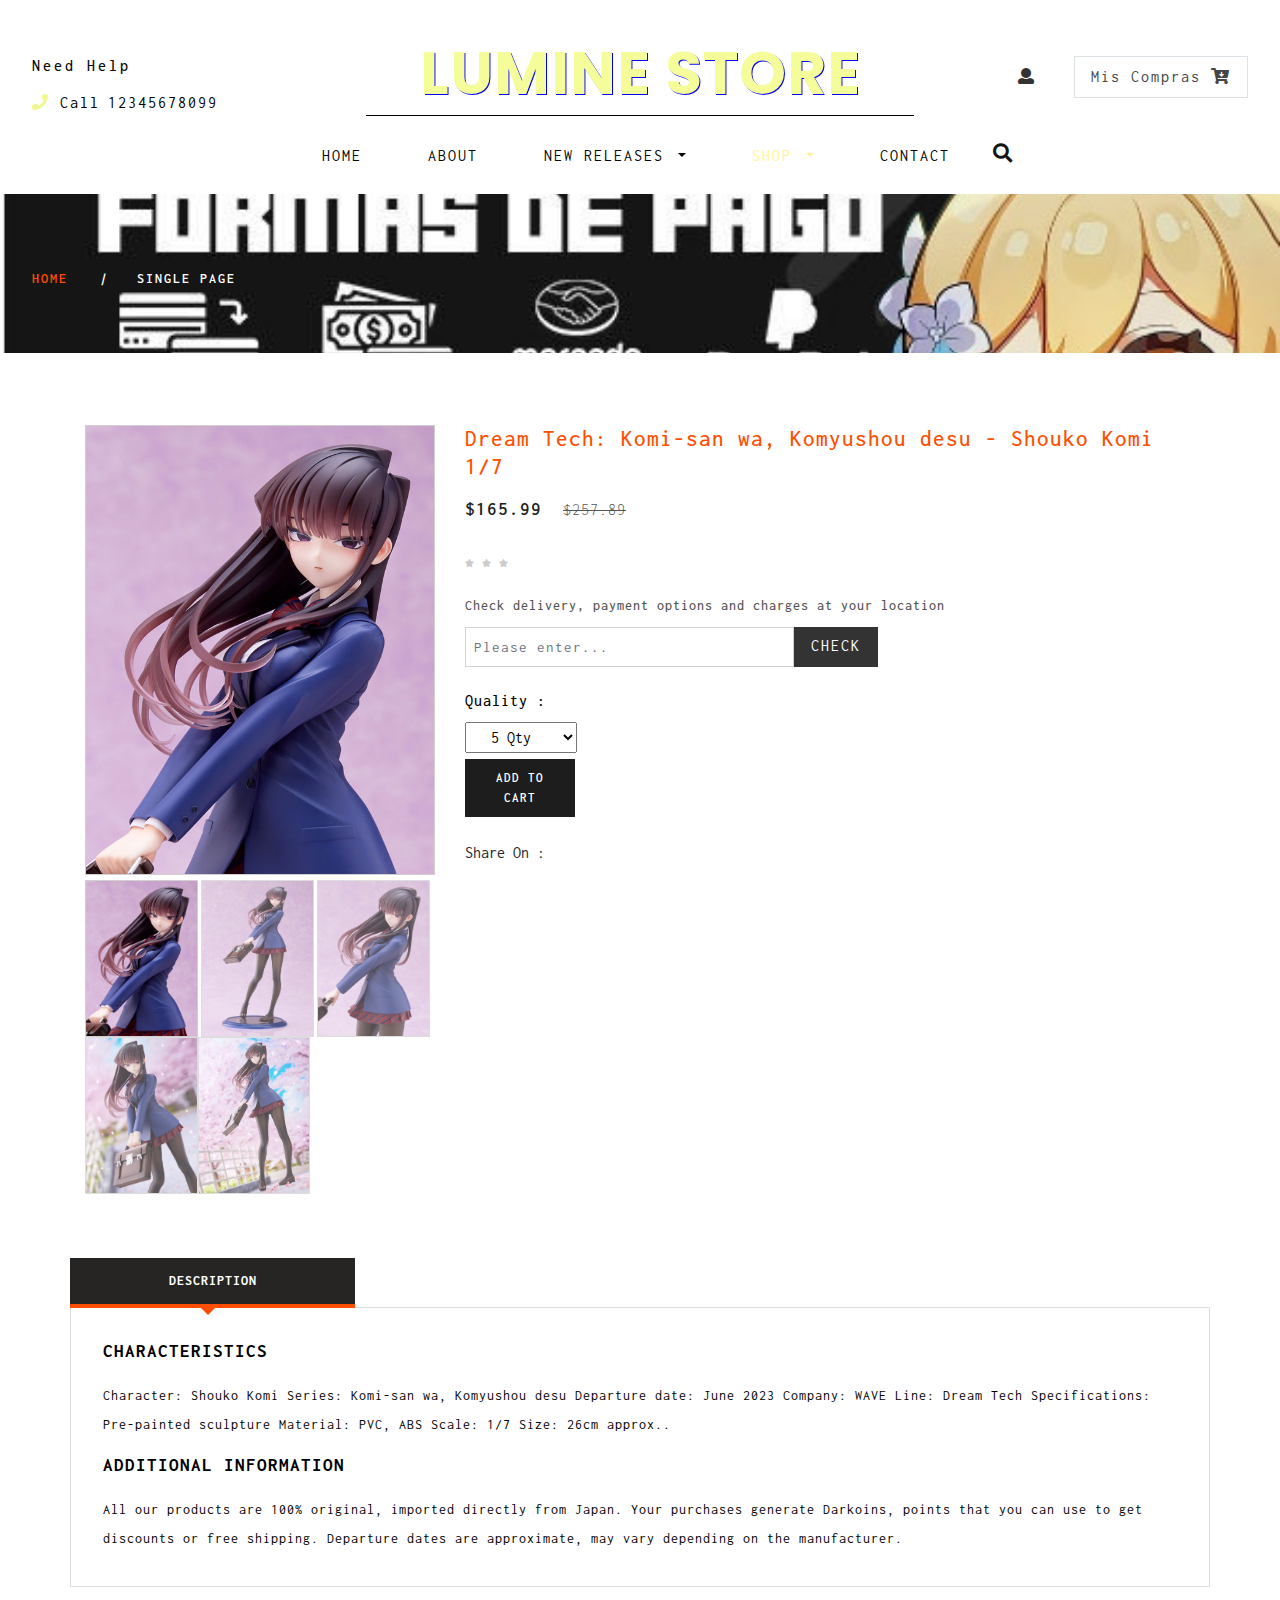
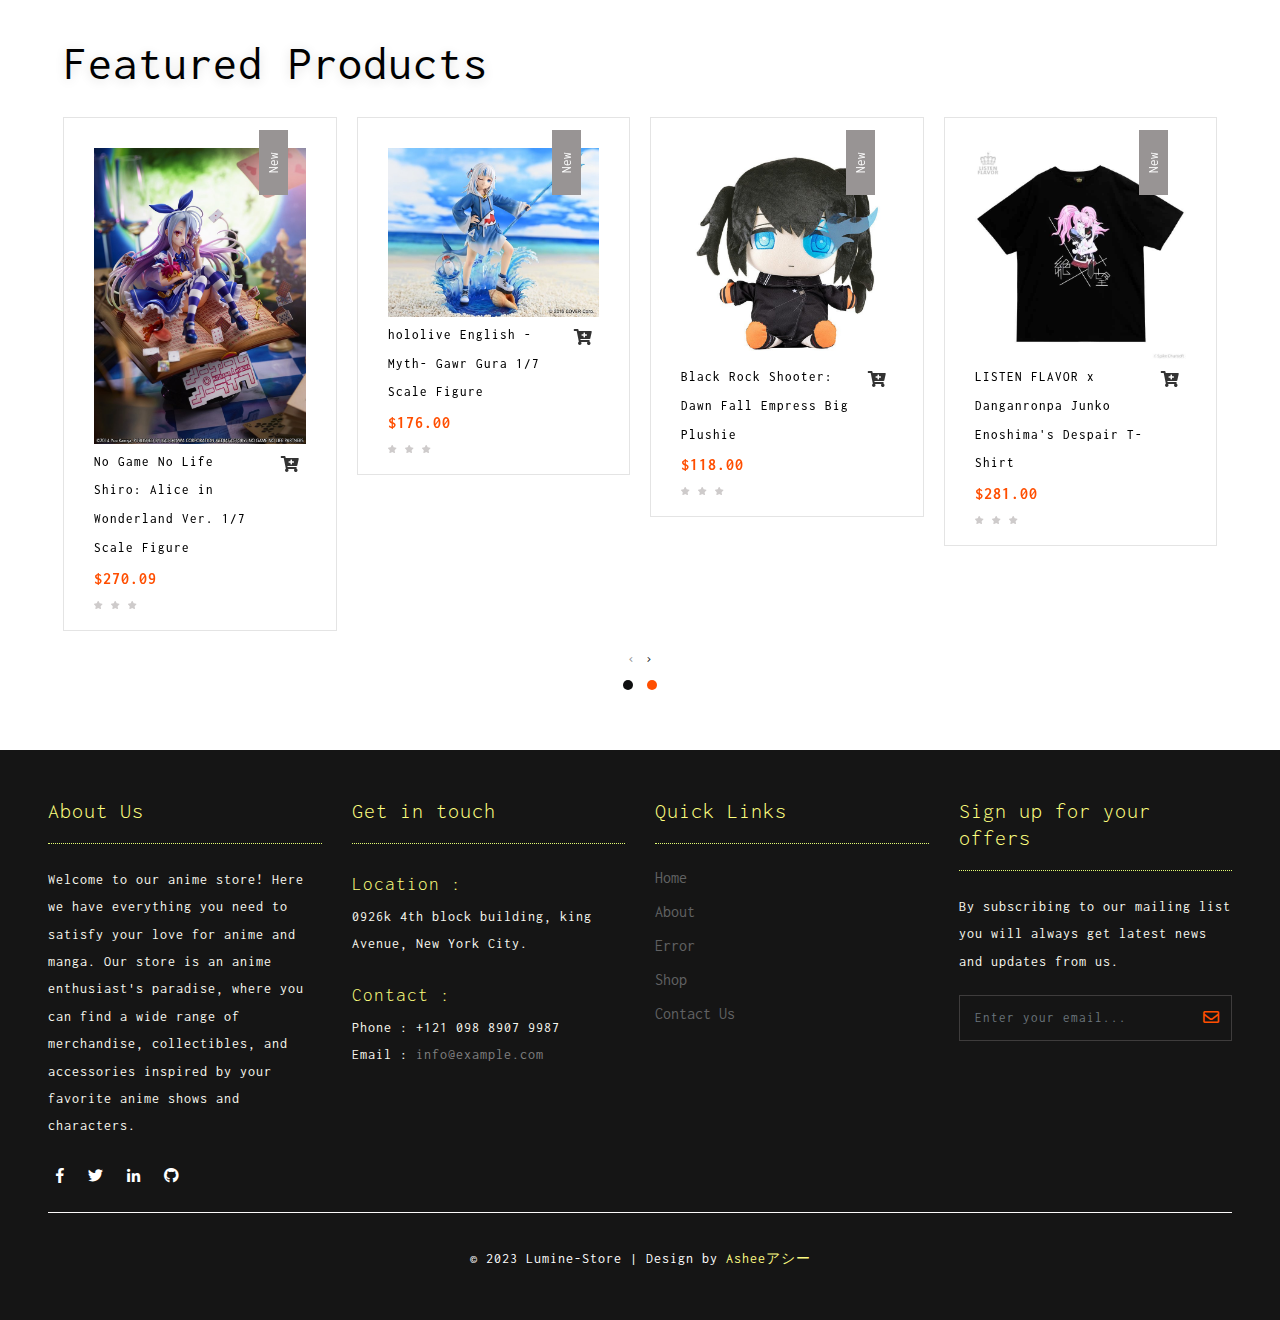
<file: single.html>
<!DOCTYPE html>
<html lang="en">

<head>
	<title>Lumine-Store | single</title>
	<meta name="viewport" content="width=device-width, initial-scale=1">
	<meta charset="utf-8">
	<meta name="keywords" content="Lumine-Store a Responsive web template, Bootstrap Web Templates, Flat Web Templates, Android Compatible web template, 
Smartphone Compatible web template, free webdesigns for Nokia, Samsung, LG, SonyEricsson, Motorola web design" />
	<script>
		addEventListener("load", function () {
			setTimeout(hideURLbar, 0);
		}, false);

		function hideURLbar() {
			window.scrollTo(0, 1);
		}
	</script>
	<link href="css/bootstrap.css" rel='stylesheet' type='text/css' />
	<link href="css/login_overlay.css" rel='stylesheet' type='text/css' />
	<link href="css/style6.css" rel='stylesheet' type='text/css' />
	<link rel="stylesheet" href="css/shop.css" type="text/css" />
	<link rel="stylesheet" href="css/owl.carousel.css" type="text/css" media="all">
	<link rel="stylesheet" href="css/owl.theme.css" type="text/css" media="all">
	<link rel="stylesheet" type="text/css" href="css/jquery-ui1.css">
	<link href="css/easy-responsive-tabs.css" rel='stylesheet' type='text/css' />
	<link rel="stylesheet" href="css/flexslider.css" type="text/css" media="screen" />
	<link href="css/style.css" rel='stylesheet' type='text/css' />
	<link href="css/fontawesome-all.css" rel="stylesheet">
	<link href="//fonts.googleapis.com/css?family=Inconsolata:400,700" rel="stylesheet">
	<link
		href="//fonts.googleapis.com/css?family=Poppins:100,100i,200,200i,300,300i,400,400i,500,500i,600,600i,700,700i,800"
		rel="stylesheet">
</head>

<body>
	<div class="banner-top container-fluid" id="home">
		<!-- header -->
		<header>
			<div class="row">
				<div class="col-md-3 top-info text-left mt-lg-4">
					<h6>Need Help</h6>
					<ul>
						<li>
							<i class="fas fa-phone"></i> Call
						</li>
						<li class="number-phone mt-3">12345678099</li>
					</ul>
				</div>
				<div class="col-md-6 logo-w3layouts text-center">
					<h1 class="logo-w3layouts">
						<a class="navbar-brand" href="index.html">
							LUMINE STORE </a>
					</h1>
				</div>

				<div class="col-md-3 top-info-cart text-right mt-lg-4">
					<ul class="cart-inner-info">
						<li class="button-log">
							<a class="btn-open" href="#">
								<span class="fa fa-user" aria-hidden="true"></span>
							</a>
						</li>
						<li class="galssescart galssescart2 cart cart box_1">
							<form action="#" method="post" class="last">
								<input type="hidden" name="cmd" value="_cart">
								<input type="hidden" name="display" value="1">
								<button class="top_googles_cart" type="submit" name="submit" value="">
									Mis Compras
									<i class="fas fa-cart-arrow-down"></i>
								</button>
							</form>
						</li>
					</ul>
					<!---->
					<div class="overlay-login text-left">
						<button type="button" class="overlay-close1">
							<i class="fa fa-times" aria-hidden="true"></i>
						</button>
						<div class="wrap">
							<h5 class="text-center mb-4">Login Now</h5>
							<div class="login p-5 bg-dark mx-auto mw-100">
								<form action="#" method="post">
									<div class="form-group">
										<label class="mb-2">Email address</label>
										<input type="email" class="form-control" id="exampleInputEmail1"
											aria-describedby="emailHelp" placeholder="" required="">
										<small id="emailHelp" class="form-text text-muted">We'll never share your email
											with anyone else.</small>
									</div>
									<div class="form-group">
										<label class="mb-2">Password</label>
										<input type="password" class="form-control" id="exampleInputPassword1"
											placeholder="" required="">
									</div>
									<div class="form-check mb-2">
										<input type="checkbox" class="form-check-input" id="exampleCheck1">
										<label class="form-check-label" for="exampleCheck1">Check me out</label>
									</div>
									<button type="submit" class="btn btn-primary submit mb-4">Sign In</button>

								</form>
							</div>
							<!---->
						</div>
					</div>
					<!---->
				</div>
			</div>
			<div class="search">
				<div class="mobile-nav-button">
					<button id="trigger-overlay" type="button">
						<i class="fas fa-search"></i>
					</button>
				</div>
				<!-- open/close -->
				<div class="overlay overlay-door">
					<button type="button" class="overlay-close">
						<i class="fa fa-times" aria-hidden="true"></i>
					</button>
					<form action="#" method="post" class="d-flex">
						<input class="form-control" type="search" placeholder="Search here..." required="">
						<button type="submit" class="btn btn-primary submit">
							<i class="fas fa-search"></i>
						</button>
					</form>

				</div>
				<!-- open/close -->
			</div>
			<label class="top-log mx-auto"></label>
			<nav class="navbar navbar-expand-lg navbar-light bg-light top-header mb-2">

				<button class="navbar-toggler mx-auto" type="button" data-toggle="collapse"
					data-target="#navbarSupportedContent" aria-controls="navbarSupportedContent" aria-expanded="false"
					aria-label="Toggle navigation">
					<span class="navbar-toggler-icon">

					</span>
				</button>
				<div class="collapse navbar-collapse" id="navbarSupportedContent">
					<ul class="navbar-nav nav-mega mx-auto">
						<li class="nav-item">
							<a class="nav-link ml-lg-0" href="index.html">Home
								<span class="sr-only">(current)</span>
							</a>
						</li>
						<li class="nav-item">
							<a class="nav-link" href="about.html">About</a>
						</li>
						<li class="nav-item dropdown">
							<a class="nav-link dropdown-toggle" href="#" id="navbarDropdown" role="button"
								data-toggle="dropdown" aria-haspopup="true" aria-expanded="false">
								New releases
							</a>
							<ul class="dropdown-menu mega-menu ">
								<li>
									<div class="row">
										<div class="col-md-4 media-list span4 text-left">
											<h5 class="tittle-w3layouts-sub"> Presale </h5>
											<ul>
												<li class="media-mini mt-3">
													<a href="shop.html">Scale 1/7</a>
												</li>
												<li class="">
													<a href="shop.html"> Pop Up Parade</a>
												</li>
												<li>
													<a href="shop.html">Booster Service in Games</a>
												</li>
												<li class="mt-3">
													<h5>View more pages</h5>
												</li>
												<li class="mt-2">
													<a href="about.html">About</a>
												</li>
											</ul>
										</div>
										<div class="col-md-4 media-list span4 text-left">
											<h5 class="tittle-w3layouts-sub"> Presales </h5>
											<div class="media-mini mt-3">
												<a href="shop.html">
													<img src="images/g2.jpg" class="img-fluid" alt="">
												</a>
											</div>
										</div>
										<div class="col-md-4 media-list span4 text-left">
											<h5 class="tittle-w3layouts-sub">Boodter Service </h5>
											<div class="media-mini mt-3">
												<a href="shop.html">
													<img src="/images/g3.gif" class="img-fluid" alt="">
												</a>
											</div>

										</div>
									</div>
									<hr>
								</li>
							</ul>
						</li>
						<li class="nav-item dropdown active">
							<a class="nav-link dropdown-toggle" href="#" id="navbarDropdown1" role="button"
								data-toggle="dropdown" aria-haspopup="true" aria-expanded="false">
								Shop
							</a>
							<ul class="dropdown-menu mega-menu ">
								<li>
									<div class="row">
										<div class="col-md-4 media-list span4 text-left">
											<h5 class="tittle-w3layouts-sub"> Mangas & Light Novels </h5>
											<ul>
												<li class="media-mini mt-3">
													<a href="shop.html">Megami Magazine April 2023</a>
												</li>
												<li class="">
													<a href="shop.html"> -Eyes Only: Spy x Family Official Fan Book</a>
												</li>
												<li>
													<a href="shop.html">-Shirogane Noel & Houshou Marine 1st Photo Book: Futari Date</a>
												</li>
												<li>
													<a href="shop.html">-Kubo Won't Let Me Be Invisible Vol. 10</a>
												</li>
												<li>
													<a href="shop.html">-Spy x Family 2023 Calendar</a>
												</li>
												<li>
													<a href="shop.html">-Drawing with Digital Tools! How to Draw Clothing Wrinkles & Shadows</a>
												</li>
												<li>
													<a href="shop.html">-BanG Dream! Girls Band Party! Visual Book Vol. 4 & 5</a>
												</li>
											</ul>
										</div>
										<div class="col-md-4 media-list span4 text-left">
											<h5 class="tittle-w3layouts-sub"> Apparel & Cosplay </h5>
											<ul>
												<li class="media-mini mt-3">

													<a href="shop.html">-hololive Collaboration Shirakami Fubuki Model Glasses</a>
												</li>
												<li>
													<a href="shop.html">-hololive Presents VTubers Raving About Faves! Happiness World Full Graphic T-Shirt</a>
												</li>
												<li>
													<a href="shop.html">-LISTEN FLAVOR Kagamine Rin/Len Long Sleeve T-Shirt</a>
												</li>
												<li>
													<a href="shop.html">-Spice and Wolf EMooooN Backpack That Makes You Want to Go on a Journey with Holo</a>
												</li>
												<li>
													<a href="shop.html">-Hatsune Miku Creators Party Kagamine Len T-Shirt</a>
												</li>
											</ul>

										</div>
										<div class="col-md-4 media-list span4 text-left">
											<div class="media-mini mt-3">
												<a href="shop.html">
													<img src="images/g1.jpg" class="img-fluid" alt="">
												</a>
											</div>

										</div>
									</div>
									<hr>
								</li>
							</ul>


						</li>
						<li class="nav-item">
							<a class="nav-link" href="contact.html">Contact</a>
						</li>

					</ul>

				</div>
			</nav>
		</header>
		<!-- banner -->
		<div class="banner_inner">
			<div class="services-breadcrumb">
				<div class="inner_breadcrumb">

					<ul class="short">
						<li>
							<a href="index.html">Home</a>
							<i>|</i>
						</li>
						<li>Single Page</li>
					</ul>
				</div>
			</div>

		</div>

	</div>
	<!--//banner -->
	<!--/shop-->
	<section class="banner-bottom-wthreelayouts py-lg-5 py-3">
		<div class="container">
			<div class="inner-sec-shop pt-lg-4 pt-3">
				<div class="row">
					<div class="col-lg-4 single-right-left ">
						<div class="grid images_3_of_2">
							<div class="flexslider1">

								<ul class="slides">
									<li data-thumb="images/d2.jpg">
										<div class="thumb-image"> <img src="images/d2.jpg" data-imagezoom="true"
												class="img-fluid" alt=" "> </div>
									</li>
									<li data-thumb="images/d1.jpg">
										<div class="thumb-image"> <img src="images/d1.jpg" data-imagezoom="true"
												class="img-fluid" alt=" "> </div>
									</li>
									<li data-thumb="images/d3.jpg">
										<div class="thumb-image"> <img src="images/d3.jpg" data-imagezoom="true"
												class="img-fluid" alt=" "> </div>
									</li>
									<li data-thumb="images/d4.jpg">
										<div class="thumb-image"> <img src="images/d3.jpg" data-imagezoom="true"
												class="img-fluid" alt=" "> </div>
									</li>
									<li data-thumb="images/d5.jpg">
										<div class="thumb-image"> <img src="images/d3.jpg" data-imagezoom="true"
												class="img-fluid" alt=" "> </div>
									</li>
								</ul>
								<div class="clearfix"></div>
							</div>
						</div>
					</div>
					<div class="col-lg-8 single-right-left simpleCart_shelfItem">
						<h3>Dream Tech: Komi-san wa, Komyushou desu - Shouko Komi 1/7</h3>
						<p><span class="item_price">$165.99</span>
							<del>$257.89</del>
						</p>
						<div class="rating1">
							<ul class="stars">
								<li><a href="#"><i class="fa fa-star" aria-hidden="true"></i></a></li>
								<li><a href="#"><i class="fa fa-star" aria-hidden="true"></i></a></li>
								<li><a href="#"><i class="fa fa-star" aria-hidden="true"></i></a></li>
								<li><a href="#"><i class="fa fa-star-half-o" aria-hidden="true"></i></a></li>
								<li><a href="#"><i class="fa fa-star-o" aria-hidden="true"></i></a></li>
							</ul>
						</div>
						<div class="description">
							<h5>Check delivery, payment options and charges at your location</h5>
							<form action="#" method="post">
								<input class="form-control" type="text" name="Email" placeholder="Please enter..."
									required="">
								<input type="submit" value="Check">
							</form>
						</div>
						<div class="color-quality">
							<div class="color-quality-right">
								<h5>Quality :</h5>
								<select id="country1" onchange="change_country(this.value)"
									class="frm-field required sect">
									<option value="null">5 Qty</option>
									<option value="null">6 Qty</option>
									<option value="null">7 Qty</option>
									<option value="null">10 Qty</option>
								</select>
							</div>
						</div>
						<div class="occasion-cart">
							<div class="googles single-item singlepage">
								<form action="#" method="post">
									<input type="hidden" name="cmd" value="_cart">
									<input type="hidden" name="add" value="1">
									<input type="hidden" name="googles_item"
										value="Dream Tech: Komi-san wa, Komyushou desu - Shouko Komi 1/7">
									<input type="hidden" name="amount" value="165.99">
									<button type="submit" class="googles-cart pgoogles-cart">
										Add to Cart
									</button>

								</form>

							</div>
						</div>
						<ul class="footer-social text-left mt-lg-4 mt-3">
							<li>Share On : </li>
							<li class="mx-2">
								<a href="https://www.facebook.com/">
									<span class="fab fa-facebook-f"></span>
								</a>
							</li>
							<li class="mx-2">
								<a href="https://twitter.com/">
									<span class="fab fa-twitter"></span>
								</a>
							</li>
							<li class="mx-2">
								<a href="https://www.instagram.com/">
									<span><i class='fab fa-instagram'></i>
									</span>
								</a>
							</li>
							<li class="mx-2">
								<a href="https://discord.com/">
									<span><i class='fab fa-discord'></i></span>
								</a>
							</li>

						</ul>

					</div>
					<div class="clearfix"> </div>
					<!--/tabs-->
					<div class="responsive_tabs">
						<div id="horizontalTab">
							<ul class="resp-tabs-list">
								<li>Description</li>
							</ul>
							<div class="resp-tabs-container">
								<!--/tab_one-->
								<div class="tab1">

									<div class="single_page">
										<h6>CHARACTERISTICS</h6>
										<p> Character: Shouko Komi
											Series: Komi-san wa, Komyushou desu
											Departure date: June 2023
											Company: WAVE
											Line: Dream Tech
											Specifications: Pre-painted sculpture
											Material: PVC, ABS
											Scale: 1/7
											Size: 26cm approx..</p>
										<p class="para">

										<h6>ADDITIONAL INFORMATION</h6>

										<p>All our products are 100% original, imported directly from Japan.
											Your purchases generate Darkoins, points that you can use to get discounts
											or free shipping.
											Departure dates are approximate, may vary depending on the manufacturer.</p>
									</div>
								</div>
								<!--//tab_one-->

							</div>
						</div>
					</div>
				</div>
				<!--//tabs-->

			</div>
		</div>
		</div>
		<div class="container-fluid">
			<!--/slide-->
			<div class="slider-img mid-sec mt-lg-5 mt-2 px-lg-5 px-3">
				<!--//banner-sec-->
				<h3 class="tittle-w3layouts text-left my-lg-4 my-3">Featured Products</h3>
				<div class="mid-slider">
					<div class="owl-carousel owl-theme row">
						<div class="item">
							<div class="gd-box-info text-center">
								<div class="product-men women_two bot-gd">
									<div class="product-googles-info slide-img googles">
										<div class="men-pro-item">
											<div class="men-thumb-item">
												<img src="images/s5.jpg" class="img-fluid" alt="">
												<div class="men-cart-pro">
													<div class="inner-men-cart-pro">
														<a href="single.html" class="link-product-add-cart">Quick
															View</a>
													</div>
												</div>
												<span class="product-new-top">New</span>
											</div>
											<div class="item-info-product">

												<div class="info-product-price">
													<div class="grid_meta">
														<div class="product_price">
															<h4>
																<a href="single.html">No Game No Life Shiro: Alice
																	in Wonderland Ver. 1/7 Scale Figure </a>
															</h4>
															<div class="grid-price mt-2">
																<span class="money ">$270.09</span>
															</div>
														</div>
														<ul class="stars">
															<li>
																<a href="#">
																	<i class="fa fa-star" aria-hidden="true"></i>
																</a>
															</li>
															<li>
																<a href="#">
																	<i class="fa fa-star" aria-hidden="true"></i>
																</a>
															</li>
															<li>
																<a href="#">
																	<i class="fa fa-star" aria-hidden="true"></i>
																</a>
															</li>
															<li>
																<a href="#">
																	<i class="fa fa-star-half-o" aria-hidden="true"></i>
																</a>
															</li>
															<li>
																<a href="#">
																	<i class="fa fa-star-o" aria-hidden="true"></i>
																</a>
															</li>
														</ul>
													</div>
													<div class="googles single-item hvr-outline-out">
														<form action="#" method="post">
															<input type="hidden" name="cmd" value="_cart">
															<input type="hidden" name="add" value="1">
															<input type="hidden" name="googles_item"
																value="No Game No Life Shiro: Alice
																in Wonderland Ver. 1/7 Scale Figure">
															<input type="hidden" name="amount" value="270.09">
															<button type="submit" class="googles-cart pgoogles-cart">
																<i class="fas fa-cart-plus"></i>
															</button>
														</form>

													</div>
												</div>

											</div>
										</div>
									</div>
								</div>
							</div>
						</div>
						<div class="item">
							<div class="gd-box-info text-center">
								<div class="product-men women_two bot-gd">
									<div class="product-googles-info slide-img googles">
										<div class="men-pro-item">
											<div class="men-thumb-item">
												<img src="images/s6.jpg" class="img-fluid" alt="">
												<div class="men-cart-pro">
													<div class="inner-men-cart-pro">
														<a href="single.html" class="link-product-add-cart">Quick
															View</a>
													</div>
												</div>
												<span class="product-new-top">New</span>
											</div>
											<div class="item-info-product">

												<div class="info-product-price">
													<div class="grid_meta">
														<div class="product_price">
															<h4>
																<a href="single.html">hololive English -Myth- Gawr
																	Gura 1/7 Scale Figure </a>
															</h4>
															<div class="grid-price mt-2">
																<span class="money ">$176.00</span>
															</div>
														</div>
														<ul class="stars">
															<li>
																<a href="#">
																	<i class="fa fa-star" aria-hidden="true"></i>
																</a>
															</li>
															<li>
																<a href="#">
																	<i class="fa fa-star" aria-hidden="true"></i>
																</a>
															</li>
															<li>
																<a href="#">
																	<i class="fa fa-star" aria-hidden="true"></i>
																</a>
															</li>
															<li>
																<a href="#">
																	<i class="fa fa-star-half-o" aria-hidden="true"></i>
																</a>
															</li>
															<li>
																<a href="#">
																	<i class="fa fa-star-o" aria-hidden="true"></i>
																</a>
															</li>
														</ul>
													</div>
													<div class="googles single-item hvr-outline-out">
														<form action="#" method="post">
															<input type="hidden" name="cmd" value="_cart">
															<input type="hidden" name="add" value="1">
															<input type="hidden" name="googles_item"
																value="hololive English -Myth- Gawr
																Gura 1/7 Scale Figure">
															<input type="hidden" name="amount" value="176.00">
															<button type="submit" class="googles-cart pgoogles-cart">
																<i class="fas fa-cart-plus"></i>
															</button>
														</form>

													</div>
												</div>

											</div>
										</div>
									</div>
								</div>
							</div>
						</div>
						<div class="item">
							<div class="gd-box-info text-center">
								<div class="product-men women_two bot-gd">
									<div class="product-googles-info slide-img googles">
										<div class="men-pro-item">
											<div class="men-thumb-item">
												<img src="images/s7.jpg" class="img-fluid" alt="">
												<div class="men-cart-pro">
													<div class="inner-men-cart-pro">
														<a href="single.html" class="link-product-add-cart">Quick
															View</a>
													</div>
												</div>
												<span class="product-new-top">New</span>
											</div>
											<div class="item-info-product">

												<div class="info-product-price">
													<div class="grid_meta">
														<div class="product_price">
															<h4>
																<a href="single.html">Black Rock Shooter: Dawn Fall
																	Empress Big Plushie  </a>
															</h4>
															<div class="grid-price mt-2">
																<span class="money ">$118.00</span>
															</div>
														</div>
														<ul class="stars">
															<li>
																<a href="#">
																	<i class="fa fa-star" aria-hidden="true"></i>
																</a>
															</li>
															<li>
																<a href="#">
																	<i class="fa fa-star" aria-hidden="true"></i>
																</a>
															</li>
															<li>
																<a href="#">
																	<i class="fa fa-star" aria-hidden="true"></i>
																</a>
															</li>
															<li>
																<a href="#">
																	<i class="fa fa-star-half-o" aria-hidden="true"></i>
																</a>
															</li>
															<li>
																<a href="#">
																	<i class="fa fa-star-o" aria-hidden="true"></i>
																</a>
															</li>
														</ul>
													</div>
													<div class="googles single-item hvr-outline-out">
														<form action="#" method="post">
															<input type="hidden" name="cmd" value="_cart">
															<input type="hidden" name="add" value="1">
															<input type="hidden" name="googles_item"
																value=">Black Rock Shooter: Dawn Fall
																Empress Big Plushie">
															<input type="hidden" name="amount" value="118.00">
															<button type="submit" class="googles-cart pgoogles-cart">
																<i class="fas fa-cart-plus"></i>
															</button>
														</form>

													</div>
												</div>

											</div>
										</div>
									</div>
								</div>
							</div>
						</div>
						<div class="item">
							<div class="gd-box-info text-center">
								<div class="product-men women_two bot-gd">
									<div class="product-googles-info slide-img googles">
										<div class="men-pro-item">
											<div class="men-thumb-item">
												<img src="images/s8.jpg" class="img-fluid" alt="">
												<div class="men-cart-pro">
													<div class="inner-men-cart-pro">
														<a href="single.html" class="link-product-add-cart">Quick
															View</a>
													</div>
												</div>
												<span class="product-new-top">New</span>
											</div>
											<div class="item-info-product">

												<div class="info-product-price">
													<div class="grid_meta">
														<div class="product_price">
															<h4>
																<a href="single.html">LISTEN FLAVOR x Danganronpa
																	Junko Enoshima's Despair T-Shirt </a>
															</h4>
															<div class="grid-price mt-2">
																<span class="money ">$281.00</span>
															</div>
														</div>
														<ul class="stars">
															<li>
																<a href="#">
																	<i class="fa fa-star" aria-hidden="true"></i>
																</a>
															</li>
															<li>
																<a href="#">
																	<i class="fa fa-star" aria-hidden="true"></i>
																</a>
															</li>
															<li>
																<a href="#">
																	<i class="fa fa-star" aria-hidden="true"></i>
																</a>
															</li>
															<li>
																<a href="#">
																	<i class="fa fa-star-half-o" aria-hidden="true"></i>
																</a>
															</li>
															<li>
																<a href="#">
																	<i class="fa fa-star-o" aria-hidden="true"></i>
																</a>
															</li>
														</ul>
													</div>
													<div class="googles single-item hvr-outline-out">
														<form action="#" method="post">
															<input type="hidden" name="cmd" value="_cart">
															<input type="hidden" name="add" value="1">
															<input type="hidden" name="googles_item"
																value="LISTEN FLAVOR x Danganronpa
																Junko Enoshima's Despair T-Shirt">
															<input type="hidden" name="amount" value="31.00">
															<button type="submit" class="googles-cart pgoogles-cart">
																<i class="fas fa-cart-plus"></i>
															</button>
														</form>

													</div>
												</div>

											</div>
										</div>
									</div>
								</div>
							</div>
						</div>
						<div class="item">
							<div class="gd-box-info text-center">
								<div class="product-men women_two bot-gd">
									<div class="product-googles-info slide-img googles">
										<div class="men-pro-item">
											<div class="men-thumb-item">
												<img src="images/s9.jpg" class="img-fluid" alt="">
												<div class="men-cart-pro">
													<div class="inner-men-cart-pro">
														<a href="single.html" class="link-product-add-cart">Quick
															View</a>
													</div>
												</div>
												<span class="product-new-top">New</span>
											</div>
											<div class="item-info-product">

												<div class="info-product-price">
													<div class="grid_meta">
														<div class="product_price">
															<h4>
																<a href="single.html">Piapro Characters Hatsune
																	Miku: Band Ver. Unisex Full Graphic T-Shirt </a>
															</h4>
															<div class="grid-price mt-2">
																<span class="money ">$45.00</span>
															</div>
														</div>
														<ul class="stars">
															<li>
																<a href="#">
																	<i class="fa fa-star" aria-hidden="true"></i>
																</a>
															</li>
															<li>
																<a href="#">
																	<i class="fa fa-star" aria-hidden="true"></i>
																</a>
															</li>
															<li>
																<a href="#">
																	<i class="fa fa-star" aria-hidden="true"></i>
																</a>
															</li>
															<li>
																<a href="#">
																	<i class="fa fa-star-half-o" aria-hidden="true"></i>
																</a>
															</li>
															<li>
																<a href="#">
																	<i class="fa fa-star-o" aria-hidden="true"></i>
																</a>
															</li>
														</ul>
													</div>
													<div class="googles single-item hvr-outline-out">
														<form action="#" method="post">
															<input type="hidden" name="cmd" value="_cart">
															<input type="hidden" name="add" value="1">
															<input type="hidden" name="googles_item"
																value="Piapro Characters Hatsune
																Miku: Band Ver. Unisex Full Graphic T-Shirt ">
															<input type="hidden" name="amount" value="45.00">
															<button type="submit" class="googles-cart pgoogles-cart">
																<i class="fas fa-cart-plus"></i>
															</button>
														</form>

													</div>
												</div>

											</div>
										</div>
									</div>
								</div>
							</div>
						</div>
						<div class="item">
							<div class="gd-box-info text-center">
								<div class="product-men women_two bot-gd">
									<div class="product-googles-info slide-img googles">
										<div class="men-pro-item">
											<div class="men-thumb-item">
												<img src="images/s10.jpg" class="img-fluid" alt="">
												<div class="men-cart-pro">
													<div class="inner-men-cart-pro">
														<a href="single.html" class="link-product-add-cart">Quick
															View</a>
													</div>
												</div>
												<span class="product-new-top">New</span>
											</div>
											<div class="item-info-product">

												<div class="info-product-price">
													<div class="grid_meta">
														<div class="product_price">
															<h4>
																<a href="single.html">LISTEN FLAVOR Hatsune Miku
																	Jersey Hoodie </a>
															</h4>
															<div class="grid-price mt-2">
																<span class="money ">$129.49</span>
															</div>
														</div>
														<ul class="stars">
															<li>
																<a href="#">
																	<i class="fa fa-star" aria-hidden="true"></i>
																</a>
															</li>
															<li>
																<a href="#">
																	<i class="fa fa-star" aria-hidden="true"></i>
																</a>
															</li>
															<li>
																<a href="#">
																	<i class="fa fa-star" aria-hidden="true"></i>
																</a>
															</li>
															<li>
																<a href="#">
																	<i class="fa fa-star-half-o" aria-hidden="true"></i>
																</a>
															</li>
															<li>
																<a href="#">
																	<i class="fa fa-star-o" aria-hidden="true"></i>
																</a>
															</li>
														</ul>
													</div>
													<div class="googles single-item hvr-outline-out">
														<form action="#" method="post">
															<input type="hidden" name="cmd" value="_cart">
															<input type="hidden" name="add" value="1">
															<input type="hidden" name="googles_item"
																value="LISTEN FLAVOR Hatsune Miku
																Jersey Hoodie">
															<input type="hidden" name="amount" value="129.49">
															<button type="submit" class="googles-cart pgoogles-cart">
																<i class="fas fa-cart-plus"></i>
															</button>


														</form>

													</div>
												</div>

											</div>
										</div>
									</div>
								</div>
							</div>
						</div>
					</div>
				</div>
			</div>
			<!--//slider-->
		</div>
	</section>
	<!--footer -->
	<footer class="py-lg-5 py-3">
		<div class="container-fluid px-lg-5 px-3">
			<div class="row footer-top-w3layouts">
				<div class="col-lg-3 footer-grid-w3ls">
					<div class="footer-title">
						<h3>About Us</h3>
					</div>
					<div class="footer-text">
						<p>Welcome to our anime store! Here we have everything you need to satisfy your love for anime
							and manga. Our store is an anime enthusiast's paradise, where you can find a wide range of
							merchandise, collectibles, and accessories inspired by your favorite anime shows and
							characters.</p>
						<ul class="footer-social text-left mt-lg-4 mt-3">

							<li class="mx-2">
								<a href="https://www.facebook.com/AsheeOF">
									<span class="fab fa-facebook-f"></span>
								</a>
							</li>
							<li class="mx-2">
								<a href="https://twitter.com/Ashee_OF">
									<span class="fab fa-twitter"></span>
								</a>
							</li>
							<li class="mx-2">
								<a href="https://www.linkedin.com/in/alejandro-soriano-guzm%C3%A1n/">
									<span class="fab fa-linkedin-in"></span>
								</a>
							</li>
							<li class="mx-2">
								<a href="https://github.com/AsheeOF">
									<span><i class='fab fa-github'></i>
									</span>
								</a>
							</li>
						</ul>
					</div>
				</div>
				<div class="col-lg-3 footer-grid-w3ls">
					<div class="footer-title">
						<h3>Get in touch</h3>
					</div>
					<div class="contact-info">
						<h4>Location :</h4>
						<p>0926k 4th block building, king Avenue, New York City.</p>
						<div class="phone">
							<h4>Contact :</h4>
							<p>Phone : +121 098 8907 9987</p>
							<p>Email :
								<a href="mailto:info@example.com">info@example.com</a>
							</p>
						</div>
					</div>
				</div>
				<div class="col-lg-3 footer-grid-w3ls">
					<div class="footer-title">
						<h3>Quick Links</h3>
					</div>
					<ul class="links">
						<li>
							<a href="index.html">Home</a>
						</li>
						<li>
							<a href="about.html">About</a>
						</li>
						<li>
							<a href="404.html">Error</a>
						</li>
						<li>
							<a href="shop.html">Shop</a>
						</li>
						<li>
							<a href="contact.html">Contact Us</a>
						</li>
					</ul>
				</div>
				<div class="col-lg-3 footer-grid-w3ls">
					<div class="footer-title">
						<h3>Sign up for your offers</h3>
					</div>
					<div class="footer-text">
						<p>By subscribing to our mailing list you will always get latest news and updates from us.</p>
						<form action="#" method="post">
							<input class="form-control" type="email" name="Email" placeholder="Enter your email..."
								required="">
							<button class="btn1">
								<i class="far fa-envelope" aria-hidden="true"></i>
							</button>
							<div class="clearfix"> </div>
						</form>
					</div>
				</div>
			</div>
			<div class="copyright-w3layouts mt-4">
				<p class="copy-right text-center ">&copy; 2023 Lumine-Store | Design by
					<a href="https://twitter.com/Ashee_OF"> Asheeアシー </a>
				</p>
			</div>
		</div>
	</footer>
	<!-- //footer -->

	<!--jQuery-->
	<script src="js/jquery-2.2.3.min.js"></script>
	<!-- newsletter modal -->
	<!--search jQuery-->
	<script src="js/modernizr-2.6.2.min.js"></script>
	<script src="js/classie-search.js"></script>
	<script src="js/demo1-search.js"></script>
	<!--//search jQuery-->
	<!-- cart-js -->
	<script src="js/minicart.js"></script>
	<script>
		googles.render();

		googles.cart.on('googles_checkout', function (evt) {
			var items, len, i;

			if (this.subtotal() > 0) {
				items = this.items();

				for (i = 0, len = items.length; i < len; i++) { }
			}
		});
	</script>
	<!-- //cart-js -->
	<script>
		$(document).ready(function () {
			$(".button-log a").click(function () {
				$(".overlay-login").fadeToggle(200);
				$(this).toggleClass('btn-open').toggleClass('btn-close');
			});
		});
		$('.overlay-close1').on('click', function () {
			$(".overlay-login").fadeToggle(200);
			$(".button-log a").toggleClass('btn-open').toggleClass('btn-close');
			open = false;
		});
	</script>
	<!-- carousel -->
	<!-- price range (top products) -->
	<script src="js/jquery-ui.js"></script>
	<script>
		//<![CDATA[ 
		$(window).load(function () {
			$("#slider-range").slider({
				range: true,
				min: 0,
				max: 9000,
				values: [50, 6000],
				slide: function (event, ui) {
					$("#amount").val("$" + ui.values[0] + " - $" + ui.values[1]);
				}
			});
			$("#amount").val("$" + $("#slider-range").slider("values", 0) + " - $" + $("#slider-range").slider("values", 1));

		}); //]]>
	</script>
	<!-- //price range (top products) -->

	<script src="js/owl.carousel.js"></script>
	<script>
		$(document).ready(function () {
			$('.owl-carousel').owlCarousel({
				loop: true,
				margin: 10,
				responsiveClass: true,
				responsive: {
					0: {
						items: 1,
						nav: true
					},
					600: {
						items: 2,
						nav: false
					},
					900: {
						items: 3,
						nav: false
					},
					1000: {
						items: 4,
						nav: true,
						loop: false,
						margin: 20
					}
				}
			})
		})
	</script>

	<!-- //end-smooth-scrolling -->

	<!-- single -->
	<script src="js/imagezoom.js"></script>
	<!-- single -->
	<!-- script for responsive tabs -->
	<script src="js/easy-responsive-tabs.js"></script>
	<script>
		$(document).ready(function () {
			$('#horizontalTab').easyResponsiveTabs({
				type: 'default', //Types: default, vertical, accordion           
				width: 'auto', //auto or any width like 600px
				fit: true, // 100% fit in a container
				closed: 'accordion', // Start closed if in accordion view
				activate: function (event) { // Callback function if tab is switched
					var $tab = $(this);
					var $info = $('#tabInfo');
					var $name = $('span', $info);
					$name.text($tab.text());
					$info.show();
				}
			});
			$('#verticalTab').easyResponsiveTabs({
				type: 'vertical',
				width: 'auto',
				fit: true
			});
		});
	</script>
	<!-- FlexSlider -->
	<script src="js/jquery.flexslider.js"></script>
	<script>
		// Can also be used with $(document).ready()
		$(window).load(function () {
			$('.flexslider1').flexslider({
				animation: "slide",
				controlNav: "thumbnails"
			});
		});
	</script>
	<!-- //FlexSlider-->

	<!-- dropdown nav -->
	<script>
		$(document).ready(function () {
			$(".dropdown").hover(
				function () {
					$('.dropdown-menu', this).stop(true, true).slideDown("fast");
					$(this).toggleClass('open');
				},
				function () {
					$('.dropdown-menu', this).stop(true, true).slideUp("fast");
					$(this).toggleClass('open');
				}
			);
		});
	</script>
	<!-- //dropdown nav -->
	<script src="js/move-top.js"></script>
	<script src="js/easing.js"></script>
	<script>
		jQuery(document).ready(function ($) {
			$(".scroll").click(function (event) {
				event.preventDefault();
				$('html,body').animate({
					scrollTop: $(this.hash).offset().top
				}, 900);
			});
		});
	</script>
	<script>
		$(document).ready(function () {
			/*
									var defaults = {
										  containerID: 'toTop', // fading element id
										containerHoverID: 'toTopHover', // fading element hover id
										scrollSpeed: 1200,
										easingType: 'linear' 
									 };
									*/

			$().UItoTop({
				easingType: 'easeOutQuart'
			});

		});
	</script>
	<!--// end-smoth-scrolling -->


	<script src="js/bootstrap.js"></script>
	<!-- js file -->
</body>

</html>
</file>
<file: css/login_overlay.css>
/**/

/*styling open close button*/

.button-log a {
    color: #333;
	font-size: 1em;
	text-decoration: none;
}
.overlay-login button.overlay-close1  {
    z-index: 9999;
	color: #fff;
}
.btn-open:after {
	color: #333;
	transition-property: all .2s linear 0s;
	-moz-transition: all .2s linear 0s;
	-webkit-transition: all .2s linear 0s;
	-o-transition: all .2s linear 0s;
}

.btn-open:hover:after {
	color: #34B484;
}

.overlay-login.open .btn-close:after {
	color: #fff;
	font-family: "FontAwesome";
	transition-property: all .2s linear 0s;
	-moz-transition: all .2s linear 0s;
	-webkit-transition: all .2s linear 0s;
	-o-transition: all .2s linear 0s;
}

.btn-close:hover:after {
	color: #34B484;
}
.overlay-login button.overlay-close1  {
	z-index: 999;
    color: #fff;
    right: 0;
    width: 40px;
    height: 40px;
    position: absolute;
	left: 20px;
    top: 20px;
    overflow: hidden;
    background: none;
    color: #fff;
    border: 2px solid #7a7f7f;
	cursor: pointer;
	
}
/*overlay*/

.overlay-login {
	display: none;
    position: fixed;
    top: 0;
    background: #212529;
    overflow: auto;
	z-index: 9999;
	padding: 3em 3em;
	right: 0;
	height: 100%;
	transition: 0.5s all;
    -webkit-transition: 0.5s all;
    -moz-transition: 0.5s all;
    -o-transition: 0.5s all;
    -ms-transition: 0.5s all;
}

.wrap {
    margin:5em auto 0;
}
.wrap h5 {
    font-size: 2em;
	color: #fff;
}
.wrap ul.wrap-nav {
	border-bottom: 1px solid #575757;
	text-transform: capitalize;
	padding: 150px 0px 100px;
}

.wrap ul.wrap-nav li {
	font-size: 20px;
	display: inline-block;
	vertical-align: top;
	width: 24%;
	position: relative;
}

.wrap ul.wrap-nav li a {
	color: #34B484;
	display: block;
	padding: 8px 0;
	text-decoration: none;
	transition-property: all .2s linear 0s;
	-moz-transition: all .2s linear 0s;
	-webkit-transition: all .2s linear 0s;
	-o-transition: all .2s linear 0s;
}

.wrap ul.wrap-nav li a:hover {
	color: #f0f0f0;
}

.wrap ul.wrap-nav ul {
	padding: 20px 0;
}

.wrap ul.wrap-nav ul li {
	display: block;
	font-size: 13px;
	width: 100%;
	color: #e9e9e9;
}

.wrap ul.wrap-nav ul li a {
	color: #f0f0f0;
}

.wrap ul.wrap-nav ul li a:hover {
	color: #34B484;
}

.social {
	font-size: 25px;
	padding: 20px;
}

.social p {
	margin: 0;
	padding: 20px 0 5px 0;
	line-height: 30px;
	font-size: 13px;
}

.social p a {
	color: #34B484;
	text-decoration: none;
	margin: 0;
	padding: 0;
}

.social-icon {
	width: 80px;
	height: 50px;
	background: #e9e9e9;
	color: #333;
	display: inline-block;
	margin: 0 20px;
	transition-property: all .2s linear 0s;
	-moz-transition: all .2s linear 0s;
	-webkit-transition: all .2s linear 0s;
	-o-transition: all .2s linear 0s;
}

.social-icon:hover {
	background: #34B484;
	color: #f0f0f0;
}

.social-icon i {
	margin-top: 12px;
}

@media screen and (max-width:48em) {
	.wrap ul.wrap-nav>li {
		width: 100%;
		padding: 20px 0;
		border-bottom: 1px solid #575757;
	}
	.wrap ul.wrap-nav {
		padding: 30px 0px 0px;
	}
	.social {
		color: #c1c1c1;
		font-size: 25px;
		padding: 15px 0;
	}
	.social-icon {
		width: 100%;
		height: 50px;
		background: #fff;
		color: #333;
		display: block;
		margin: 5px 0;
	}
}

.content {
	width: 100%;
	margin-top: 200px;
	font-size: 20px;
	color#333;
	text-align: center;
}
</file>
<file: css/style6.css>
.mobile-nav-button {
		position: absolute;
		right: 355px;
		top: 24px;
		z-index:9;
	}
/* Overlay style */
.overlay {
	position: fixed;
    width: 100%;
    height: 100%;
    top: 0;
    left: 0;
	background: rgba(12, 12, 12, 0.98);
    z-index: 99;
}

/* Overlay closing cross */
.overlay .overlay-close {
    width: 40px;
    height: 40px;
    position: absolute;
    right: 50px;
    top: 50px;
    overflow: hidden;
    background: none;
    color: #fff;
    border: 2px solid #7a7f7f;
    cursor: pointer;
}

/* Menu style */
.overlay form {
	text-align: center;
	position: relative;
	top: 50%;
	height:auto;
	-webkit-transform: translateY(-50%);
	transform: translateY(-50%);
}
button#trigger-overlay {
    outline: none;
    border: none;
    background: none;
    text-align: center;
    color: #131415;
	font-size: 1.2em;
	cursor: pointer;
}

.search form input[type="search"] {
    width: 100%;
    padding: 1em 1.5em;
    font-size: 17px;
    color: #fff;
    outline: none;
    background: none;
    -webkit-appearance: none;
    border: 2px solid #fff;
    -webkit-appearance: none;
	letter-spacing: 4px;
	border-radius:0;
}
.search button.btn.btn-primary.submit{
	color: #fff;
	font-size: 15px;
	font-weight: 600;
	text-transform: uppercase;
	outline: none;
	letter-spacing: 2px;
	padding: 0.9em 3em;
	border: none;
	cursor: pointer;
	transition: 0.5s all;
	-webkit-transition: 0.5s all;
	-moz-transition: 0.5s all;
	-webkit-appearance: none;
	background: #ebf380;
	border-radius:0;
}
/* Menu style *
.overlay ul {
	list-style: none;
	padding: 0;
	margin: 0 auto;
	display: inline-block;
	height: 100%;
	position: relative;
}

.overlay ul li {
	display: block;
	height: 20%;
	height: calc(100% / 5);
	min-height: 54px;
	-webkit-backface-visibility: hidden;
	backface-visibility: hidden;
}

.overlay ul li a {
	font-size: 54px;
	font-weight: 300;
	display: block;
	color: #fff;
	-webkit-transition: color 0.2s;
	transition: color 0.2s;
}

.overlay ul li a:hover,
.overlay ul li a:focus {
	color: #000;
}

/* Effects */
.overlay-door {
	visibility: hidden;
	width: 0;
	left:49.99%;
	-webkit-transform: translateX(-50%);
	transform: translateX(-50%);
	-webkit-transition: width 0.5s 0.3s, visibility 0s 0.8s;
	transition: width 0.5s 0.3s, visibility 0s 0.8s;
}

.overlay-door.open {
	visibility: visible;
	width: 100%;
	-webkit-transition: width 0.5s;
	transition: width 0.5s;
}

.overlay-door form {
	position: absolute;
	left: 50%;
	-webkit-transform: translateY(-50%) translateX(-50%);
	transform: translateY(-50%) translateX(-50%);
	width: 45%;
}

.overlay-door form,
.overlay-door .overlay-close {
	opacity: 0;
	-webkit-transition: opacity 0.3s 0.5s;
	transition: opacity 0.3s 0.5s;
}

.overlay-door.open form,
.overlay-door.open .overlay-close {
	opacity: 1;
	-webkit-transition-delay: 0.5s;
	transition-delay: 0.5s;
}

.overlay-door.close form,
.overlay-door.close .overlay-close {
	-webkit-transition-delay: 0s;
	transition-delay: 0s;
}

/*--/responsive--*/
@media(max-width:1366px) {
    .mobile-nav-button {
        position: absolute;
        right: 245px;
        top: 24px;
    }
}
@media(max-width:1280px) {
    .mobile-nav-button {
        position: absolute;
        right: 230px;
        top: 24px;
    }
}
@media (max-width: 1080px){
    .mobile-nav-button {
        position: absolute;
        right: 200px;
        top: 24px;
    }
}
@media (max-width: 1050px){
    .mobile-nav-button {
        position: absolute;
        right: 195px;
        top: 24px;
    }
    .overlay-door form {
        width: 70%;
    }
}
@media (max-width: 1024px){
    .mobile-nav-button {
        position: absolute;
        right: 185px;
        top: 24px;
    }
}
@media (max-width:767px){
    .mobile-nav-button {
        position: absolute;
        right: 185px;
        top: 36px;
    }
}
@media (max-width:640px){
    .mobile-nav-button {
        position: absolute;
        right: 112px;
        top: 36px;
    }
    .overlay-door form {
        width: 90%;
    }
}
@media (max-width:480px){
    .mobile-nav-button {
        position: absolute;
        right: 70px;
        top: 36px;
    }

}
@media (max-width:375px){
    .mobile-nav-button {
        position: absolute;
        right: 46px;
        top: 36px;
    }
}
/*--//responsive--*/
</file>
<file: css/shop.css>
body {
	font-family: 'Inconsolata', monospace;
}

/*-- Shopping-Cart-PopUp --*/

div#my-cart-modal {
	background-color: rgba(0, 0, 0, 0.50);
}

div#my-cart-modal .modal-dialog {
	width: 50%;
	margin: 100px auto 0;
}

div#my-cart-modal .modal-content {
	background-color: #F5F5F5;
	box-shadow: none !important;
	border: none !important;
	border-radius: 0;
	padding: 30px;
}

div#my-cart-modal .modal-header {
	padding: 0 15px 15px;
	border-bottom: 3px solid #333;
}

div#my-cart-modal h4#myModalLabel {
	font-size: 20px;
	color: #F60B0E;
}

div#my-cart-modal .modal-body {
	padding: 0;
}

div#my-cart-modal .table {
	margin: 0;
}

div#my-cart-modal .table>thead>tr>th,
.table>tbody>tr>th,
.table>tfoot>tr>th,
.table>thead>tr>td,
.table>tbody>tr>td,
.table>tfoot>tr>td {
	padding: 10px;
	vertical-align: middle;
	border: none;
}

div#my-cart-modal .table>tbody>tr {
	border-top: 1px solid #CCC;
}

div#my-cart-modal .table>tbody>tr:nth-child(1) {
	border: none;
}

div#my-cart-modal .btn-danger {
	color: #000;
	background-color: #FFF;
	border-color: #000;
}

div#my-cart-modal .btn-danger:hover {
	color: #fff;
	background-color: #c9302c;
	border-color: #c9302c;
}

div#my-cart-modal strong {
	font-family: 'Montserrat', sans-serif;
	color: #000;
	font-size: 15px;
}

div#my-cart-modal .modal-footer {
	border-top: 3px solid #000;
}

div#my-cart-modal button.btn.btn-default,
div#my-cart-modal button.btn.btn-primary {
	padding: 8px 0;
	width: 15%;
	font-family: 'Montserrat', sans-serif;
	font-size: 14px;
	border: none;
	border-radius: 0;
	outline: none;
	background-color: #333;
	color: #FFF;
}

div#my-cart-modal button.btn.btn-default:hover {
	background-color: #F60B0E;
}

div#my-cart-modal button.btn.btn-primary a {
	color: #FFF;
}

div#my-cart-modal button.btn.btn-primary:hover {
	background-color: #F60B0E;
}

div#my-cart-modal .alert-danger {
	color: #FFF;
	text-align: center;
	background-color: #F60B0E;
	font-size: 15px;
	margin: 20px;
	border: none;
	border-radius: 0;
}

div#my-cart-modal .close {
	font-size: 25px;
	opacity: 1;
}

div#my-cart-modal .close:hover,
.close:focus {
	opacity: 1;
	color: #F60B0E;
}

/*-- //Shopping-Cart-PopUp --*/

/*-- cart-button --*/

button.top_googles_cart {
    text-align: center;
    background: none;
    letter-spacing: 2px;
    color: #454546;
    cursor: pointer;
    border: 1px solid #dde2e6;
    padding: 0.5em 1em;
}

/*-- cart-css --*/

#staplesbmincart form {
	position: relative;
	padding: 1em;
	background: #fbfbfb;
	-webkit-border-radius: 4px;
	-moz-border-radius: 4px;
	-o-border-radius: 4px;
	-ms-border-radius: 4px;
	border-radius: 4px;
	color: #0a0a0a;
	-webkit-box-shadow: 0px 0px 5px 2px #9a9a9a;
	-moz-box-shadow: 0px 0px 5px 2px #9a9a9a;
	-o-box-shadow: 0px 0px 5px 2px #9a9a9a;
	-ms-box-shadow: 0px 0px 5px 2px #9a9a9a;
	box-shadow: 0px 0px 5px 2px #9a9a9a;
}

#staplesbmincart form ul {
	overflow-y: scroll;
	max-height: 300px;
}

#staplesbmincart {
	display: none;
	position: fixed;
	left: 68%;
	top: 16.9%;
	width: 420px;
}

.sbmincart-showing #staplesbmincart {
	display: block;
	z-index: 9999;
	-webkit-animation: zoomIn .3s ease;
	-moz-animation: zoomIn .3s ease;
	-o-animation: zoomIn .3s ease;
	-ms-animation: zoomIn .3s ease;
	animation: zoomIn .3s ease;
}

#staplesbmincart form.sbmincart-empty {
	font-size: 16px;
	font-weight: bold;
}

#staplesbmincart ul {
	clear: both;
	float: left;
	width: 100%;
	margin: 5px 0 20px;
	padding: 1em;
	list-style-type: none;
	background: #fff;
	border: 1px solid #ccc;
	border-radius: 4px;
	box-shadow: 1px 1px 3px rgba(0, 0, 0, 0.2);
}

#staplesbmincart .sbmincart-empty ul {
	display: none;
}

#staplesbmincart .sbmincart-closer {
	float: right;
	margin: -3px -10px 0;
	padding: 0 10px;
	background: 0;
	border: 0;
	font-size: 25px;
	cursor: pointer;
	font-weight: bold;
	outline: none;
}

#staplesbmincart .sbmincart-item {
	clear: left;
	padding: 7px 0;
	min-height: 35px;
	font-size: 1em;
}

#staplesbmincart .sbmincart-item+.sbmincart-item {
	border-top: 1px solid #f2f2f2;
}

#staplesbmincart .sbmincart-item a {
	color: #333;
	text-decoration: none;
}

#staplesbmincart .sbmincart-details-name {
	float: left;
	width: 62%;
}

#staplesbmincart .sbmincart-details-quantity {
	float: left;
	width: 15%;
}

#staplesbmincart .sbmincart-details-remove {
	float: left;
	width: 7%;
}

#staplesbmincart .sbmincart-details-price {
	float: left;
	width: 16%;
	text-align: right;
}

#staplesbmincart .sbmincart-attributes {
	margin: 0;
	padding: 0;
	background: transparent;
	border: 0;
	border-radius: 0;
	box-shadow: none;
	color: #999;
	font-size: 12px;
	line-height: 22px;
	overflow: inherit;
	height: inherit;
}

#staplesbmincart .sbmincart-attributes li {
	display: inline;
}

#staplesbmincart .sbmincart-attributes li:after {
	content: ",";
}

#staplesbmincart .sbmincart-attributes li:last-child:after {
	content: "";
}

#staplesbmincart .sbmincart-quantity {
	width: 30px;
	height: 18px;
	padding: 2px 4px;
	border: 1px solid #ccc;
	border-radius: 4px;
	box-shadow: inset 0 1px 1px rgba(0, 0, 0, 0.075);
	font-size: 13px;
	text-align: right;
	transition: border linear 0.2s, box-shadow linear 0.2s;
	-webkit-transition: border linear 0.2s, box-shadow linear 0.2s;
	-moz-transition: border linear 0.2s, box-shadow linear 0.2s;
}

#staplesbmincart .sbmincart-quantity:hover {
	border-color: #0078C1;
}

#staplesbmincart .sbmincart-quantity:focus {
	border-color: #0078C1;
	outline: 0;
	box-shadow: inset 0 1px 1px rgba(0, 0, 0, 0.075), 0 0 3px rgba(0, 120, 193, 0.4);
}

#staplesbmincart .sbmincart-remove {
	width: 18px;
	height: 19px;
	margin: 2px 0 0;
	padding: 0;
	background: #b7b7b7;
	border: 1px solid #a3a3a3;
	border-radius: 3px;
	color: #fff;
	font-size: 13px;
	opacity: 0.70;
	cursor: pointer;
}

#staplesbmincart .sbmincart-remove:hover {
	opacity: 1;
}

#staplesbmincart .sbmincart-footer {
	clear: left;
	text-align: center;
	margin-right: 1.5em;
	position: relative;
}

p.sbmincart-empty-text {
	color: #f44336;
	font-weight: 500;
}

#staplesbmincart .sbmincart-subtotal {
	bottom: 3px;
	padding-left: 0;
	font-size: 14px;
	font-weight: bold;
	display: block;
	text-align: left;
	letter-spacing: 1px;
}

#staplesbmincart .sbmincart-submit {
	margin-right: 6px;
	padding: 0;
	border: none;
	color: #F60B0E;
	background: none;
	outline: none;
	font-size: 0.87em;
	font-weight: 700;
	position: absolute;
	text-transform: uppercase;
	right: 0;
	top: 0;
}

/* Let's get this party started */

#staplesbmincart form ul::-webkit-scrollbar {
	width: 5px;
}

/* Track */

#staplesbmincart form ul::-webkit-scrollbar-track {
	-webkit-box-shadow: inset 0 0 6px #999;
	-moz-box-shadow: inset 0 0 6px #999;
	-o-box-shadow: inset 0 0 6px #999;
	-ms-box-shadow: inset 0 0 6px #999;
	box-shadow: inset 0 0 6px #999;
	-webkit-border-radius: 10px;
	-moz-border-radius: 10px;
	-o-border-radius: 10px;
	-ms-border-radius: 10px;
	border-radius: 10px;
}

/* Handle */

#staplesbmincart form ul::-webkit-scrollbar-thumb {
	-webkit-border-radius: 10px;
	-moz-border-radius: 10px;
	-o-border-radius: 10px;
	-ms-border-radius: 10px;
	border-radius: 10px;
	background: #3c43a4;
	-moz-box-shadow: inset 0 0 6px #3c43a4;
	-o-box-shadow: inset 0 0 6px #3c43a4;
	-ms-box-shadow: inset 0 0 6px #3c43a4;
	-webkit-box-shadow: inset 0 0 6px #3c43a4;
	box-shadow: inset 0 0 6px #3c43a4;
}

/*-- //cart-css --*/

/*-- cart-button --*/

.back form {
	margin-top: 0.5em;
}

.googles-cart {
	font-size: 1em;
	color: #fff;
	margin: 0;
	text-decoration: none;
	text-transform: capitalize;
	border: none;
	background: none;
	outline: none;
	-webkit-transition: .5s all;
	-moz-transition: .5s all;
	transition: .5s all;
}

.googles-cart:hover,
.back a:hover {
	box-shadow: none;
}

.back a {
	font-size: 1em;
	color: #fff;
	padding: 4px 7px;
	display: inline-block;
}

.men-pro-item {
	position: relative;
}
/*-- Model-Slider --*/

/*-- effect on products --*/

.img-deals img {
	width: 100%;
	border: 1px solid #ddd;
}

.men-cart-pro {
	bottom: 0;
	left: 0;
	margin: auto;
	opacity: 0;
	overflow: hidden;
	position: absolute;
	right: 0;
	text-align: center;
	top: 0;
	transition: all 0.5s ease-out 0s;
	visibility: hidden;
}

.product-men:nth-child(2) .product-new-top,
.product-men:nth-child(6) .product-new-top,
.product-men:nth-child(7) .product-new-top {
	background: #FFC107;
	/* Safari */
	-webkit-transform: rotate(-90deg);
	/* Firefox */
	-moz-transform: rotate(-90deg);
	/* IE */
	-ms-transform: rotate(-90deg);
	/* Opera */
	-o-transform: rotate(-90deg);
}
.product-new-top,
.product-men:nth-child(8) .product-new-top,
.product-new-top,
.product-men:nth-child(3) .product-new-top {
	background: #219ff3;
	/* Safari */
	-webkit-transform: rotate(-90deg);
	/* Firefox */
	-moz-transform: rotate(-90deg);
	/* IE */
	-ms-transform: rotate(-90deg);
	/* Opera */
	-o-transform: rotate(-90deg);
}

.product-new-top {
    background: #F60B0E;
    color: #fff;
    right: -18px;
    position: absolute;
    top: 10px;
    width: 79px;
    font-size: 13px;
    height: 29px;
    text-align: center;
    line-height: 2.3;
}

span.money {
	font-size: 1em;
	color: #ff4e00;
	font-weight: 700;
	letter-spacing: 1px;
}

.inner-men-cart-pro {
	height: 100%;
	position: relative;
	width: 100%;
	transition: all 0.5s ease-out 0s;
}

.inner-men-cart-pro ul {
	left: 0;
	margin: -60px 0 0;
	padding: 0;
	position: absolute;
	top: 45%;
	width: 100%;
	transition: all 0.5s ease-out 0s;
}

.link-product-add-cart {
	background: #0c0c0c;
	color: #fff;
	display: inline-block;
	height: 40px;
	line-height: 40px;
	text-transform: uppercase;
	transition: all 0.5s ease-out 0s;
}

.inner-men-cart-pro>ul>li {
	display: inline-block;
}

.inner-men-cart-pro ul li a {
	color: #fff;
	transition: all 0.5s ease-out 0s;
	display: block;
	width: 40px;
	height: 40px;
	text-align: center;
}

.men-thumb-item:hover {
	cursor: pointer;
}

.men-thumb-item:hover::before {
	opacity: 1;
	visibility: visible;
}

.men-thumb-item:hover .men-cart-pro {
	opacity: 1;
	visibility: visible;
}

.men-thumb-item:hover .inner-men-cart-pro ul {
	margin: 20px 0 0;
}

.inner-men-cart-pro ul li a:hover {
	background: #ffc229 none repeat scroll 0 0;
}

.inner-men-cart-pro .link-product-add-cart {
	width: 42%;
	top: 0px;
	left: 28%;
	margin: 0 auto;
	position: absolute;
	transition: all 0.5s ease-out 0s;
	font-size: 0.8em;
	font-weight: 700;
    letter-spacing: 2px;
}

.men-thumb-item:hover .inner-men-cart-pro .link-product-add-cart {
	top: 77%;
}

.link-product-add-cart:hover {
    background: #ff4e00;
    color: #fff;
}

ul.stars a i {
	color: #cecbcb;
	font-size: 0.5em;
}

ul.stars li {
	list-style: none;
	display: inline-block;
}

ul.stars li a {
	color: #333;
}

ul.stars li a i:hover {
    color: #ff4e00;
}

.product-googles-info {
	padding: 15px;
	border: 1px solid #e4e4e4;
}

/*-- //effect on products --*/

/*-- product left --*/

.ads-list {
	width: 33.333%;
	float: left;
}

.select-box {
	background: rgba(255, 76, 76, 0.66);
	padding: 30px 30px;
	margin: 40px 0;
	border-radius: 6px;
	-webkit-border-radius: 6px;
	-moz-border-radius: 6px;
	-ms-border-radius: 6px;
	-o-border-radius: 6px;
}

.ads-list label {
	display: block;
	font-size: 14px;
	font-weight: 400;
	color: #000;
	margin-bottom: 6px;
}

.ads-list select {
	width: 70%;
	outline: none;
	color: #000;
	font-size: 15px;
	border: 1px solid #eee;
	padding: 7px 8px;
}

.btn-group.bootstrap-select.show-tick button {
	padding: 8px 10px;
}

.bootstrap-select:not([class*="col-"]):not([class*="form-control"]):not(.input-group-btn) {
	width: 260px;
}

#custom-search-input {
	padding: 3px;
	border: solid 1px #D1E0EE;
	border-radius: 0;
	-webkit-border-radius: 0px;
	-moz-border-radius: 0px;
	-ms-border-radius: 0px;
	-o-border-radius: 0px;
	background-color: #fff;
	width: 80%;
	color: #000;
}

#custom-search-input input {
	border: 0;
	box-shadow: none;
}

#custom-search-input button {
	margin: 2px 0 0 0;
	background: none;
	box-shadow: none;
	border: 0;
	color: #666666;
	padding: 0 8px 0 10px;
	border-left: solid 1px #ccc;
}

#custom-search-input button:hover {
	border: 0;
	box-shadow: none;
	border-left: solid 1px #ccc;
}

#custom-search-input .glyphicon-search {
	font-size: 23px;
}

.input-lg {
	height: 29px;
	padding: 0px 10px;
	font-size: 15px;
	line-height: 1.3333333;
	border-radius: 0;
	-webkit-border-radius: 0px;
	-moz-border-radius: 0px;
	-ms-border-radius: 0px;
	-o-border-radius: 0px;
}

#custom-search-input .glyphicon-search {
	font-size: 16px;
}

.btn-default {
	border-color: #D1E0EE;
}

.btn {
	display: inline-block;
}

.search-hotel input[type="search"] {
    outline: none;
    padding: 12px 15px;
    color: #888;
    font-size: 13px;
    width: 84%;
    border: none;
    background: none;
    letter-spacing: 1px;
    float: left;
}

.search-hotel form button.btn1 {
    color: #ff4e00;
    border: none;
    padding: 10px 0;
    outline: none;
    text-align: center;
    text-decoration: none;
    background: none;
    cursor: pointer;
    -webkit-transition: 0.5s all;
    -moz-transition: 0.5s all;
    -o-transition: 0.5s all;
    -ms-transition: 0.5s all;
    transition: 0.5s all;
    float: right;
	width: 15%;
	background: #e2e2e2;
}
.search-hotel form button.btn1:hover{
	background: #2f2f2f;
	color:#fff;
}
.search-grid-left {
	padding: 15px;
	background: #f5f4f0;
}

h3.agileits-sear-head {
	color: #181c27;
	margin-bottom: 20px;
	font-size: 1.1em;
	font-weight: 600;
}

.search-hotel {
	padding: 15px 0;
}
.search-hotel form {
    border: 1px solid #ddd;
}

.img-deal1 {
    float: left;
    text-align: left;
    width: 55%;
    margin-left: 10%;
}
.img-deals {
    float: left;
    width: 25%;
}
/*-- Slider range --*/

ul.dropdown-menu6,
ul.dropdown-menu5 {
	margin: 0;
	position: relative;
}

ul.dropdown-menu6 li {
	list-style: none;
}

ul.dropdown-menu6 li p {
	width: 100%;
}

span.amount {
	color: #ffffff;
	font-size: 16px;
}

input#amount,
input#amount1 {
    font-size: 15px;
    outline: none;
    background: none;
    word-spacing: 1em;
    color: #5a5a5a !important;
    position: absolute;
    left: 0%;
    top: -27px;
    margin-top: -10px;
}

.range,
.w3-brand-select,
.w3ls-featured-ads {
	padding: 20px 20px;
	border: 1px solid #e4e4e4;
}

.side-bar {
	padding: 20px 15px;
	border: 1px solid #e4e4e4;
}

.shop_left img,
.shop_right img {
	width: 100%;
}

.shop_left,
.shop_right {
	padding: 0;
	margin-bottom: 1.3em;
	position: relative;
}

.shop_left.shp,
.shop_right.shp {
	margin-bottom: 0;
	margin-top: 1.2em;
}

.shop_left h6,
.shop_right h6 {
	font-size: 20px;
	margin-top: 15px;
	color: #fff;
	letter-spacing: 1px;
	font-weight: 700;
	position: absolute;
	top: 38%;
	left: 12%;
}

/*-- //Slider range --*/


/*-- check input --*/

.left-side ul li {
	display: inline-block;
	width: 100%;
	margin-bottom: 6px;
}

input.checked {
	display: inline-block;
	margin: 0;
	cursor: pointer;
}

.left-side ul li span {
	font-size: 13px;
	color: #000;
	letter-spacing: 1px;
	margin-left: 3px;
	vertical-align: top;
}

.left-side {
	margin-top: 18px;
}

/*-- //check input --*/

/*-- customer --*/

.customer-rev ul li i {
	color: #ff4e00;
    font-size: 0.7em;
}

.customer-rev ul li {
	list-style: none;
}

.customer-rev ul li a span {
	color: #000;
	font-weight: normal;
	font-size: 14px;
	margin-left: 8px;
}

.product_price h4 a {
	color: #000000;
    font-size: 0.8em;
    font-family: 'Inconsolata', monospace;
}

/*-- //customer --*/

/*-- special deals --*/

.img-deal1 h3 {
	color: #080808;
	font-size: 13px;
	margin-bottom: 10px;
	font-weight: 700;
}

.img-deal1 a {
	font-size: 14px;
	color: #6d6c6c;
}

.special-sec1:nth-child(3),
.special-sec1:nth-child(5) {
	margin: 15px 0;
}

.wrapper_top_shop {
	padding: 15px;
	border: 1px solid #e4e4e4;
}

/*-- //special deals --*/
.wrapper_top_shop h4 {
    font-size: 1.2em;
}
.wrapper_top_shop .inner-men-cart-pro .link-product-add-cart {
    width: 56%;
    top: 0px;
	left: 22%;
}
/*-- nuts --*/

.men-thumb-item {
	text-align: center;
	position: relative;
}

.item-info-product {
	text-align: center;
}

span.item_price {
	font-size: 18px;
	color: #d60404;
}

.info-product-price del {
	font-weight: 300;
	margin-left: 13px;
	font-size: 15px;
}

.product-sec1.product-sec2 {
	background: url(../images/bg1.jpg)no-repeat 0px 0px;
	background-attachment: fixed;
	background-size: cover;
	-webkit-background-size: cover;
	-o-background-size: cover;
	-moz-background-size: cover;
	-ms-background-size: cover;
	position: relative;
}

.effect-bg {
	margin-top: 40px;
}

.effect-bg h3 {
	color: #fff;
	font-size: 47px;
	letter-spacing: 3px;
	font-weight: 600;
}

.effect-bg h6 {
	font-size: 18px;
	letter-spacing: 2px;
	margin: 18px 0;
	color: #fff;
}

.effect-bg p {
	color: #000;
}

.product-men img {
	width: 100%;
}

.grid_meta {
	float: left;
	width: 80%;
	text-align: left;
}

button.googles-cart {
	font-size: 1.4em;
	color: #333;
	border: none;
	text-align: center;
	border-left: none !important;
	background: none;
	margin-top: 0.5em;
	cursor: pointer;
}
.product-googles-info:hover button.googles-cart{
	color:#ff4e00;
}
ul.footer_list_icons.single_in li {
	color: #2f2f2f;
	font-size: 15px;
	font-weight: 600;
	letter-spacing: 1px;
}

ul.footer_list_icons.single_in li a {
	color: #565555;
}

ul.footer_list_icons.single_in li a:hover {
	color: #333;
}
.product-googles-info.slide-img {
    border: none;
}
.product-googles-info.slide-img .product-new-top {
    background: #989494;
}
/*-- single-page --*/

.single-right-left h3 {
    font-size: 23px;
    color: #ff4e00;
    margin: 0;
    letter-spacing: 1px;
}

.single-right-left p {
	color: #000;
	font-size: 20px;
	margin: .5em 0 1em;
}

.single-right-left del {
	color: #555;
	margin-left: 10px;
	font-weight: 300;
	font-size: 0.8em;
}

.description {
	margin: 1.5em 0;
}

.description h5 {
	color: #545454;
	font-size: 0.9em;
	margin-bottom: 12px;
	letter-spacing: 1px;
}

.description p {
	color: #545454;
	line-height: 1.8em;
	margin: 0.5em 0 0;
	font-size: 0.9em;
}

.occasional {
	margin: 2em 0;
}

.color-quality-right h5,
.occasional h5 {
	color: #000;
	font-size: 16px;
	margin: 0 0 12px;
	letter-spacing: 1px;
}

.color-quality-right select {
	padding: 5px 21px;
}

.colr {
	width: 33.333%;
	float: left;
}

.description input[type="text"] {
    padding: 8px 8px;
    color: #ccc;
    font-size: 15px;
    width: 45%;
    outline: none;
    letter-spacing: 1px;
    float: left;
    border-radius: 0;
}

.description input[type="submit"] {
	color: #fff;
	font-size: 16px;
	background: #333;
	border: none;
	outline: none;
	padding: 7px 17px 9px;
	letter-spacing: 2px;
	cursor: pointer;
	text-transform: uppercase;
}

.description input[type="submit"]:hover {
    background: #ff4e00;
}

.occasion-cart a {
	padding: 8px 20px;
	text-decoration: none;
	color: #fff;
	font-size: 15px;
	letter-spacing: 1px;
	display: none;
}
.singlepage {
    float: none!important;
}
.bootstrap-tab {
	margin: 5em 0 0;
}

.bootstrap-tab-text p {
	font-size: 14px;
	color: #999;
	line-height: 1.8em;
}

.bootstrap-tab-text h5,
.add-review h4 {
	text-transform: uppercase;
	font-size: 1em;
	color: #212121;
	margin: 2em 0 1em 0;
	font-weight: 600;
	letter-spacing: 1px;
}

.bootstrap-tab-text p span {
	display: block;
	margin: 2em 0 0;
}

.bootstrap-tab-text-grid-left {
	float: left;
	width: 14%;
}

.bootstrap-tab-text-grid-right {
	float: right;
	width: 83%;
}

.bootstrap-tab-text-grid-right ul li {
	display: inline-block;
}

.bootstrap-tab-text-grid-right ul li:nth-child(2) {
	float: right;
}

.bootstrap-tab-text-grid-right ul li a {
	font-size: 1em;
    color: #ff4e00;
	text-transform: uppercase;
	text-decoration: none;
	font-weight: 600;
}

.bootstrap-tab-text-grid-right ul li a:hover {
	color: #212121;
}

.bootstrap-tab-text-grid-right ul li a i {
	left: -1em;
}

.bootstrap-tab-text-grids {
	margin: 3em 0 0 0em;
}

.bootstrap-tab-text-grid-right p {
	margin: 2em 0 0;
	color: #545454;
	font-size: 0.9em;
	line-height: 2sem;
}

.bootstrap-tab-text-grid:nth-child(2) {
	margin: 3em 0 0;
}

.add-review form {
	margin: 2em 0 0;
}

.add-review input[type="text"],
.add-review input[type="email"],
.add-review textarea {
    outline: none;
    padding: 10px;
    border: 1px solid #D2D2D2;
    width: 49%;
    font-size: 15px;
    color: #888;
    float: left;
    border-radius: 0;
}

.add-review input[type="email"] {
	margin-left: 1%;
}

.add-review textarea {
	width: 100% !important;
	min-height: 120px;
	margin: 1em 0;
	resize: none;
}

.add-review input[type="text"]:nth-child(3) {
	width: 100%;
	margin: 1em 0;
}

.add-review input[type="submit"] {
	outline: none;
	padding: 14px 0;
	background: #ff4e00;
	border: none;
	width: 20%;
	font-size: 1em;
	color: #fff;
	font-weight: 700;
	letter-spacing: 2px;
	cursor: pointer;
}

.add-review input[type="submit"]:hover {
	background: #000;
}

.nav .open>a,
.nav .open>a:hover,
.nav .open>a:focus {
	background-color: #F60B0E;
	color: #fff;
}

.product-men.single {
	margin: 0;
}

.w3_agile_latest_arrivals {
	margin: 4em auto 0;
}

.responsive_tabs_agileits {
	margin-top: 3em;
}

.googles.single-item {
	float: right;
}

.single_page h6 {
	font-size: 1.2em;
	font-weight: 700;
	letter-spacing: 1px;
	color: #000000;
	margin-bottom: 1em;
}

.single_page p {
	line-height: 2em;
	color: #000000;
}

p.para {
	margin-top: 1em;
}

span.item_price {
	font-size: 19px;
	color: #212020;
	font-weight: 600;
}

.singlepage button.googles-cart.pgoogles-cart {
	font-size: 13px;
	color: #fff;
	background: #1d1d1d;
	text-decoration: none;
	position: relative;
	border: none;
	border-radius: 0;
	text-transform: uppercase;
	padding: .7em 1em;
	outline: none;
	letter-spacing: 1px;
	font-weight: 600;
	cursor: pointer;
}

.responsive_tabs {
	margin-top: 4em;
}

.new_arrivals h3 {
	font-size: 1.4em;
	color: #080808;
	font-size: 1.4em;
	letter-spacing: 1px;
	text-transform: uppercase;
	font-weight: 700;
	margin: 3em 0 1em 0;
}

.googles.single-item.single_page_b {
	float: left;
	margin-bottom: 2em;
	width: 100%;
}

/*-- /Responsive --*/

@media(max-width:1280px) {
	.item-info-product h4 a {
		font-size: 13px;
	}
	.googles.single-item {
		float: right;
		width: 15%;
	}
	.inner-men-cart-pro .link-product-add-cart {
		width: 70%;
		top: 0px;
		left: 16%;
		margin: 0 auto;
		font-size: 0.9em;
		height: 37px;
	}
	.product-new-top {
		right: 0;
		top: 0;
		width: 65px;
		font-size: 13px;
		height: 29px;
		line-height: 2.3;
	}
	.img-deals {
		padding-left: 0;
	}
	#staplesbmincart {
		left: 52%;
		top: 16.9%;
		width: 420px;
	}
    button.googles-cart {
       font-size: 1em;
    }
}

@media(max-width:1050px) {
	.search-hotel input[type="search"] {
		width: 75%;
	}
    .product-men.women_two.shop-gd {
        float: left;
        -webkit-box-flex: 0;
        flex: 0 0 50%;
        max-width: 50%;
        margin-bottom: 1em;
    }
    .googles.single-item {
        float: right;
        width: 40%;
    }
    .product-men.women_two {
        padding: 0 5px;
    }
    
}

@media(max-width:991px) {
	.single-right-left.simpleCart_shelfItem {
		margin-top: 2em;
	}
	.single-right-left {
		width: 80%;
	}
    .responsive_tabs {
        margin-top: 3em;
        width: 100%;
    }
	.side-bar {
		width: 100%;
		margin-top: 2em;
	}
	.left-ads-display {
		padding: 0;
	}

    .product-men.women_two.shop-gd,.product-men.women_two {
        float: left;
        -webkit-box-flex: 0;
        flex: 0 0 50%;
        max-width: 50%;
        margin-bottom: 1em;
    }
    .product-men.women_two.bot-gd {
        float: left;
        -webkit-box-flex: 0;
        flex: 0 0 100%;
        max-width: 100%;
        margin-bottom: 1em;
    }
    .left-ads-display {
        padding: 0;
        margin-top: 2em;
    }
    .product-men.women_two {
        padding: 0 15px;
    }
    .product-men.women_two.bot-gd {
        padding: 0 6px;
    }
     .add-review input[type="submit"] {
        outline: none;
        padding: 12px 0;
        background: #ff4e00;
        border: none;
        width:30%;
    }
}

@media(max-width:800px) {
	.single_page h6 {
		font-size: 1.2em;
		margin: 1em 0;
	}
	.bootstrap-tab-text-grid-right p {
		margin: 1em 0 0;
	}
	#staplesbmincart {
		left: 52%;
		top: 16.9%;
		width: 343px;
	}
    button.top_googles_cart {
        padding: 0.5em 0.5em;
        letter-spacing: 1px;
    }
}

@media(max-width:736px) {
	#staplesbmincart {
		left: 52%;
		top: 16.9%;
		width: 289px;
	}
     .product-men.women_two {
        padding: 0 10px;
    }
}
@media(max-width:667px) {
     .grid_meta {
        float: center;
        width: 100%;
        text-align: center;
    }
    .googles.single-item {
        float: none;
        width: 100%;
        text-align: center;
    }
    .googles.single-item.singlepage {
        text-align: left;
    }

}
@media(max-width:640px) {
	#staplesbmincart .sbmincart-submit {
		margin-right: -5px;
		font-size: 0.7em;
	}
	#staplesbmincart .sbmincart-subtotal {
		bottom: 3px;
		font-size: 13px;
	}
	#staplesbmincart {
		left: 52%;
		top: 16.9%;
		width: 260px;
	}
	#staplesbmincart .sbmincart-item a {
		font-size: 0.8em;
	}
	#staplesbmincart .sbmincart-submit {
		margin-right: -16px;
		font-size: 0.7em;
	}
	#staplesbmincart .sbmincart-details-name {
		float: left;
		width: 51%;
	}
	#staplesbmincart .sbmincart-details-remove {
		float: left;
		width: 10%;
	}
	#staplesbmincart form {
		position: relative;
		padding: 1em 0.5em;
	}
    .add-review input[type="submit"] {
        outline: none;
        padding: 12px 0;
        background: #ff4e00;
        border: none;
        width: 50%;
    }
}

@media(max-width:600px) {
	.colr {
		width: 47.333%;
		float: left;
	}
	.new_arrivals h3 {
		font-size: 1.2em;
	}
	.single-right-left {
		width: 100%;
	}
    .product-men.women_two {
        padding: 0 5px;
    }
    .testimonials_grid {
        margin: 0 auto;
        width: 81%;
    }
}

@media(max-width:480px) {
	.product-men {
		padding-left: 0;
		padding: 0;
	}
	#staplesbmincart {
		left: 17%;
		top: 15.9%;
		width: 294px;
	}
	.single-right-left h3 {
		font-size: 18px;
	}
	.colr {
		width: 80%;
		float: left;
	}
   figure.effect-lexi figcaption::before {
        position: absolute;
        right: -100px;
        bottom: -100px;
        width: 256px;
        height: 254px;
    }
    figure.effect-lexi h3 {
        font-size: 17px;
    }
    figure.effect-lexi p {
        font-size: .7em;
        line-height: 1.8em;
    }
     .add-review input[type="submit"] {
        outline: none;
        padding: 12px 0;
        background: #ff4e00;
        border: none;
        width: 50%;
    }
}

@media(max-width:414px) {
	span.money {
		font-size: 0.9em;
		font-weight: 700;
	}
	.inner-men-cart-pro .link-product-add-cart {
		width: 80%;
		top: 0px;
		left: 10%;
		margin: 0 auto;
		font-size: 0.8em;
		height: 37px;
	}
     .inner-men-cart-pro {
        height: 87%;
    }

    .product-men.women_two.shop-gd, .product-men.women_two {
        float: left;
        -webkit-box-flex: 0;
        flex: 0 0 100%;
        max-width: 100%;
        margin-bottom: 1em;
    }
    .inner-men-cart-pro {
        height: 98%;
    }
    .item-info-product h4 a {
        font-size: 16px;
    }
    .colr {
        width: 100%;
        float: left;
    }
  }

@media(max-width:384px) {
	.inner-men-cart-pro .link-product-add-cart {
		width: 70%;
		top: 0px;
		left: 15%;
		margin: 0 auto;
		font-size: 0.8em;
		height: 37px;
	}
	.item-info-product h4 a {
		font-size: 15px;
	}
	#staplesbmincart {
		left: 9%;
		top: 15.9%;
		width: 294px;
	}
}

/*-- //Responsive --*/
</file>
<file: css/style.css>
html,
body {
    margin: 0;
    font-size: 100%;
    background: url(https://wallpapercave.com/wp/wp8552433.jpg);
    background-position: center;
    font-family: 'Inconsolata', monospace;
}

body a {
    text-decoration: none;
    transition: 0.5s all;
    -webkit-transition: 0.5s all;
    -moz-transition: 0.5s all;
    -o-transition: 0.5s all;
    -ms-transition: 0.5s all;
    font-family: 'Inconsolata', monospace;
}

a:hover {
    text-decoration: none;
}

input[type="button"],
input[type="submit"],
input[type="text"],
input[type="email"],
input[type="search"] {
    transition: 0.5s all;
    -webkit-transition: 0.5s all;
    -moz-transition: 0.5s all;
    -o-transition: 0.5s all;
    -ms-transition: 0.5s all;
    font-family: 'Inconsolata', monospace;
}

h1,
h2,
h3,
h4,
h5,
h6 {
    margin: 0;
    font-family: 'Inconsolata', monospace;
    letter-spacing: 1px;
}

p {
    margin: 0;
    letter-spacing: 1px;
    font-size: 0.9em;
    line-height: 1.9em;
    color: #19191a;
}

ul {
    margin: 0;
    padding: 0;
}

label {
    margin: 0;
}

/*-- header --*/

/*-- header --*/

header {
    padding: 2em 2em 0 2em;
}

.top-bar_sub .btn-primary {
    color: #000;
    background-color: #00bce400;
    border: 2px solid #00bce4;
    font-size: 15px;
    letter-spacing: 1px;
}

.top-bar_sub .btn-primary:hover {
    color: #fff;
    background-color: #00bce4;
    border: 2px solid #00bce4;
}

.btn-primary:focus,
.btn-primary.focus,
.btn:focus,
.btn.focus,
.btn-primary:not(:disabled):not(.disabled):active:focus,
.btn-primary:not(:disabled):not(.disabled).active:focus,
.show>.btn-primary.dropdown-toggle:focus {
    box-shadow: none;
}

span.sub {
    font-size: 10px;
    vertical-align: top;
    background: #fff;
    color: #555;
    padding: 4px 12px;
    text-shadow: 2px 2px 3px rgba(0, 0, 0, 0.14);
}

h1.logo-w3layouts a.navbar-brand {
    font-size: 1.5em;
    text-shadow: 2px 2px 3px rgba(0, 0, 0, 0.26);
    color: #f5fc9a;
    text-shadow: 1px 1px blue;
    margin: 0;
    font-weight: 700;
    font-family: 'Poppins', sans-serif;
    text-transform: uppercase;
}

.header-logo{
    width: 150px;
    height: 150px;
    align-content: first baseline;
}
.top-header {
    background: none !important;
}

.navbar-light .navbar-nav .nav-link,
.dropdown-item {
    color: #050505;
    font-size: 16px;
    letter-spacing: 2px;
    margin: 0em 0.5em;
    padding: 10px 25px;
    text-transform: uppercase;
}

.dropdown-item {
    margin: 0 !important;
    color: #000000;
}

.dropdown-menu {
    background-color: rgba(255, 255, 255, 0.897);
}

.dropdown-item.active,
.dropdown-item:active {
    color: #000;
    text-decoration: none;
    background-color: #ffffff;
}

.dropdown-item:hover,
.dropdown-item:focus {
    color: #16181b;
    text-decoration: none;
    background-color: #eef0f3;
}

.navbar-light .navbar-nav .show>.nav-link,
.navbar-light .navbar-nav .active>.nav-link,
.navbar-light .navbar-nav .nav-link.show,
.navbar-light .navbar-nav .nav-link.active,
.navbar-light .navbar-nav .nav-link:hover {
    color: #fff597;
    border-radius: 0px;
}

.dropdown-menu {
    padding: 0;
}

/*---*/

/*-- //mega-menu--*/

.nav-mega .dropdown {
    position: static;
}

.nav-mega .dropdown-menu.mega-menu {
    -moz-box-sizing: border-box;
    -webkit-box-sizing: border-box;
    box-sizing: border-box;
    -moz-border-radius-topleft: 0;
    -webkit-border-top-left-radius: 0;
    border-top-left-radius: 0;
    -moz-border-radius-topright: 0;
    -webkit-border-top-right-radius: 0;
    border-top-right-radius: 0;
    width: 80%;
    margin-top: 0;
    padding: 0;
    border-color: #ddd;
    margin: 0 auto;
    left: 9%;
    border-radius: 0;
}

.nav-mega .dropdown-menu.mega-menu>li {
    padding: 3em 2em;
}

.nav-mega .dropdown-menu.mega-menu .media-list .media {
    padding: 10px;
    font-size: 13px;
}

.nav-mega .dropdown-menu.mega-menu .media-list .media-heading {
    font-size: 16px;
}

.item-info-product{
    color: #000000;
}

.media-list li {
    list-style: none;
    color: #000000;
}

.media-list li a {
    color: #000000;
}

.media-list li a:hover {
    color: #141415;
}

.media-list h5 {
    font-weight: 700;
    font-size: 1.4em;
    color: #030303;
}

label.top-log {
    width: 45%;
    height: 1px;
    background: #000000;
    display: block;
    margin-bottom: 10px;
}

li.number-phone {
    color: #111111;
}
.media-list a img{
    width:100%;
}
/*-- /mega-menu--*/

/*-- /search --*/
.banner-top.container-fluid {
    padding: 0;
    margin: 0;
}


.search {
    position: relative;
}

ul.cart-inner-info li {
    display: inline-block;
    list-style: none;
    margin-left: 2em;
}

.top-info ul li {
    list-style: none;
    display: inline-block;
    color: #000000;
    letter-spacing: 2px;
}

.top-info h6 {
    color: #080808;
    letter-spacing: 3px;
}
.top-info i {
    color: #f0f790;
}
/*-- //header --*/

/*--/banner --*/

/* CUSTOMIZE THE CAROUSEL
-------------------------------------------------- */

/* Carousel base class */

/* Since positioning the image, we need to help out the caption */

.carousel-caption {
    bottom: 13em;
    z-index: 10;
    margin: 0 auto;
}

/* Declare heights because of positioning of img element */

.carousel-item {
    height: 39em;
    background-color: #777;
}

.carousel-item>img {
    position: absolute;
    top: 0;
    left: 0;
    min-width: 100%;
    height: 32rem;
}

/*--/slider--*/

.carousel-item {
    background: -webkit-linear-gradient(rgba(23, 22, 23, 0.2), rgba(23, 22, 23, 0.5)), url(../images/banner1.jpg) no-repeat;
    background: -moz-linear-gradient(rgba(23, 22, 23, 0.2), rgba(23, 22, 23, 0.5)), url(../images/banner1.jpg) no-repeat;
    background: -ms-linear-gradient(rgba(23, 22, 23, 0.2), rgba(23, 22, 23, 0.5)), url(../images/banner1.jpg) no-repeat;
    background: linear-gradient(rgba(23, 22, 23, 0.2), rgba(23, 22, 23, 0.5)), url(../images/banner1.jpg) no-repeat;
    background-size: cover;
}

.carousel-item.item2 {
    background: -webkit-linear-gradient(rgba(23, 22, 23, 0.2), rgba(23, 22, 23, 0.5)), url(../images/banner2.jpg) no-repeat;
    background: -moz-linear-gradient(rgba(23, 22, 23, 0.2), rgba(23, 22, 23, 0.5)), url(../images/banner2.jpg) no-repeat;
    background: -ms-linear-gradient(rgba(23, 22, 23, 0.2), rgba(23, 22, 23, 0.5)), url(../images/banner2.jpg) no-repeat;
    background: linear-gradient(rgba(23, 22, 23, 0.2), rgba(23, 22, 23, 0.5)), url(../images/banner2.jpg) no-repeat;
    background-size: cover;
}

.carousel-item.item3 {
    background: -webkit-linear-gradient(rgba(23, 22, 23, 0.2), rgba(23, 22, 23, 0.5)), url(../images/banner3.jpg) no-repeat;
    background: -moz-linear-gradient(rgba(23, 22, 23, 0.2), rgba(23, 22, 23, 0.5)), url(../images/banner3.jpg) no-repeat;
    background: -ms-linear-gradient(rgba(23, 22, 23, 0.2), rgba(23, 22, 23, 0.5)), url(../images/banner3.jpg) no-repeat;
    background: linear-gradient(rgba(23, 22, 23, 0.2), rgba(23, 22, 23, 0.5)), url(../images/banner3.jpg) no-repeat;
    background-size: cover;
}

.carousel-item.item4 {
    background: -webkit-linear-gradient(rgba(23, 22, 23, 0.2), rgba(23, 22, 23, 0.5)), url(../images/banner4.jpg) no-repeat;
    background: -moz-linear-gradient(rgba(23, 22, 23, 0.2), rgba(23, 22, 23, 0.5)), url(../images/banner4.jpg) no-repeat;
    background: -ms-linear-gradient(rgba(23, 22, 23, 0.2), rgba(23, 22, 23, 0.5)), url(../images/banner4.jpg) no-repeat;
    background: linear-gradient(rgba(23, 22, 23, 0.2), rgba(23, 22, 23, 0.5)), url(../images/banner4.jpg) no-repeat;
    background-size: cover;
}

.carousel-caption h2,
.carousel-caption h3 {
    line-height: 1.4em;
    text-shadow: 0 1px 2px rgba(0, 0, 0, 0.37);
    font-size: 4.3em;
    letter-spacing: 6px;
}

.carousel-caption h5 {
    font-size: 1em;
    letter-spacing: 1px;
}

.carousel-caption span {
    display: block;
    font-size: 0.3em;
    letter-spacing: 10px;
    line-height: 1.3em;
}

.carousel-indicators {
    bottom: 17%;
    left: 0%;
    cursor: pointer;
    display: none;
}

.bnr-button {
    margin-top: 2em;
}

.carousel-control {
    line-height: 42em;
}

.carousel-indicators li {
    display: inline-block;
    max-width: 20px;
    height: 19px;
    border-radius: 50%;
    -webkit-border-radius: 50%;
    -moz-border-radius: 50%;
    -o-border-radius: 50%;
    -ms-border-radius: 50%;
    margin: 0 8px;
}

.carousel-indicators .active {
    background: #1cbbb4;
}
/* Gibson Buttons */

a.animated-button:link,
a.animated-button:visited {
	position: relative;
	padding: 9px 35px;
	color: #777;
	font-size: 16px;
	text-align: center;
	text-decoration: none;
	text-transform: uppercase;
	overflow: hidden;
	letter-spacing: 3px;
	border-radius: 0;
	z-index: 9;
	text-shadow: 0 0 1px rgba(0, 0, 0, 0.2), 0 1px 0 rgba(0, 0, 0, 0.2);
	-webkit-transition: all 1s ease;
	-moz-transition: all 1s ease;
	-o-transition: all 1s ease;
	transition: all 1s ease;
}

a.animated-button:link:after,
a.animated-button:visited:after {
	content: "";
	position: absolute;
	height: 0%;
	left: 50%;
	top: 50%;
	width: 150%;
	z-index: -1;
	-webkit-transition: all 0.75s ease 0s;
	-moz-transition: all 0.75s ease 0s;
	-o-transition: all 0.75s ease 0s;
	transition: all 0.75s ease 0s;
}

a.animated-button:link:hover,
a.animated-button:visited:hover {
	color: #fff;
	text-shadow: none;
}

a.animated-button:link:hover:after,
a.animated-button:visited:hover:after {
	height: 450%;
}

a.animated-button.gibson-three {
	border: 2px solid #f2f7ac;
	color: #fff;
}

a.animated-button.gibson-three:after {
	opacity: 0;
    background-image: -webkit-linear-gradient( transparent 50%, #f1f38daf 50%);
	background-image:-moz-linear-gradient( transparent 50%, #f1f38daf 50%);
	background-size: 10px 10px;
	-moz-transform: translateX(-50%) translateY(-50%) rotate(90deg);
	-ms-transform: translateX(-50%) translateY(-50%) rotate(90deg);
	-webkit-transform: translateX(-50%) translateY(-50%) rotate(90deg);
	transform: translateX(-50%) translateY(-50%) rotate(90deg);
}

a.animated-button.gibson-three:hover:after {
	height: 600% !important;
	opacity: 1;
	color: #ff4e00;
}


/* Show it is fixed to the top */

/*--//banner --*/

/*-- //search --*/
/*-- /login --*/

.login label {
	color: #fff;
	letter-spacing: 1px;
}

.login a {
	color: #b4b7bb;
}

.login button.btn.btn-primary.submit {
    box-shadow: 2px 2px #54575a;
    background: #ff4e00;
    padding: 0.5em 2em;
    letter-spacing: 1px;
    border: none;
}

.login button.btn.btn-primary.submit:hover {
    background: #080808;
}
/*-- //login --*/
.modal-header .close {
    float: right !important;
}

.form-control:focus {
    border: 1px solid #ccc;
    outline: 0;
    box-shadow: none !important;
}

/*-- //registration --*/
/*-- effect --*/

.galsses-grid-left {
    position: relative;
    margin: 0 auto;
    max-width: 1000px;
    list-style: none;
    text-align: center;
}

/* Common style */

.galsses-grid-left figure {
    position: relative;
    float: left;
    overflow: hidden;
    margin: 0;
    min-width: 100%;
    max-width: 480px;
    max-height: 360px;
    width: 48%;
    height: auto;
    background: #3085a3;
    text-align: center;
}

.galsses-grid-left figure img {
    position: relative;
    display: block;
    min-height: 100%;
    max-width: 100%;
    opacity: 0.8;
}

.galsses-grid-left figure figcaption {
    padding: 2em;
    color: #fff;
    text-transform: uppercase;
    font-size: 1.25em;
    -webkit-backface-visibility: hidden;
    backface-visibility: hidden;
}

.galsses-grid-left figure figcaption::before,
.galsses-grid-left figure figcaption::after {
    pointer-events: none;
}

.galsses-grid-left figure figcaption,
.galsses-grid-left figure figcaption>a {
    position: absolute;
    top: 0;
    left: 0;
    width: 100%;
    height: 100%;
}

/***** Lexi *****/

/*---------------*/

figure.effect-lexi {
    background: -webkit-linear-gradient(-45deg, #000 0%, #fff 100%);
    background: linear-gradient(-45deg, #000 0%, #fff 100%);
}

figure.effect-lexi img {
    margin: -10px 0 0 -10px;
    max-width: none;
    width: -webkit-calc(100% + 10px);
    width: calc(100% + 10px);
    opacity: 0.9;
    -webkit-transition: opacity 0.35s, -webkit-transform 0.35s;
    transition: opacity 0.35s, transform 0.35s;
    -webkit-transform: translate3d(10px, 10px, 0);
    transform: translate3d(10px, 10px, 0);
    -webkit-backface-visibility: hidden;
    backface-visibility: hidden;
}

figure.effect-lexi figcaption::before,
figure.effect-lexi p {
    -webkit-transition: opacity 0.35s, -webkit-transform 0.35s;
    transition: opacity 0.35s, transform 0.35s;
}

figure.effect-lexi figcaption::before {
    position: absolute;
    right: -100px;
    bottom: -100px;
    width: 285px;
    height: 300px;
    border: 2px solid #fff;
    border-radius: 50%;
    box-shadow: 0 0 0 900px rgba(255, 255, 255, 0.2);
    content: '';
    opacity: 0;
    -webkit-transform: scale3d(0.5, 0.5, 1);
    transform: scale3d(0.5, 0.5, 1);
    -webkit-transform-origin: 50% 50%;
    transform-origin: 50% 50%;
}

figure.effect-lexi:hover img {
    opacity: 0.6;
    -webkit-transform: translate3d(0, 0, 0);
    transform: translate3d(0, 0, 0);
}

figure.effect-lexi h3 {
    text-align: left;
    -webkit-transition: -webkit-transform 0.35s;
    transition: transform 0.35s;
    -webkit-transform: translate3d(5px, 5px, 0);
    transform: translate3d(5px, 5px, 0);
    font-size: 25px;
    color: #fff;
}
figure.effect-lexi h3 span {
    color: #ff4e00;
}

figure.effect-lexi p {
    position: absolute;
    right: 0;
    bottom: 0;
    padding: 0 1em 3em 0em;
    width: 140px;
    text-align: right;
    opacity: 0;
    -webkit-transform: translate3d(20px, 20px, 0);
    transform: translate3d(20px, 20px, 0);
    font-size: .8em;
    line-height: 1.8em;
}

figure.effect-lexi:hover figcaption::before {
    opacity: 1;
    -webkit-transform: scale3d(1, 1, 1);
    transform: scale3d(1, 1, 1);
}

figure.effect-lexi:hover h3,
figure.effect-lexi:hover p {
    opacity: 1;
    -webkit-transform: translate3d(0, 0, 0);
    transform: translate3d(0, 0, 0);
}

/*-- //effect --*/
/*--/footer-top-w3layouts--*/
.mail-grid-icon i {
    font-size: 1.3em;
    color: #151515;
    line-height: 3.2em;
}
.mail-grid-text-info h3 {
    font-size: 0.9em;
    color: #ff4e00;
    margin: 0em 0 0.5em;
    text-transform: uppercase;
    letter-spacing: 1px;
    font-weight: 600;
}
.mail-grid-icon {
    float: left;
    width: 70px;
    height: 70px;
    border-radius: 50%;
    -webkit-border-radius: 50%;
    -moz-border-radius: 50%;
    -ms-border-radius: 50%;
    -o-border-radius: 50%;
    border:2px solid #161616;
}
.mail-grid-text-info {
    float: right;
    width: 70%;
    text-align: left;
}
/*--//footer-top-w3layouts--*/
.blog-item{
    position:relative;
}
.floods-text {
    position: absolute;
    bottom:0%;
    left:0%;
    padding: 1em;
    background: rgba(14, 15, 16, 0.67);
    width:100%;
}
.floods-text h3{
    font-size:.9em;
    color:#fff;
    margin:0;
    font-weight:400;
}
.floods-text h3 span{
    display: block;
    color: #01cd74;
    margin: .5em 0 1em;
    font-size: .8em;
}
.floods-text h3 label{
    color: #080808;
    padding: 0 1em;
}
.floods-text h3 i{
    font-style:normal;
    color:#01cd74;
}

/*-- bootstrap-pop-up --*/

.modal-header {
    border-bottom: none;
}

.close {
    opacity: 1;
}

.modal-body p {
    margin: 0 !important;
    line-height: 2em;
}

.modal-body p i {
    display: block;
    margin: 2em 0 0;
    color: #000000;
}

.modal-body {
    padding: 0;
}

.modal-content {
    border-radius: 0;
}

button.close {
    font-size: 1em;
    color: #016065;
    outline: none;
}
.modal-body h6 {
    color: #ff4e00;
    font-size: 1.1em;
    letter-spacing: 1px;
}
.modal-body h3 {
    font-size: 2em;
    color: #222;
}
.login.newsletter label {
    color: #676262;
}
.login.newsletter p a{
    font-size: 1.2em;
}
.login.newsletter a:hover {
    color: #ff4e00;
}
ul.agile_top_section li {
    display: inline-block;
    width: 33%;
    text-align: center;
    list-style: none;
}

a.shop {
    display: inline-block;
    background: #f60b0e;
    padding: 0.55em 1em;
    border-radius: 4px;
    -webkit-border-radius: 4px;
    -o-border-radius: 4px;
    -ms-border-radius: 4px;
    -moz-border-radius: 4px;
}

a.shop:hover {
    background: #151414;
}

/*-- //bootstrap-pop-up --*/

/*--about --*/

h3.tittle-w3layouts {
    color: #000000;
    font-size: 3em;
    text-align: left;
    letter-spacing: 1px;
    font-weight: 400;
    text-shadow: 0 2px 12px rgba(0, 0, 0, 0.14);
}

.about-main {
    position: relative;
    width: 80%;
    margin: 0 auto;
}

p.paragraph {
    font-size: 0.9em;
    letter-spacing: 1px;
    color: #000000;
    line-height: 2em;
}

.about-right,
.about-right.two {
    padding: 9em 4em;
    float: right;
    background: #1B1B1B;
    box-shadow: 0 10px 30px rgba(0, 0, 0, 0.5);
    -o-box-shadow: 0 10px 30px rgba(0, 0, 0, 0.5);
    -moz-box-shadow: 0 10px 30px rgba(0, 0, 0, 0.5);
    -ms-box-shadow: 0 10px 30px rgba(0, 0, 0, 0.5);
}

.about-right.two {
    float: left;
}

.about-left {
    background: url(../images/ab.jpg)no-repeat 0px 0px;
    background-size: cover;
    -webkit-background-size: cover;
    -moz-background-size: cover;
    -o-background-size: cover;
    -ms-background-size: cover;
    min-height: 350px;
    position: absolute;
    left: 4%;
    top: 12%;
    z-index: 9;
}

.about-left.two {
    background: url(../images/ab1.jpg)no-repeat 0px 0px;
    background-size: cover;
    -webkit-background-size: cover;
    -moz-background-size: cover;
    -o-background-size: cover;
    -ms-background-size: cover;
    min-height: 350px;
    position: absolute;
    left: 46%;
    top: 12%;
    z-index: 9;
}
.about-right h3 {
    color: #fff;
    font-size: 25px;
    letter-spacing: 1px;
    line-height: 35px;
    margin-bottom: 0.5em;
    font-weight: 600;
}
.about-top {
    text-align: left;
    margin: 0em 0em 1.5em;
    width: 66%;
}
.about-main.sec {
    margin-top: 5em;
}
/*--// about --*/
/*--team-- */

.team-grid {
	width: 100%;
	cursor: pointer;
	overflow: hidden;
	position: relative;
	margin-bottom: 2em;
}

.team-img {
	position: relative;
}

.team-img:after {
	bottom: 0;
	left: 0;
	width: 100%;
	height: 50%;
	content: " ";
	position: absolute;
	background: rgba(0, 0, 0, 0);
	transition-duration: 300ms;
	transition-property: all;
	transition-timing-function: cubic-bezier(0.7, 1, 0.7, 1);
}

.team-img img {
	display: block;
	margin: 0 auto;
	text-align: center;
}

.team-info {
	left: auto;
	bottom: 0;
	width: 100%;
	padding: 0 20px;
	position: absolute;
	opacity: 0;
	color: #fff;
	-webkit-transform: translate3d(0, 10%, 0);
	transform: translate3d(0, 10%, 0);
	-webkit-transition: opacity 0.3s;
	-moz-transition: opacity 0.3s;
	-ms-transition: opacity 0.3s;
	-o-transition: opacity 0.3s;
	transition: opacity 0.3s;
}

.team-info h4 {
	font-size: 22px;
	font-weight: 600;
	margin: 0 0 10px;
	color: #fff;
}

.team-info span {
	display: block;
	font-size: 0.9em;
	color: #fff;
	letter-spacing: 2px;
}

.team-grid:hover .team-img:after {
    background: rgba(33, 37, 41, 0.81);
	transition-duration: 300ms;
	transition-property: all;
	transition-timing-function: cubic-bezier(0.7, 1, 0.7, 1);
}

.team-grid:hover .team-info {
	-webkit-transform: translate3d(0, -5%, 0);
	transform: translate3d(0, -5%, 0);
	-webkit-transform: translate3d(0, -10%, 0);
	transform: translate3d(0, -10%, 0);
}

.team-grid:hover .team-info {
	opacity: 1;
	-webkit-transition: all 0.4s;
	-moz-transition: all 0.4s;
	-ms-transition: all 0.4s;
	-o-transition: all 0.4s;
	transition: all 0.4s;
}

ul.social-icons li {
	list-style-type: none;
}

ul.social-icons li a i {
	color: #fff;
	-webkit-transition: all 0.4s;
	-moz-transition: all 0.4s;
	-ms-transition: all 0.4s;
	-o-transition: all 0.4s;
	transition: all 0.4s;
	border: 1px solid #eee;
	width: 35px;
	height: 35px;
	line-height: 35px;
	font-size: 12px;
}

ul.social-icons li a i.fab.fa-facebook-f:hover {
	background: #3b5998;
	border: 1px solid #3b5998;
	-webkit-transition: all 0.4s;
	-moz-transition: all 0.4s;
	-ms-transition: all 0.4s;
	-o-transition: all 0.4s;
	transition: all 0.4s;
}

ul.social-icons li a i.fab.fa-twitter:hover {
	background: #1da1f2;
	border: 1px solid #1da1f2;
	-webkit-transition: all 0.4s;
	-moz-transition: all 0.4s;
	-ms-transition: all 0.4s;
	-o-transition: all 0.4s;
	transition: all 0.4s;
}

ul.social-icons li a i.fab.fa-google-plus-g:hover {
	background: #dd4b39;
	border: 1px solid #bfdd39;
	-webkit-transition: all 0.4s;
	-moz-transition: all 0.4s;
	-ms-transition: all 0.4s;
	-o-transition: all 0.4s;
	transition: all 0.4s;
}
.about-info {
	background-color: #f5f7f7;
    padding: 2% 4%;
}
/*--// team --*/


/*-- Popup-Box --*/

form li {
    list-style: none;
}

form ul {
    padding: 0;
}

h4.payment-head {
    font-size: 1.9em;
    color: #222222;
    padding: 0.5em 0;
    text-align: left;
    float: left;
}

.payment-online-form-left span {
    vertical-align: sub;
    margin-right: 30px;
}

.payment-online-form-left form {
    padding: 0;
}

.payment-online-form-left input[type="text"],
.payment-online-form-left input[type="email"] {
    padding: 1em;
    color: #485460;
    width: 49.3%;
    margin: 0.5em 0;
    border: 1px solid;
    outline: none;
    transition: border-color 0.3s;
    -o-transition: border-color 0.3s;
    -ms-transition: border-color 0.3s;
    -moz-transition: border-color 0.3s;
    -webkit-transition: border-color 0.3s;
    float: left;
    font-size: 0.9em;
    border-color: #CCC;
    -webkit-appearance: none;
    letter-spacing: 1px;
    letter-spacing: 1px;
    border-radius: 4px;
    -webkit-border-radius: 4px;
    -o-border-radius: 4px;
    -ms-border-radius: 4px;
    -moz-border-radius: 4px;
}

.payment-online-form-left textarea {
    width: 100%;
    height: 150px;
    margin: 6px 0;
    padding: 10px;
}

input#datepicker {
    padding: 1em 1em 1em 1em;
}

.payment-online-form-left input[type="text"]:hover {
    border-color: #fa6e6f;
}

.text-box-light {
    background: #FFF url("../images/calender.png") no-repeat 95% 50%;
    cursor: pointer;
    position: relative;
}

.payment-online-form-left ul li:first-child input[type="text"],
.payment-online-form-left ul li:first-child input[type="email"] {
    margin-right: 1%;
}

.payment-online-form-left input[type="text"]:active,
.payment-online-form-left input[type="text"]:hover,
.payment-online-form-left textarea:hover {
    border-color: #636465;
    color: #5c5c5d;
}

.payment-date-section {
    background: url("../images/calender.png") no-repeat #fff 50%;
}

.payment-sendbtns {
    float: right;
    margin: 1em 0 0 0;
}

.payment-sendbtns input[type="reset"] {
    background: #111;
    padding: 10px 50px;
    border: none;
    color: #FFF;
    cursor: pointer;
    font-size: 16px;
    display: block;
    -webkit-transition: all 0.5s ease-in-out;
    -moz-transition: all 0.5s ease-in-out;
    -o-transition: all 0.5s ease-in-out;
    transition: all 0.5s ease-in-out;
    outline: none;
    letter-spacing: 1px;
    border-radius: 4px;
    -webkit-border-radius: 4px;
    -o-border-radius: 4px;
    -ms-border-radius: 4px;
    -moz-border-radius: 4px;
}

.payment-sendbtns input[type="reset"]:hover {
    color: #FFF;
    background: #2196F3;
}

.payment-sendbtns input[type="submit"] {
    background: #f60b0e;
    padding: 10px 50px;
    border: none;
    color: #FFF;
    cursor: pointer;
    font-size: 16px;
    display: block;
    -webkit-transition: all 0.5s ease-in-out;
    -moz-transition: all 0.5s ease-in-out;
    -o-transition: all 0.5s ease-in-out;
    transition: all 0.5s ease-in-out;
    -webkit-appearance: none;
    outline: none;
    letter-spacing: 1px;
    text-decoration: none;
    border-radius: 4px;
    -webkit-border-radius: 4px;
    -o-border-radius: 4px;
    -ms-border-radius: 4px;
    -moz-border-radius: 4px;
}

.payment-sendbtns input[type="submit"]:hover {
    color: #fff;
    background: #f60b0e;
}

.payment-sendbtns li {
    display: inline-block;
}

.payment-type li {
    display: inline-block;
}

.payment-online-form-left {
    padding: 1em;
}

/*-- //Popup-Box --*/

.banner_inner {
    background: url(../images/banner-mid.jpg)no-repeat 0px -73px;
    background-size: cover;
    -webkit-background-size: cover;
    -o-background-size: cover;
    -ms-background-size: cover;
    moz-background-size: cover;
    min-height: 180px;
}

ul.short {
    text-align: left;
    padding: 5em 0em 0 2em;
}

ul.short li {
    display: inline-block;
    text-transform: uppercase;
    color: #fff;
    font-size: 0.9em;
    font-weight: 600;
    letter-spacing: 2px;
}

.services-breadcrumb ul li i {
    padding: 0 1.5em;
}

ul.short li a {
    color: #ff4e00;
}

/*-- /error --*/

.error_page h4 {
    font-size: 12em;
    font-weight: 600;
    color: #0a0a0a;
    margin: 0;
    padding: 0;
}

a.b-home {
    background: #0c0c0c;
    padding: 0.7em 1.5em;
    display: inline-block;
    color: #FFF;
    text-decoration: none;
    margin: 2em 0 1em 0;
}

a.b-home:hover {
    background: #f8f190;
    letter-spacing: 1px;
}

.error_page p {
    color: #fffc67;
    font-size: 0.8em;
    text-shadow: 1px 1px black;
    text-transform: uppercase;
    letter-spacing: 8px;
    margin: 1em 0 2em 0;
}

.error_page {
    margin: 0 auto;
    text-align: center;
}

.error_page form input[type="search"] {
    outline: none;
    border: 1px solid #000000;
    background: none;
    color: #fffefe;
    padding: 11px 15px;
    width: 80%;
    float: left;
    font-size: 16px;
    letter-spacing: 2px;
}

.error_page button.btn1 {
    color: #fff;
    border: none;
    padding: 12px 0;
    text-align: center;
    text-decoration: none;
    background: #151515;
    -webkit-transition: 0.5s all;
    -moz-transition: 0.5s all;
    -o-transition: 0.5s all;
    -ms-transition: 0.5s all;
    transition: 0.5s all;
    float: right;
    width: 20%;
    cursor: pointer;
}
.error_page button.btn1:hover {
    background: #f1ff6e;
}
.error_page form {
    margin: 0 auto;
    width: 35%;
    text-align: center;
}
/*-- //error --*/
.middle-text-info {
    background: url(../images/banner-mid.jpg) no-repeat 0px 0px;
    background-size: cover;
    -webkit-background-size: cover;
    -o-background-size: cover;
    -moz-background-size: cover;
    -ms-background-size: cover;
    min-height: 400px;
    padding: 3em 0 0 0;
}
.owl-carousel.owl-theme.row.owl-loaded.owl-drag {
    margin: 0;
}
h3.tittle-w3layouts.two{
    font-weight:300;
    color:#fff;
    letter-spacing:10px;
}
.testimonials_grid h3 {
    margin: 1em 0 0.5em 0;
    color: #131212;
    font-size: 1.4em;
}
.testimonials_grid label {
    font-size: 1em;
    letter-spacing: 1px;
    color: #ff4e00;
}
.testimonials_grid h3 span {
    font-weight: 100;
    font-size: 0.8em;
    color: #888;
}
.testimonials_grid p {
    width: 70%;
    margin: 1em auto 0;
    line-height: 2em;
    letter-spacing: 1px;
    color: #959596;
}
div#carouselExampleControls .carousel-item {
    background: none;
    height: auto;
}
.testimonials_grid {
    margin: 0 auto;
    width: 60%;
}
a.carousel-control-next.test, a.carousel-control-prev.test {
    color: #0e0f10;
    text-align: center;
    opacity: 0.9;
    font-size: 2em;
}
.testimonials {
    background: #f7f7f7;
}
.bottom-sub-grid {
    padding: 0 5em;
}
.bottom-sub-grid span {
    font-size: 2em;
    color: #444;
}
.bottom-sub-grid p a,.about-info a {
    color: #333!important;
}
.footer-top-w3layouts-grid-sec:hover .mail-grid-icon i {
    color: #bbff1d;
}
/*--footer--*/

footer {
	background: #151515;
}

.footer-grid-w3ls h3 {
	font-size: 1.4em;
	color: #fdff7f;
	font-weight: 300;
	margin-bottom: 1em;
	letter-spacing: 1px;
	border-bottom: 1px dotted #e5ff74;
	padding-bottom: 0.8em;
}

.footer-text p,
.contact-info p {
    color: #fafaf1;
	line-height: 1.9em;
}

.phone {
	margin-top: 20px;
}

.contact-info h4 {
	font-style: normal;
	font-weight: 300;
	font-size: 1.2em;
	line-height: 1.9;
	color: #fdff7f;
}

.copyright-w3layouts {
	border-top: 1px solid #fcfafa;
	margin-top: 2em;
	padding-top: 2em;
}

.copyright-w3layouts p {
    color: #ffffff;
}

.copyright-w3layouts p a:hover {
	color: #fff;
}

.footer p {
	color: #fdf6f6;
}

.newsletter .email {
	background-color: #F4F4F4;
	border: none;
}

.footer-text input[type="email"] {
	outline: none;
	padding: 12px 15px;
	color: #ffffff;
	font-size: 13px;
	width: 84%;
	border: none;
	background: none;
	letter-spacing: 1px;
	float: left;
}

.newsletter {
	position: relative;
	margin-top: 2em;
}

.footer-text button.btn1 {
	color: #ff4e00;
	border: none;
	padding: 10px 0;
	outline: none;
	text-align: center;
	text-decoration: none;
	background: none;
	cursor: pointer;
	-webkit-transition: 0.5s all;
	-moz-transition: 0.5s all;
	-o-transition: 0.5s all;
	-ms-transition: 0.5s all;
	transition: 0.5s all;
	float: right;
	width: 15%;
}

.footer-grid-w3ls form {
	border: 1px solid #3e3c3c;
	width: 100%;
	margin-top: 20px;
}

ul.social_section_1info li {
	display: inline-block;
}

ul.social_section_1info {
	margin-top: 15px;
}

ul.social_section_1info a {
	color: #808080;
	margin-right: 10px;
	font-size: 15px;
}

ul.social_section_1info a:hover {
	color: #fff;
}

.phone p a {
	color: #808080;
}

.phone p a:hover {
	color: #fff;
}

ul.links li {
	list-style-type: none;
	margin: 10px 0;
}

ul.links li a {
    color: #616263;
}

ul.links li a:hover {
	color: #fff;
}

.copyright-w3layouts a i:hover {
	color: #fbff00;
	transition: all 0.7s ease-in-out;
	-webkit-transition: all 0.7s ease-in-out;
	-moz-transition: all 0.7s ease-in-out;
	-o-transition: all 0.7s ease-in-out;
	-ms-transition: all 0.7s ease-in-out;
}
.owl-item.active {
    padding: 15px;
    border: 1px solid #e4e4e4;
}

/*--social-icons--*/
.footer-social li {
    display: inline-block;
}
.footer-social li a {
    color: #ffffff;
    font-size: 15px;
}
.footer-social li a:hover {
    color: #f0ff69;
}

/*--//social-icons--*/

.copyright-w3layouts a {
    color: #fdfb83;
}

/*--//footer--*/
/*-- to-top --*/

#toTop {
    display: none;
    text-decoration: none;
    position: fixed;
    bottom: 55px;
    right: 2%;
    overflow: hidden;
    z-index: 999;
    width: 32px;
    height: 32px;
    border: none;
    text-indent: 100%;
    background: url(../images/up_arrow.png) no-repeat 0px 0px;
}

#toTopHover {
    width: 32px;
    height: 32px;
    display: block;
    overflow: hidden;
    float: right;
    opacity: 0;
    -moz-opacity: 0;
    filter: alpha(opacity=0);
}

/*-- //to-top --*/

/*-- responsive media queries --*/

@media(max-width:1680px) {
    .header_left {
        margin-top: 0.8em;
        width: 46.5%;
    }
    .carousel-indicators {
        bottom: 20%;
        left: 19%;
    }
}

@media(max-width:1600px) {
    .header_left {
        width: 44.5%;
    }
    .carousel-indicators {
        bottom: 20%;
        left: 17%;
    }
}

@media(max-width:1580px) {
    .header_left {
        width: 40.5%;
    }
    .carousel-indicators {
        bottom: 20%;
        left: 13%;
    }
}

@media(max-width:1440px) {
    .header_left {
        width: 39.5%;
    }
    .ab_content,
    .works,
    .portfolio-project,
    .pricing,
    .testimonials {
        padding: 5em 0;
    }
    .inner_sec_info_w3ls_agile {
        margin-top: 3em;
    }
    h3.subheading {
        font-size: 20px;
    }
}

@media(max-width:1366px) {
    .carousel-indicators {
        bottom: 24%;
        left: 11%;
    }
    .header_left {
        width: 37.5%;
    }
    h3.tittle-w3layouts-w3ls {
        font-size: 3em;
    }
}

@media(max-width:1280px) {

    .banner_inner {
        background: url(../images/banner4.jpg)no-repeat 0px -55px;
        background-size: cover;
        -webkit-background-size: cover;
        -o-background-size: cover;
        -ms-background-size: cover;
        moz-background-size: cover;
        min-height: 159px;
    }
    ul.short {
        text-align: left;
        padding: 4.5em 0em 0 2em;
    }
    .carousel-control .glyphicon-chevron-left,
    .carousel-control .glyphicon-chevron-right,
    .carousel-control .icon-prev,
    .carousel-control .icon-next {
        width: 30px;
        height: 30px;
        margin-top: 60px;
        font-size: 30px;
    }
    .about-right,
    .about-right.two {
        padding: 7em 3em;
    }
    .ser-first-grid h3 {
        margin: 26px 0 10px 0;
        font-size: 1.2em;
    }

    .bottom-sub-grid {
        padding: 0 3em;
    }
    .carousel-item {
       height: 33em;
    }
    .carousel-caption {
       bottom: 9em;
    }
}

@media(max-width:1080px) {
    .header_left {
        width: 24.5%;
    }
    .pricing-bottom {
        padding: 3em 1em;
    }
    .teastmonial-info {
        padding: 3em 2em 0em 0em;
        width: 50%;
    }
    #quote-carousel .carousel-control.right {
        left: 329px !important;
    }
    #quote-carousel .carousel-control.left {
        left: 281px;
    }
    #quote-carousel .carousel-indicators {
        left: 7%;
        top: auto;
        bottom: 17px;
        margin-right: -19px;
    }
    .navbar-light .navbar-nav .nav-link, .dropdown-item {
        margin: 0em 0.5em;
        padding: 10px 7px;
    }
    .carousel-caption {
      bottom: 6em;
    }
    .carousel-item {
       height: 30em;
    }
    .address-info {
        padding: 3em 0em;
    }
    .team-img:after {
        bottom: 0;
        left: 0;
        width: 100%;
        height: 80%;
    }
}

@media(max-width:1050px) {
    .navbar-left {
        width: 18%;
    }
    nav#cl-effect-15 ul li {
        padding: 10px 16px;
    }
    .carousel-indicators {
        bottom: 21%;
        left: 7%;
    }
    .pricing-top p {
        font-size: .875em;
        margin: 0.5em 0 0 0;
    }
    .sign.text-center {
        margin-top: 35px;
    }
    h3.tittle-w3layouts-w3ls {
        font-size: 2.4em;
    }
    .testimonials_grid p {
        width: 100%;
        margin: 1em auto 0;
        line-height:1.9em;
    }
    .mail-grid-text-info {
        float: right;
        width: 100%;
        text-align: left;
        margin-top: 1em;
    }
    .footer-grid-w3ls h3 {
        font-size: 1.2em;
        margin-bottom: 1em;
    }
    .bottom-sub-grid {
        padding: 0 1em;
    }
    ul.cart-inner-info li {
        margin-left: 1em;
    }
    .carousel-caption span {
        font-size: 0.3em;
        letter-spacing: 5px;
        line-height: 1.3em;
    }
    .carousel-caption {
        bottom: 8em;
    }
    .carousel-caption h2, .carousel-caption h3 {
        line-height: 1.4em;
        font-size: 4em;
        letter-spacing: 5px;
    }
    .middle-text-info {
        min-height: 362px;
        padding: 3em 0 0 0;
    }
    .owl-item {
       padding:5px;
    }
    .owl-item.active {
       padding:0px;
    }
 
}

@media(max-width:1024px) {
    .bottom-sub-grid {
        padding: 0 0.5em;
    }
    .top-info h6 {
        letter-spacing: 2px;
    }
}

@media(max-width:991px) {
    .banner_inner {
        background: url(../images/banner4.jpg)no-repeat 0px -20px;
        background-size: cover;
        -webkit-background-size: cover;
        -o-background-size: cover;
        -ms-background-size: cover;
        moz-background-size: cover;
        min-height: 133px;
    }
    ul.short {
        text-align: left;
        padding: 3.5em 0em 0 1.3em;
    }
    .carousel-indicators {
        bottom: 21%;
        left: 17%;
    }
    .about-left {
        position: static;
        left: 4%;
        top: 12%;
    }
    .about-left.two {
        position: static;
        left: 46%;
        top: 12%;
        z-index: 9;
    }
    .about-right.two {
        float: none;
    }
    .news-right {
        padding: 1em 0 3em 0;
    }
    .ser-first-grid.text-center {
        float: left;
        width: 50%;
    }
    .ser-first-grid.text-center:nth-child(3),
    .ser-first-grid.text-center:nth-child(4) {
        margin-top: 2em;
    }
    .ser-first-grid p {
        padding: 0 15px;
    }
    .portfolio-grids_left {
        padding: 0;
        float: left;
    }
    .portfolio-grids {
        padding: 0;
        float: left;
        width: 49%;
    }
    .pricing_inner_main {
        margin: 0 auto;
        width: 31.3%;
        float: left;
        padding: 0 5px;
    }
    .pricing-bottom-bottom p {
        font-size: 0.9em;
        margin: 0 0 1em 0;
    }
    .pricing-top h3 {
        font-size: 1.6em;
    }
    .pricing-top p span {
        font-size: 2.5em;
    }
    .teastmonial-info {
        padding: 3em 1em 0em 0em;
        width: 100%;
    }
    .testimonials-main img {
        margin: 0 auto;
        width: 100%;
        float: right;
    }
    #quote-carousel .carousel-indicators {
        left: 4%;
        top: auto;
        bottom: -20px;
        margin-right: -19px;
    }
    #quote-carousel .carousel-control {
        font-size: 2em;
        margin-top: 0px;
        line-height: 85px;
    }
    #quote-carousel .carousel-control.left {
        left: 0px;
    }
    #quote-carousel .carousel-control.right {
        left: 45px !important;
    }
    .dropdown-menu {
        position: static;
        display: none;
        float: none;
    }
    .bottom-sub-grid {
        padding: 2em 4em;
    }
    .mail-grid-text-info {
        float: left;
        width: 70%;
        text-align: left;
        margin-top: 1em;
        margin-left: 5%;
    }
    .footer-top-w3layouts-grid-sec {
        margin-bottom: 1em;
    }
    .footer-grid-w3ls {
        margin-top: 2em;
    }
    .customer-main {
        float: left;
        width: 50%;
        margin-bottom: 1em;
    }
    h3.tittle-w3layouts {
        font-size: 2.6em;
    }
    .team-img:after {
        bottom: 0;
        left: 0;
        width: 100%;
        height: 100%;
    }
    .team-info h4 {
        font-size: 20px;
    }
    .team-info span {
        font-size: 0.8em;
        letter-spacing:1px;
    }
}

@media(max-width:900px) {
    .top-info h6 {
        letter-spacing: 1px;
        font-size: 0.9em;
    }
    .top-info ul li {
        list-style: none;
        display: inline-block;
        color: #999;
        letter-spacing: 1px;
        font-size: 0.9em;
    }
    h1.logo-w3layouts a.navbar-brand {
       font-size: 1.3em;
    }
    h3.tittle-w3layouts {
        font-size: 2.2em;
    }
}

@media(max-width:800px) {
    .top-info,.top-info-cart {
        padding: 0;
    }
    .carousel-caption h2, .carousel-caption h3 {
        line-height: 1.4em;
        font-size: 3.3em;
        letter-spacing: 5px;
    }
    .middle-text-info {
        min-height: 271px;
        padding: 3em 0 0 0;
    }
  
}

@media(max-width:768px) {
    .carousel-caption h2, .carousel-caption h3 {
        line-height: 1.4em;
        font-size: 3em;
        letter-spacing: 5px;
    }
    .carousel-item {
        height: 26em;
    }  
      .bottom-sub-grid {
        padding: 1em 4em;
    }
    .carousel-item {
        height: 23em;
    }
    .carousel-caption {
        bottom: 6em;
    }
}

@media(max-width:767px) {
        label.top-log {
        width: 92%;
        height: 1px;
        background: #d7d7da;
        display: block;
        margin: 10px 0;
    }
    button.top_googles_cart {
        padding: 0.5em 2em;
        letter-spacing: 1px;
    }
    .top-info, .top-info-cart {
        padding: 0;
        text-align: center!important;
        width:100%;
    }
}

@media(max-width:736px) {
   .modal-body h3 {
       font-size: 1.4em;
    }
    .team-grid img {
        width: 100%;
    }
    .team-main-gd {
        float: left;
        width: 50%;
    }
    .team-img:after {
        bottom: 0;
        left: 0;
        width: 100%;
        height: 50%;
    }
}

@media(max-width:667px) {
    .error_page form {
        margin: 0 auto;
        width: 65%;
        text-align: center;
    }
    .error_page h4 {
        font-size: 9em;
    }
    h3.subheading {
        font-size: 18px;
    }
    h3.tittle-w3layouts {
        font-size: 2em;
    }
    .testimonials_grid h3 {
        margin:0em 0;
        font-size: 1.2em;
    }
}

@media(max-width:640px) {
   
    ul.short {
        text-align: left;
        padding: 3em 0em 0 1.3em;
    }
  
    .ser-first-grid p {
        padding: 0 5px;
    }
    .inner_sec_info_w3ls_agile {
        margin-top: 2em;
    }
    .payment-sendbtns input[type="reset"],
    .payment-sendbtns input[type="submit"] {
        padding: 10px 33px;
    }
    .pop_up h4 {
        margin: 1em 0 0.5em 0;
        font-size: 1.5em;
    }
    .carousel-caption h2, .carousel-caption h3 {
        line-height: 1.4em;
        font-size: 2.5em;
        letter-spacing: 5px;
    }
    .carousel-item {
        height: 19em;
    }
    .carousel-caption {
        bottom: 4em;
    }   
    .nav-mega .dropdown-menu.mega-menu>li {
        padding: 2em 1em;
    }
    .media-list h5 {
        font-size: 1.2em;
    }
    .testimonials_grid {
        margin: 0 auto;
        width:80%;
    }
    figure.effect-lexi figcaption::before {
        position: absolute;
        right: -100px;
        bottom: -100px;
        width: 273px;
        height: 264px;
    }
}

@media(max-width:600px) {
    .error_page h4 {
        font-size: 9em;
    }
    .header_left {
        padding-right: 4.5em;
    }
    .carousel-caption h2, .carousel-caption h3 {
        line-height: 1.4em;
        font-size: 2.5em;
        letter-spacing: 1px;
    }
    .carousel-caption span {
        font-size: 0.4em;
        letter-spacing: 2px;
        line-height: 1.3em;
    }
    .team-img:after {
        bottom: 0;
        left: 0;
        width: 100%;
        height:70%;
    }
    h3.tittle-w3layouts.two {
        letter-spacing: 2px;
    }
}

@media(max-width:568px) {

    .imagezoom-cursor,
    .imagezoom-view {
        display: none;
    }
    .carousel-item {
        height: 17em;
    }
    .carousel-caption {
        bottom: 3em;
    }
    h3.tittle-w3layouts {
        font-size: 1.8em;
    }
    .bottom-sub-grid {
        padding: 1em 1em;
    }
    .grid-price {
        margin: 0!important;
    }
    .nav-mega .dropdown-menu.mega-menu {
        width: 100%;
        margin-top: 0;
        padding: 0;
        left: 0%;
        border-radius: 0;
    }
 }

@media(max-width:480px) {
     .team-img:after {
        bottom: 0;
        left: 0;
        width: 100%;
        height:80%;
    }
    .modal-body h3 {
        font-size: 1.2em;
    }
    .modal-body h6 {
        font-size: 1em;
    }
    .carousel-caption h2, .carousel-caption h3 {
        line-height: 1.4em;
        font-size: 2em;
        letter-spacing: 1px;
    }
    h3.tittle-w3layouts.two {
        letter-spacing:2px;
    }
    h1.logo-w3layouts a.navbar-brand {
        font-size: 1.2em;
    }
    h3.tittle-w3layouts {
        font-size: 1.7em;
        letter-spacing: 0px;
    }
}

@media(max-width:414px) {
    a.animated-button:link, a.animated-button:visited {
        position: relative;
        padding: 6px 25px;
    }
    .carousel-caption {
        bottom: 2em;
    }
}

@media(max-width:384px) {
    .carousel-item {
        height: 14em;
    }
    .carousel-caption h2, .carousel-caption h3 {
        line-height: 1.4em;
        font-size: 1.8em;
        letter-spacing: 1px;
    }
    .middle-text-info {
        min-height: 213px;
        padding: 3em 0 0 0;
    }
    .team-main-gd {
        float: left;
        width: 100%;
    }
    .team-img:after {
        bottom: 0;
        left: 0;
        width: 100%;
        height: 50%;
    }
    .middle-text-info {
        min-height: 215px;
        padding: 3em 0 0 0;
    }
    figure.effect-lexi h3 {
        font-size: 19px;
    }
    h4.sub-tittle-w3layouts {
        font-size: 1.3em;
    }
    header {
        padding: 1em 1em 0 1em;
    }
    .banner_inner {
        min-height: 109px;
    }
}

@media(max-width:375px) {
   h1.logo-w3layouts a.navbar-brand {
        font-size: 1.1em;
    }
}

@media(max-width:320px) {
    h1.logo-w3layouts a.navbar-brand {
        font-size: 1em;
    }
    h3.tittle-w3layouts {
        font-size: 1.5em;
        letter-spacing: 0px;
    }
    .team-img:after {
        bottom: 0;
        left: 0;
        width: 100%;
        height: 60%;
    }
}

/*-- //responsive media queries --*/
</file>
<file: css/simplyCountdown.css>
.simply-countdown-custom {
  overflow: hidden;
  display: table;
  margin: 0 auto;
  font-family: 'Poppins', sans-serif;
}

.simply-countdown-custom>.simply-section {
  width: 100px;
  height: 100px;
  display: -webkit-box;
  display: -moz-box;
  display: -webkit-flex;
  display: -ms-flexbox;
  display: flex;
  -webkit-box-pack: center;
  -moz-box-pack: center;
  -ms-flex-pack: center;
  -webkit-justify-content: center;
  justify-content: center;
  -webkit-box-align: center;
  -moz-box-align: center;
  -webkit-align-items: center;
  -ms-flex-align: center;
  align-items: center;
  float: left;
  margin: 15px;
  background: none;
  color: #fff;
  font-size: 1em;
}

.simply-countdown-custom>.simply-section .simply-amount,
.simply-countdown-custom>.simply-section .simply-word {
  display: block;
  text-align: center;
}

.simply-countdown-custom>.simply-section .simply-amount {
  font-weight: 600;
  font-size: 4em;
  letter-spacing: 3px;
  text-shadow: 2px 2px 3px rgba(0, 0, 0, .5);
}

.simply-countdown-custom>.simply-section .simply-word {
  font-weight: 500;
  text-shadow: 2px 2px 3px rgba(0, 0, 0, .5);
  text-transform: uppercase;
  font-size: 0.8em;
  letter-spacing: 1px;
}

/*----*/

@media(max-width:991px) {
  .simply-countdown-custom>.simply-section .simply-amount {
    font-size: 2.5em;
  }
  .simply-countdown-custom>.simply-section {
    width: 80px;
    height: 80px;
    margin: 10px;
  }
}


@media(max-width:414px) {
  .simply-countdown-custom>.simply-section {
    width: 50px;
    height: 50px;
    margin: 5px;
  }
}

/*----*/
@media(max-width:1080px){
    .simply-countdown-custom>.simply-section .simply-amount {
      font-size: 3.5em;
    }
}

@media(max-width:480px) {
  .simply-countdown-custom>.simply-section .simply-amount {
    font-size: 2em;
    font-weight: 400;
  }
  .simply-countdown-custom>.simply-section {
    width: 70px;
    height: 70px;
    margin: 5px;
  }
  .simply-countdown-custom>.simply-section .simply-word {
    font-size: 0.7em;
  }
}
@media(max-width:384px) {
     .simply-countdown-custom>.simply-section .simply-word {
  font-size:1.6em;
    font-weight: 400;
  }
  .simply-countdown-custom>.simply-section {
    width: 60px;
    height:60px;
    margin:3px;
  }
  .simply-countdown-custom>.simply-section .simply-word {
    font-size: 0.6em;
  }
}
</file>
<file: css/contact.css>
body a {
	text-decoration: none;
	transition: 0.5s all;
	-webkit-transition: 0.5s all;
	-moz-transition: 0.5s all;
	-o-transition: 0.5s all;
	-ms-transition: 0.5s all;
}

/*--/contact--*/
.contact_grid_right{
	padding-top:4em;
}
.address-grid i {
    font-size: 1.7em;
    color: #ff4e00;
}
.contact_grid_right {
    width: 100%;
}
p.sub {
    text-transform: uppercase;
    letter-spacing: 5px;
    font-size: 0.8em;
}
.contact_left_grid label {
    color: #313233;
    text-transform: uppercase;
    letter-spacing: 2px;
    font-size: 0.85em;
    font-weight: 500;
}
.contact_grid_right input[type="text"],
.contact_grid_right input[type="email"],
.contact_grid_right textarea {
    outline: none;
    padding: 15px 15px;
    font-size: 14px;
    color: #777;
    background: #f7f7f7;
    width: 100%;
    letter-spacing: 1px;
	border: 1px solid #ebeeef;
}
.contact_grid_right textarea {
    min-height: 150px;
    margin: 1em 0em;
    resize: none;
}

.contact_grid_right input[type="submit"] {
	outline: none;
    padding: 20px 0;
    font-size: 14px;
    color: #fff;
    background: #0e0f10;
    border: none;
    letter-spacing: 2px;
    text-transform: uppercase;
    -webkit-transition: 0.5s all;
    -moz-transition: 0.5s all;
    -o-transition: 0.5s all;
    -ms-transition: 0.5s all;
    transition: 0.5s all;
	font-weight:600;
	cursor: pointer;
}

.contact_grid_right input[type="submit"]:hover {
    background: #ff4e00;
}

.contact-left h4 {
    color: #444;
    font-size: 1em;
    margin-bottom: .5em;
    letter-spacing: 1px;
    font-weight: 700;
}

.contact-left p {
    font-size: 1em;
    letter-spacing: 1px;
}

.contact-text a {
    color: #888;
}

.contact-text a:hover {
    color: #fb383b;
}

.contact_grid_right h6,
.contact-left h6 {
    font-size: 1.2em;
    color: #292b2c;
    margin-bottom: 1.5em;
    letter-spacing: 1px;
    font-weight: 400;
}
.contact-map {
    width: 100%;
}

.contact-map iframe {
    width: 100%;
    height: 350px;
    border: 10px solid #ebeeef;
}
.ad-inf-sec {
	padding:4em 0;
}
.address-right a {
    color: #083940;
}
.address-right p {
    color: #2a8490;
}
.address-info {
    background: #f7f7f7;
    border: 1px solid #ebeeef;
    padding: 3em 1em;
}
/*-- //contact--*/

/*--responsive--*/

@media(max-width:1080px) {
	.input {
		max-width: 309px;
		width: calc(100% - 0em);
		vertical-align: top;
		float: left;
	}
}

@media(max-width:991px) {
	.contact_grids_info {
		padding: 0;
		margin-top: 1em;
	}
	.input {
		max-width: 100%;
	}
	.map iframe {
		width: 100%;
		min-height: 303px;
    }
    .address-grid:nth-child(2) {
        margin: 1.5em 0;
    }
    .address.row {
        margin: 0;
    }
}
@media(max-width:767px) {
    .address-right.text-left {
        text-align: center!important;
        margin-top: 1em;
    }
}
@media(max-width:640px) {
	.mail_form input[type="submit"] {
		width: 40%;
	}
	.mail_form textarea {
		padding: .9em 0.9em;
		margin: 1.3em 0;
		min-height: 140px;
    }
    .contact-map iframe {
        width: 100%;
        height: 250px;
    }
  
}

@media(max-width:600px) {
	.map iframe {
		width: 100%;
		min-height: 250px;
    }
    .contact_grid_right {
        padding-top:3em;
    }
}

@media(max-width:440px) {
    .contact_grid_right {
        padding-top:2em;
    }
}

/*--//responsive--*/
</file>
<file: css/easy-responsive-tabs.css>
body {
  margin: 0px;
  padding: 0px;
}

ul.resp-tabs-list,
p {
  margin: 0px;
  padding: 0px;
}

.resp-tabs-list li {
  display: inline-block;
  padding: 12px 20px;
  margin: 0;
  list-style: none;
  cursor: pointer;
  float: left;
  color: #2A2B2F;
  width: 25%;
  text-align: center;
  font-size: 0.9em;
  font-weight: 700;
  letter-spacing: 1px;
  text-transform: uppercase;
}

.resp-tabs-container {
  padding: 2em;
  clear: left;
  border: 1px solid #ddd;
}

ul.resp-tabs-list li i {
  display: block;
  font-size: 2em;
  color: #000;
  margin-bottom: 0.3em;
}

h2.resp-accordion {
  cursor: pointer;
  padding: 5px;
  display: none;
}

.resp-tab-content {
  display: none;
}

.resp-tab-active {
  border-bottom: 4px solid #ff4e00;
  margin-bottom: -1px !important;
  position: relative;
  background: #ff4e00;
  color: #fff !important;
}

.resp-tab-active:before {
  content: '';
  position: absolute;
  width: 0;
  height: 0;
  border-top: 10px solid #ff4e00;
  border-left: 10px solid rgba(69, 42, 21, 0);
  border-right: 10px solid rgba(199, 57, 57, 0);
  left: 45%;
  top: 103%;
  transition: 0.5s all;
  -webkit-transition: 0.5s all;
  -o-transition: 0.5s all;
  -moz-transition: 0.5s all;
  -ms-transition: 0.5s all;
}

.resp-tab-active {
  background-color: #272424;
  color: #fff;
}

.resp-content-active,
.resp-accordion-active {
  display: block;
}

h2.resp-accordion {
  font-size: 17px;
  border: 1px solid #c1c1c1;
  border-top: 0px solid #c1c1c1;
  margin: 0px;
  padding: 16px 15px;
  letter-spacing: 1px;
}

h2.resp-tab-active {
  border-bottom: 0px solid #fff !important;
  margin-bottom: 0px !important;
  padding: 10px 15px !important;
}

h2.resp-tab-title:last-child {
  border-bottom: 12px solid #c1c1c1 !important;
  background: blue;
}

/*-----------Vertical tabs-----------*/

.resp-vtabs ul.resp-tabs-list {
  float: left;
  width: 30%;
}

.resp-vtabs .resp-tabs-list li {
  display: block;
  padding: 15px 15px !important;
  margin: 0;
  cursor: pointer;
  float: none;
}

.resp-vtabs .resp-tabs-container {
  padding: 0px;
  background-color: #fff;
  border: 1px solid #c1c1c1;
  float: left;
  width: 68%;
  border-radius: 4px;
  clear: none;
}

.resp-vtabs .resp-tab-content {
  border: none;
}

.resp-vtabs li.resp-tab-active {
  border: 1px solid #c1c1c1;
  border-right: none;
  background-color: #fff;
  position: relative;
  z-index: 1;
  margin-right: -1px !important;
  padding: 14px 15px 15px 14px !important;
}

.resp-arrow {
  width: 0;
  height: 0;
  float: right;
  margin-top: 3px;
  border-left: 6px solid transparent;
  border-right: 6px solid transparent;
  border-top: 12px solid #1c2020;
}

h2.resp-tab-active span.resp-arrow {
  border: none;
  border-left: 6px solid transparent;
  border-right: 6px solid transparent;
  border-bottom: 12px solid #ffffff;
}

/*-----------Accordion styles-----------*/

h2.resp-tab-active {
  background: #ffffff !important;
}

.resp-easy-accordion h2.resp-accordion {
  display: block;
}

.resp-easy-accordion .resp-tab-content {
  border: 1px solid #c1c1c1;
}

.resp-easy-accordion .resp-tab-content:last-child {
  border-bottom: 1px solid #c1c1c1 !important;
}

.resp-jfit {
  width: 100%;
  margin: 0px;
}

.resp-tab-content-active {
  display: block;
}

h2.resp-accordion:first-child {
  border-top: 1px solid #c1c1c1 !important;
}

/*Here your can change the breakpoint to set the accordion, when screen resolution changed*/
@media(max-width:1050px) {
    .resp-tabs-list li {
      font-size: 14px;
  }
}
@media(max-width:991px) {
  .resp-tabs-list li {
    display: inline-block;
    width: 25%;
    font-size: 1em;
  }
  .resp-tabs-list li {
      font-size: 14px;
  }
}

@media only screen and (max-width: 768px) {
  ul.resp-tabs-list {
    display: none;
  }
  h2.resp-accordion {
    display: block;
  }
  .resp-vtabs .resp-tab-content {
    border: 1px solid #C1C1C1;
  }
  .resp-vtabs .resp-tabs-container {
    border: none;
    float: none;
    width:100%;
    min-height: initial;
    clear: none;
  }
  .resp-accordion-closed {
    display: none !important;
  }
  .resp-vtabs .resp-tab-content:last-child {
    border-bottom: 1px solid #c1c1c1 !important;
  }
  h2.resp-tab-active {
    background: #ff4e00 !important;
  }
  .resp-tabs-list li {
      font-size: 13px;
  }
  .tabs-grids {
      width: 90%;
  }
}

@media only screen and (max-width: 568px) {
  .resp-arrow {
    margin-top: 8px;
    border-top: 9px solid #1c2020;
  }
  h2.resp-tab-active span.resp-arrow {
    border-bottom: 9px solid #e54945;
  }
}

@media only screen and (max-width: 384px) {
  .resp-arrow {
    margin-top: 7px;
    border-top: 8px solid #1c2020;
    border-left: 5px solid transparent;
    border-right: 5px solid transparent;
  }
  h2.resp-tab-active span.resp-arrow {
    border-bottom: 8px solid #e54945;
    border-left: 5px solid transparent;
    border-right: 5px solid transparent;
  }
}
</file>
